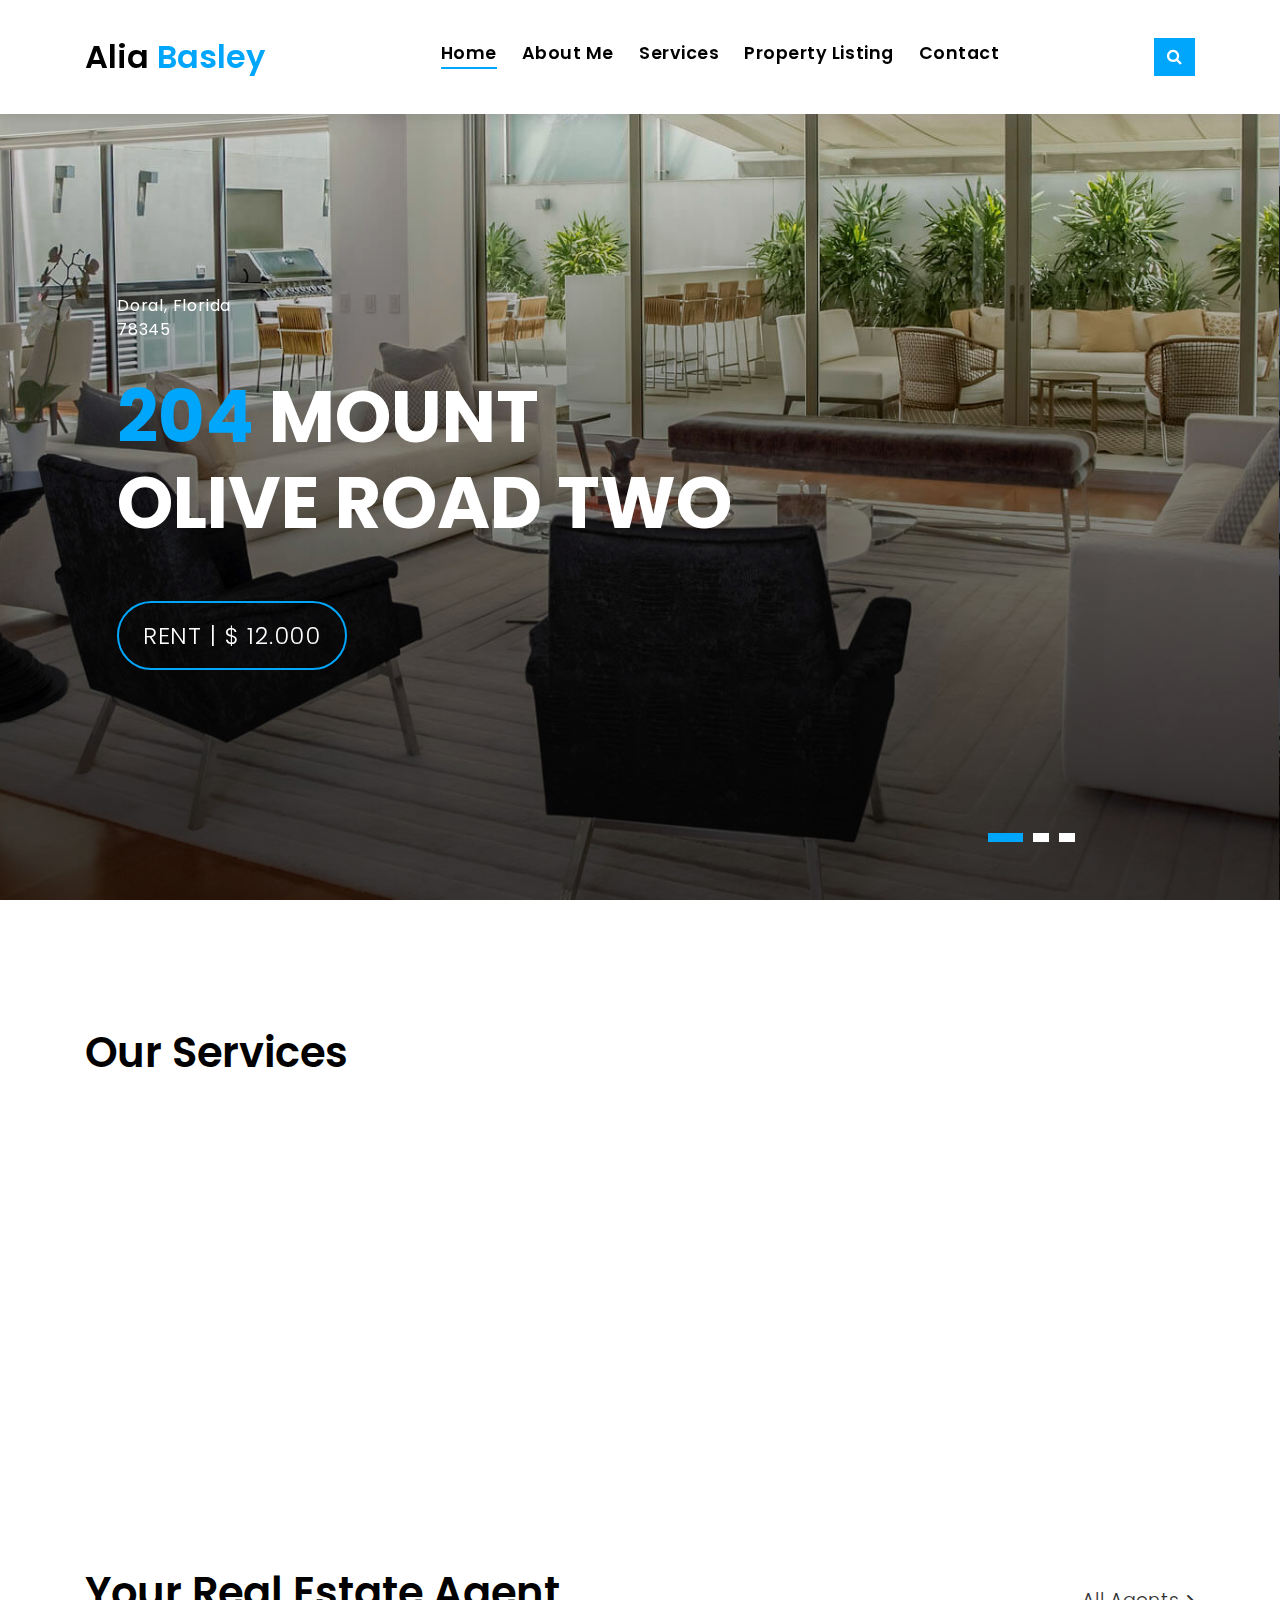
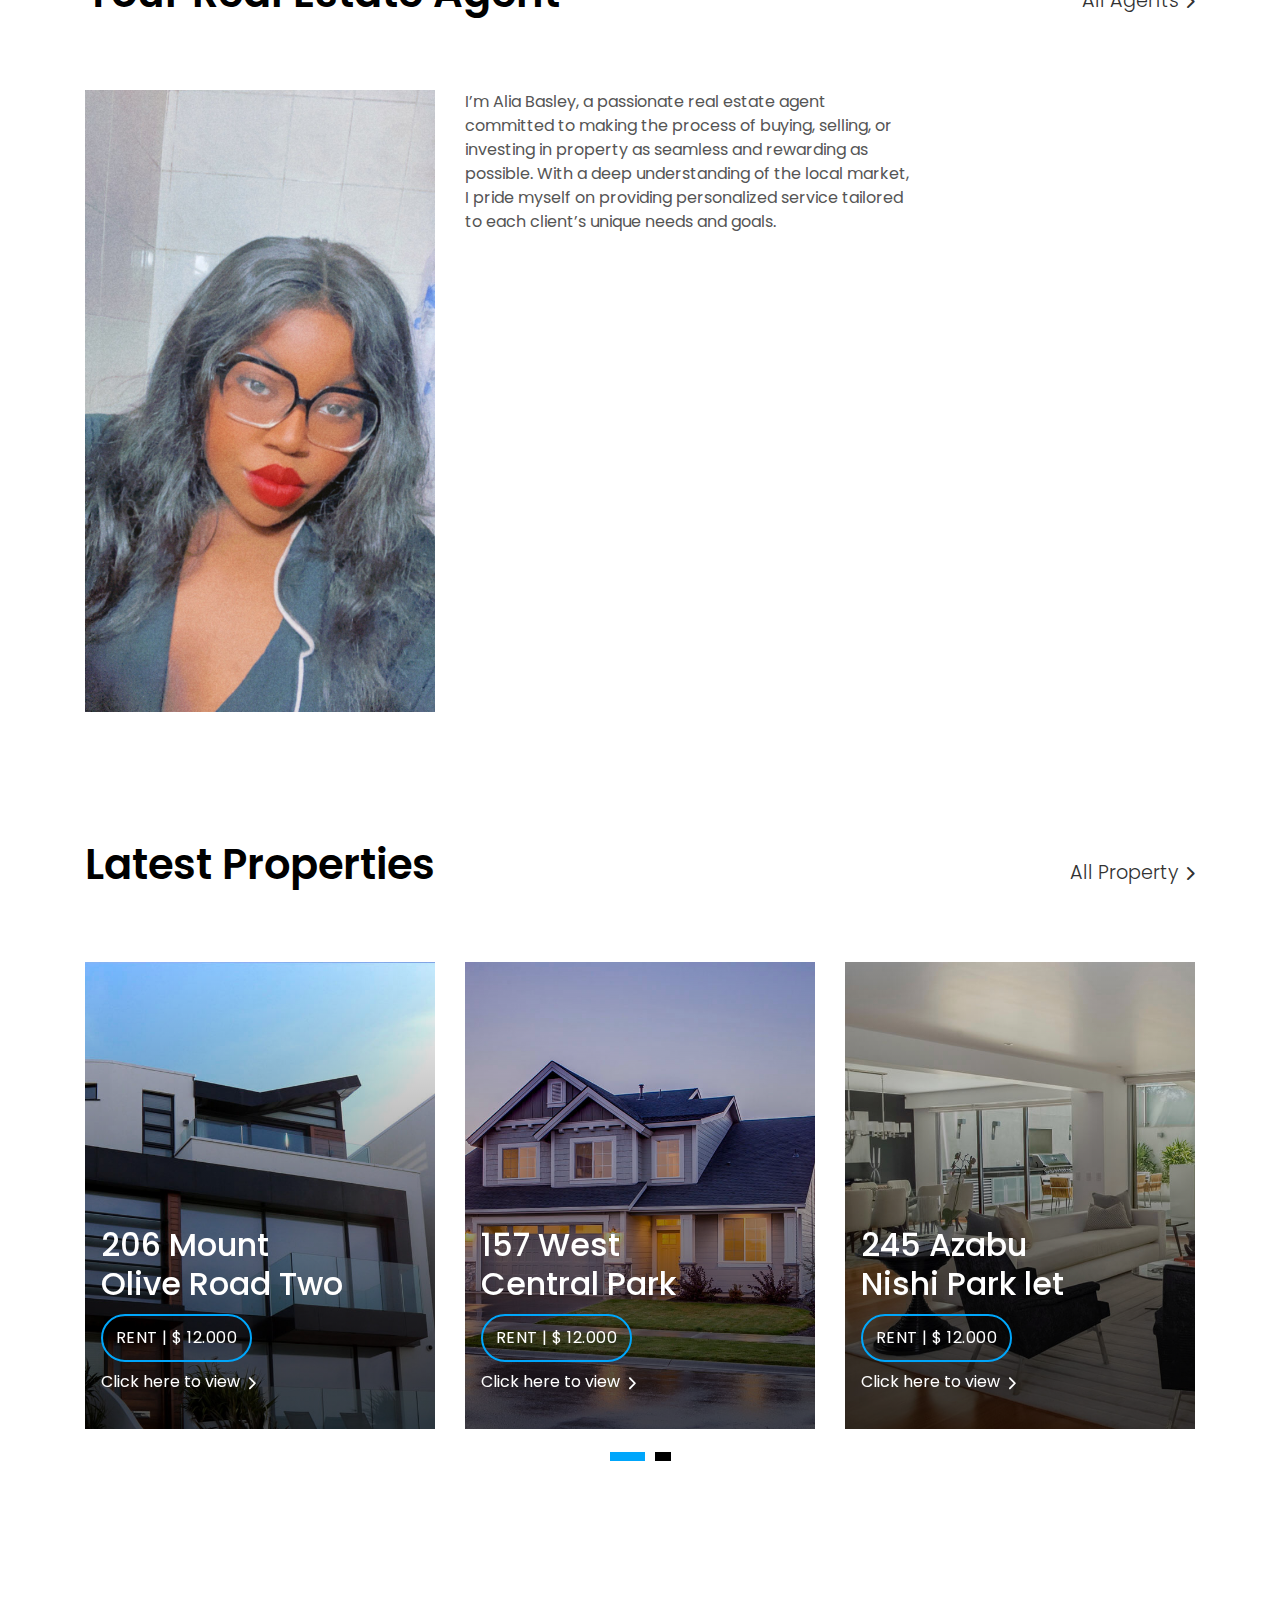
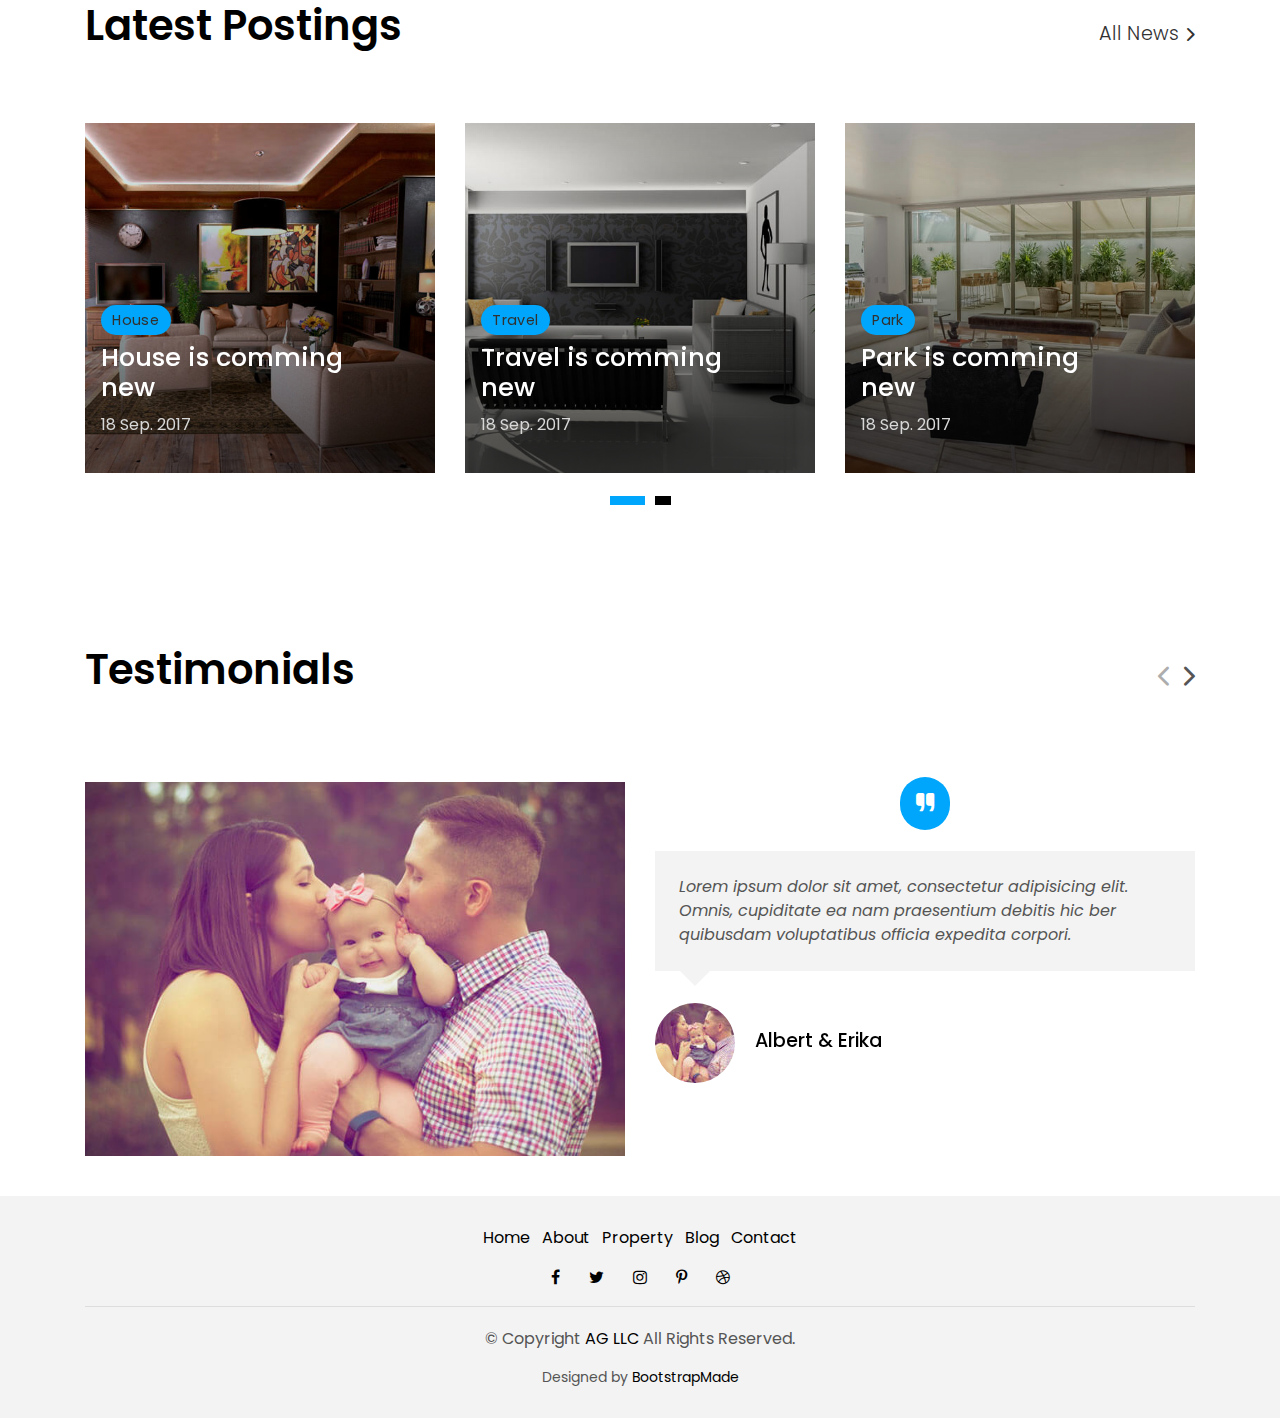
<file: index.html>
<!DOCTYPE html>
<html lang="en">

<head>
    
    <meta charset="utf-8">
    <title>Alia Basley Site</title>
    <meta content="width=device-width, initial-scale=1.0" name="viewport">
    <meta content="" name="keywords">
    <meta content="" name="description">

    <!-- Google Fonts -->
    <link href="https://fonts.googleapis.com/css?family=Poppins:300,400,500,600,700" rel="stylesheet">

    <!-- Bootstrap CSS File -->
    <link href="lib/bootstrap/css/bootstrap.min.css" rel="stylesheet">

    <!-- Libraries CSS Files -->
    <link href="lib/font-awesome/css/font-awesome.min.css" rel="stylesheet">
    <link href="lib/animate/animate.min.css" rel="stylesheet">
    <link href="lib/ionicons/css/ionicons.min.css" rel="stylesheet">
    <link href="lib/owlcarousel/assets/owl.carousel.min.css" rel="stylesheet">

    <!-- Main Stylesheet File -->
    <link href="css/style.css" rel="stylesheet">

    <!-- Hedaer and Footer -->
    <script>
        fetch('header.html')
          .then(response => response.text())
          .then(data => {
            document.getElementById('MainNavBar').innerHTML = data;
          })
          fetch('footer.html')
          .then(response => response.text())
          .then(data => {
            document.getElementById('bottom').innerHTML = data;
          })
      </script>

    <!-- =======================================================
    Theme Name: EstateAgency
    Theme URL: https://bootstrapmade.com/real-estate-agency-bootstrap-template/
    Author: BootstrapMade.com
    License: https://bootstrapmade.com/license/
  ======================================================= -->
</head>

<body>
    <!-- Main Nav Bar-->
    <div id="MainNavBar">
    </div>
    <!--/ Nav End /-->

    <!--/ Carousel Star /-->
    <div class="intro intro-carousel">
        <div id="carousel" class="owl-carousel owl-theme">
            <div class="carousel-item-a intro-item bg-image" style="background-image: url(img/slide-1.jpg)">
                <div class="overlay overlay-a"></div>
                <div class="intro-content display-table">
                    <div class="table-cell">
                        <div class="container">
                            <div class="row">
                                <div class="col-lg-8">
                                    <div class="intro-body">
                                        <p class="intro-title-top">Doral, Florida
                                            <br> 78345</p>
                                        <h1 class="intro-title mb-4">
                                            <span class="color-b">204 </span> Mount
                                            <br> Olive Road Two</h1>
                                        <p class="intro-subtitle intro-price">
                                            <a href="#"><span class="price-a">rent | $ 12.000</span></a>
                                        </p>
                                    </div>
                                </div>
                            </div>
                        </div>
                    </div>
                </div>
            </div>
            <div class="carousel-item-a intro-item bg-image" style="background-image: url(img/slide-2.jpg)">
                <div class="overlay overlay-a"></div>
                <div class="intro-content display-table">
                    <div class="table-cell">
                        <div class="container">
                            <div class="row">
                                <div class="col-lg-8">
                                    <div class="intro-body">
                                        <p class="intro-title-top">Doral, Florida
                                            <br> 78345</p>
                                        <h1 class="intro-title mb-4">
                                            <span class="color-b">204 </span> Rino
                                            <br> Venda Road Five</h1>
                                        <p class="intro-subtitle intro-price">
                                            <a href="#"><span class="price-a">rent | $ 12.000</span></a>
                                        </p>
                                    </div>
                                </div>
                            </div>
                        </div>
                    </div>
                </div>
            </div>
            <div class="carousel-item-a intro-item bg-image" style="background-image: url(img/slide-3.jpg)">
                <div class="overlay overlay-a"></div>
                <div class="intro-content display-table">
                    <div class="table-cell">
                        <div class="container">
                            <div class="row">
                                <div class="col-lg-8">
                                    <div class="intro-body">
                                        <p class="intro-title-top">Doral, Florida
                                            <br> 78345</p>
                                        <h1 class="intro-title mb-4">
                                            <span class="color-b">204 </span> Alira
                                            <br> Roan Road One</h1>
                                        <p class="intro-subtitle intro-price">
                                            <a href="#"><span class="price-a">rent | $ 12.000</span></a>
                                        </p>
                                    </div>
                                </div>
                            </div>
                        </div>
                    </div>
                </div>
            </div>
        </div>
    </div>
    <!--/ Carousel end /-->

    <!--/ Services Star /-->
    <section class="section-services section-t8">
        <div class="container">
            <div class="row">
                <div class="col-md-12">
                    <div class="title-wrap d-flex justify-content-between">
                        <div class="title-box">
                            <h2 class="title-a">Our Services</h2>
                        </div>
                    </div>
                </div>
            </div>
            <div class="row">
                <div class="col-md-4">
                    <div class="card-box-c foo">
                        <div class="card-header-c d-flex">
                            <div class="card-box-ico">`
                                <span class="fa fa-black-tie"></span>
                            </div>
                            <div class="card-title-c align-self-center">
                                <h2 class="title-c">Buyer Agent</h2>
                            </div>
                        </div>
                        <div class="card-body-c">
                            <p class="content-c">
                                Provide personalized support for homebuyers, guiding you through the purchasing process, from property searches to negotiations and closing.
                            </p>
                        </div>
                        <div class="card-footer-c">
                            <a href="services.html" class="link-c link-icon">Read more
                <span class="ion-ios-arrow-forward"></span>
              </a>
                        </div>
                    </div>
                </div>
                <div class="col-md-4">
                    <div class="card-box-c foo">
                        <div class="card-header-c d-flex">
                            <div class="card-box-ico">
                                <span class="fa fa-usd"></span>
                            </div>
                            <div class="card-title-c align-self-center">
                                <h2 class="title-c">Leasing</h2>
                            </div>
                        </div>
                        <div class="card-body-c">
                            <p class="content-c">
                                Whether you're looking to lease a residential property or find tenants for your investment, I can assist with all aspects of leasing to ensure a seamless experience.
                            </p>
                        </div>
                        <div class="card-footer-c">
                            <a href="#" class="link-c link-icon">Read more
                <span class="ion-ios-arrow-forward"></span>
              </a>
                        </div>
                    </div>
                </div>
                <div class="col-md-4">
                    <div class="card-box-c foo">
                        <div class="card-header-c d-flex">
                            <div class="card-box-ico">
                                <span class="fa fa-home"></span>
                            </div>
                            <div class="card-title-c align-self-center">
                                <h2 class="title-c">Listing Agent</h2>
                            </div>
                        </div>
                        <div class="card-body-c">
                            <p class="content-c">
                                Help you sell your property quickly and at the best price, utilizing effective marketing strategies and in-depth market analysis.
                            </p>
                        </div>
                        <div class="card-footer-c">
                            <a href="#" class="link-c link-icon">Read more
                <span class="ion-ios-arrow-forward"></span>
              </a>
                        </div>
                    </div>
                </div>
            </div>
        </div>
    </section>
    <!--/ Services End /-->

    <!--/ Agents Star /-->
    <section class="section-agents section-t8">
        <div class="container">
            <div class="row">
                <div class="col-md-12">
                    <div class="title-wrap d-flex justify-content-between">
                        <div class="title-box">
                            <h2 class="title-a">Your Real Estate Agent</h2>
                        </div>
                        <div class="title-link">
                            <a href="agents-grid.html">All Agents
                <span class="ion-ios-arrow-forward"></span>
              </a>
                        </div>
                    </div>
                </div>
            </div>

            <!---->
            <div class="row">
                <div class="col-md-4">
                    <div class="card-box-d">
                        <div class="card-img-d">
                            <img src="img/agent-1.jpg" alt="" class="img-d img-fluid">
                        </div>
                        <div class="card-overlay card-overlay-hover">
                            <div class="card-header-d">
                                <div class="card-title-d align-self-center">
                                    <h3 class="title-d">
                                        <a href="about.html" class="link-two">Alia Basley</a>
                                    </h3>
                                </div>
                            </div>
                            <div class="card-body-d">
                                <p class="content-d color-text-a">
                                    Sed porttitor lectus nibh, Cras ultricies ligula sed magna dictum porta two.
                                </p>
                                <div class="info-agents color-a">
                                    <p>
                                        <strong>Phone: </strong> +54 356 945234</p>
                                    <p>
                                        <strong>Email: </strong> agents@example.com</p>
                                </div>
                            </div>
                            <div class="card-footer-d">
                                <div class="socials-footer d-flex justify-content-center">
                                    <ul class="list-inline">
                                        <li class="list-inline-item">
                                            <a href="#" class="link-one">
                                                <i class="fa fa-facebook" aria-hidden="true"></i>
                                            </a>
                                        </li>
                                        <li class="list-inline-item">
                                            <a href="#" class="link-one">
                                                <i class="fa fa-twitter" aria-hidden="true"></i>
                                            </a>
                                        </li>
                                        <li class="list-inline-item">
                                            <a target="_blank" href="http://www.instagram.com/aliabnyc" class="link-one">
                                                <i class="fa fa-instagram" aria-hidden="true"></i>
                                            </a>
                                        </li>
                                        <li class="list-inline-item">
                                            <a href="#" class="link-one">
                                                <i class="fa fa-pinterest-p" aria-hidden="true"></i>
                                            </a>
                                        </li>
                                        <li class="list-inline-item">
                                            <a href="#" class="link-one">
                                                <i class="fa fa-dribbble" aria-hidden="true"></i>
                                            </a>
                                        </li>
                                    </ul>
                                </div>
                            </div>
                        </div>
                    </div>
                </div>
                <div class="col-md-6 col-lg-5 section-md-t3">
                    <p>I’m Alia Basley, a passionate real estate agent committed to making the process of buying, selling, or investing in property as seamless and rewarding as possible. With a deep understanding of the local market, I pride myself on providing
                        personalized service tailored to each client’s unique needs and goals.</p>
                </div>
            </div>
        </div>
    </section>
    <!--/ Agents End /-->

    <!--/ Property Star /-->
    <section class="section-property section-t8">
        <div class="container">
            <div class="row">
                <div class="col-md-12">
                    <div class="title-wrap d-flex justify-content-between">
                        <div class="title-box">
                            <h2 class="title-a">Latest Properties</h2>
                        </div>
                        <div class="title-link">
                            <a href="property-grid.html">All Property
                <span class="ion-ios-arrow-forward"></span>
              </a>
                        </div>
                    </div>
                </div>
            </div>
            <div id="property-carousel" class="owl-carousel owl-theme">
                <div class="carousel-item-b">
                    <div class="card-box-a card-shadow">
                        <div class="img-box-a">
                            <img src="img/property-6.jpg" alt="" class="img-a img-fluid">
                        </div>
                        <div class="card-overlay">
                            <div class="card-overlay-a-content">
                                <div class="card-header-a">
                                    <h2 class="card-title-a">
                                        <a href="property-single.html">206 Mount
                      <br /> Olive Road Two</a>
                                    </h2>
                                </div>
                                <div class="card-body-a">
                                    <div class="price-box d-flex">
                                        <span class="price-a">rent | $ 12.000</span>
                                    </div>
                                    <a href="#" class="link-a">Click here to view
                    <span class="ion-ios-arrow-forward"></span>
                  </a>
                                </div>
                                <div class="card-footer-a">
                                    <ul class="card-info d-flex justify-content-around">
                                        <li>
                                            <h4 class="card-info-title">Area</h4>
                                            <span>340m
                        <sup>2</sup>
                      </span>
                                        </li>
                                        <li>
                                            <h4 class="card-info-title">Beds</h4>
                                            <span>2</span>
                                        </li>
                                        <li>
                                            <h4 class="card-info-title">Baths</h4>
                                            <span>4</span>
                                        </li>
                                        <li>
                                            <h4 class="card-info-title">Garages</h4>
                                            <span>1</span>
                                        </li>
                                    </ul>
                                </div>
                            </div>
                        </div>
                    </div>
                </div>
                <div class="carousel-item-b">
                    <div class="card-box-a card-shadow">
                        <div class="img-box-a">
                            <img src="img/property-3.jpg" alt="" class="img-a img-fluid">
                        </div>
                        <div class="card-overlay">
                            <div class="card-overlay-a-content">
                                <div class="card-header-a">
                                    <h2 class="card-title-a">
                                        <a href="property-single.html">157 West
                      <br /> Central Park</a>
                                    </h2>
                                </div>
                                <div class="card-body-a">
                                    <div class="price-box d-flex">
                                        <span class="price-a">rent | $ 12.000</span>
                                    </div>
                                    <a href="property-single.html" class="link-a">Click here to view
                    <span class="ion-ios-arrow-forward"></span>
                  </a>
                                </div>
                                <div class="card-footer-a">
                                    <ul class="card-info d-flex justify-content-around">
                                        <li>
                                            <h4 class="card-info-title">Area</h4>
                                            <span>340m
                        <sup>2</sup>
                      </span>
                                        </li>
                                        <li>
                                            <h4 class="card-info-title">Beds</h4>
                                            <span>2</span>
                                        </li>
                                        <li>
                                            <h4 class="card-info-title">Baths</h4>
                                            <span>4</span>
                                        </li>
                                        <li>
                                            <h4 class="card-info-title">Garages</h4>
                                            <span>1</span>
                                        </li>
                                    </ul>
                                </div>
                            </div>
                        </div>
                    </div>
                </div>
                <div class="carousel-item-b">
                    <div class="card-box-a card-shadow">
                        <div class="img-box-a">
                            <img src="img/property-7.jpg" alt="" class="img-a img-fluid">
                        </div>
                        <div class="card-overlay">
                            <div class="card-overlay-a-content">
                                <div class="card-header-a">
                                    <h2 class="card-title-a">
                                        <a href="property-single.html">245 Azabu
                      <br /> Nishi Park let</a>
                                    </h2>
                                </div>
                                <div class="card-body-a">
                                    <div class="price-box d-flex">
                                        <span class="price-a">rent | $ 12.000</span>
                                    </div>
                                    <a href="property-single.html" class="link-a">Click here to view
                    <span class="ion-ios-arrow-forward"></span>
                  </a>
                                </div>
                                <div class="card-footer-a">
                                    <ul class="card-info d-flex justify-content-around">
                                        <li>
                                            <h4 class="card-info-title">Area</h4>
                                            <span>340m
                        <sup>2</sup>
                      </span>
                                        </li>
                                        <li>
                                            <h4 class="card-info-title">Beds</h4>
                                            <span>2</span>
                                        </li>
                                        <li>
                                            <h4 class="card-info-title">Baths</h4>
                                            <span>4</span>
                                        </li>
                                        <li>
                                            <h4 class="card-info-title">Garages</h4>
                                            <span>1</span>
                                        </li>
                                    </ul>
                                </div>
                            </div>
                        </div>
                    </div>
                </div>
                <div class="carousel-item-b">
                    <div class="card-box-a card-shadow">
                        <div class="img-box-a">
                            <img src="img/property-10.jpg" alt="" class="img-a img-fluid">
                        </div>
                        <div class="card-overlay">
                            <div class="card-overlay-a-content">
                                <div class="card-header-a">
                                    <h2 class="card-title-a">
                                        <a href="property-single.html">204 Montal
                      <br /> South Bela Two</a>
                                    </h2>
                                </div>
                                <div class="card-body-a">
                                    <div class="price-box d-flex">
                                        <span class="price-a">rent | $ 12.000</span>
                                    </div>
                                    <a href="property-single.html" class="link-a">Click here to view
                    <span class="ion-ios-arrow-forward"></span>
                  </a>
                                </div>
                                <div class="card-footer-a">
                                    <ul class="card-info d-flex justify-content-around">
                                        <li>
                                            <h4 class="card-info-title">Area</h4>
                                            <span>340m
                        <sup>2</sup>
                      </span>
                                        </li>
                                        <li>
                                            <h4 class="card-info-title">Beds</h4>
                                            <span>2</span>
                                        </li>
                                        <li>
                                            <h4 class="card-info-title">Baths</h4>
                                            <span>4</span>
                                        </li>
                                        <li>
                                            <h4 class="card-info-title">Garages</h4>
                                            <span>1</span>
                                        </li>
                                    </ul>
                                </div>
                            </div>
                        </div>
                    </div>
                </div>
            </div>
        </div>
    </section>
    <!--/ Property End /-->

    <!--/ News Star /-->
    <section class="section-news section-t8">
        <div class="container">
            <div class="row">
                <div class="col-md-12">
                    <div class="title-wrap d-flex justify-content-between">
                        <div class="title-box">
                            <h2 class="title-a">Latest Postings</h2>
                        </div>
                        <div class="title-link">
                            <a href="blog-grid.html">All News
                <span class="ion-ios-arrow-forward"></span>
              </a>
                        </div>
                    </div>
                </div>
            </div>
            <div id="new-carousel" class="owl-carousel owl-theme">
                <div class="carousel-item-c">
                    <div class="card-box-b card-shadow news-box">
                        <div class="img-box-b">
                            <img src="img/post-2.jpg" alt="" class="img-b img-fluid">
                        </div>
                        <div class="card-overlay">
                            <div class="card-header-b">
                                <div class="card-category-b">
                                    <a href="#" class="category-b">House</a>
                                </div>
                                <div class="card-title-b">
                                    <h2 class="title-2">
                                        <a href="blog-single.html">House is comming
                      <br> new</a>
                                    </h2>
                                </div>
                                <div class="card-date">
                                    <span class="date-b">18 Sep. 2017</span>
                                </div>
                            </div>
                        </div>
                    </div>
                </div>
                <div class="carousel-item-c">
                    <div class="card-box-b card-shadow news-box">
                        <div class="img-box-b">
                            <img src="img/post-5.jpg" alt="" class="img-b img-fluid">
                        </div>
                        <div class="card-overlay">
                            <div class="card-header-b">
                                <div class="card-category-b">
                                    <a href="#" class="category-b">Travel</a>
                                </div>
                                <div class="card-title-b">
                                    <h2 class="title-2">
                                        <a href="blog-single.html">Travel is comming
                      <br> new</a>
                                    </h2>
                                </div>
                                <div class="card-date">
                                    <span class="date-b">18 Sep. 2017</span>
                                </div>
                            </div>
                        </div>
                    </div>
                </div>
                <div class="carousel-item-c">
                    <div class="card-box-b card-shadow news-box">
                        <div class="img-box-b">
                            <img src="img/post-7.jpg" alt="" class="img-b img-fluid">
                        </div>
                        <div class="card-overlay">
                            <div class="card-header-b">
                                <div class="card-category-b">
                                    <a href="#" class="category-b">Park</a>
                                </div>
                                <div class="card-title-b">
                                    <h2 class="title-2">
                                        <a href="blog-single.html">Park is comming
                      <br> new</a>
                                    </h2>
                                </div>
                                <div class="card-date">
                                    <span class="date-b">18 Sep. 2017</span>
                                </div>
                            </div>
                        </div>
                    </div>
                </div>
                <div class="carousel-item-c">
                    <div class="card-box-b card-shadow news-box">
                        <div class="img-box-b">
                            <img src="img/post-3.jpg" alt="" class="img-b img-fluid">
                        </div>
                        <div class="card-overlay">
                            <div class="card-header-b">
                                <div class="card-category-b">
                                    <a href="#" class="category-b">Travel</a>
                                </div>
                                <div class="card-title-b">
                                    <h2 class="title-2">
                                        <a href="#">Travel is comming
                      <br> new</a>
                                    </h2>
                                </div>
                                <div class="card-date">
                                    <span class="date-b">18 Sep. 2017</span>
                                </div>
                            </div>
                        </div>
                    </div>
                </div>
            </div>
        </div>
    </section>
    <!--/ News End /-->

    <!--/ Testimonials Star /-->
    <section class="section-testimonials section-t8 nav-arrow-a">
        <div class="container">
            <div class="row">
                <div class="col-md-12">
                    <div class="title-wrap d-flex justify-content-between">
                        <div class="title-box">
                            <h2 class="title-a">Testimonials</h2>
                        </div>
                    </div>
                </div>
            </div>
            <div id="testimonial-carousel" class="owl-carousel owl-arrow">
                <div class="carousel-item-a">
                    <div class="testimonials-box">
                        <div class="row">
                            <div class="col-sm-12 col-md-6">
                                <div class="testimonial-img">
                                    <img src="img/testimonial-1.jpg" alt="" class="img-fluid">
                                </div>
                            </div>
                            <div class="col-sm-12 col-md-6">
                                <div class="testimonial-ico">
                                    <span class="ion-ios-quote"></span>
                                </div>
                                <div class="testimonials-content">
                                    <p class="testimonial-text">
                                        Lorem ipsum dolor sit amet, consectetur adipisicing elit. Omnis, cupiditate ea nam praesentium debitis hic ber quibusdam voluptatibus officia expedita corpori.
                                    </p>
                                </div>
                                <div class="testimonial-author-box">
                                    <img src="img/mini-testimonial-1.jpg" alt="" class="testimonial-avatar">
                                    <h5 class="testimonial-author">Albert & Erika</h5>
                                </div>
                            </div>
                        </div>
                    </div>
                </div>
                <div class="carousel-item-a">
                    <div class="testimonials-box">
                        <div class="row">
                            <div class="col-sm-12 col-md-6">
                                <div class="testimonial-img">
                                    <img src="img/testimonial-2.jpg" alt="" class="img-fluid">
                                </div>
                            </div>
                            <div class="col-sm-12 col-md-6">
                                <div class="testimonial-ico">
                                    <span class="ion-ios-quote"></span>
                                </div>
                                <div class="testimonials-content">
                                    <p class="testimonial-text">
                                        Lorem ipsum dolor sit amet, consectetur adipisicing elit. Omnis, cupiditate ea nam praesentium debitis hic ber quibusdam voluptatibus officia expedita corpori.
                                    </p>
                                </div>
                                <div class="testimonial-author-box">
                                    <img src="img/mini-testimonial-2.jpg" alt="" class="testimonial-avatar">
                                    <h5 class="testimonial-author">Pablo & Emma</h5>
                                </div>
                            </div>
                        </div>
                    </div>
                </div>
            </div>
        </div>
    </section>
    <!--/ Testimonials End /-->

    <!--/ footer Star /-->
    <div id="bottom"></div>
    <!--/ Footer End /-->

    <a href="#" class="back-to-top"><i class="fa fa-chevron-up"></i></a>
    <div id="preloader"></div>

    <!-- JavaScript Libraries -->
    <script src="lib/jquery/jquery.min.js"></script>
    <script src="lib/jquery/jquery-migrate.min.js"></script>
    <script src="lib/popper/popper.min.js"></script>
    <script src="lib/bootstrap/js/bootstrap.min.js"></script>
    <script src="lib/easing/easing.min.js"></script>
    <script src="lib/owlcarousel/owl.carousel.min.js"></script>
    <script src="lib/scrollreveal/scrollreveal.min.js"></script>
    <!-- Contact Form JavaScript File -->
    <script src="contactform/contactform.js"></script>

    <!-- Template Main Javascript File -->
    <script src="js/main.js"></script>

</body>

</html>
</file>
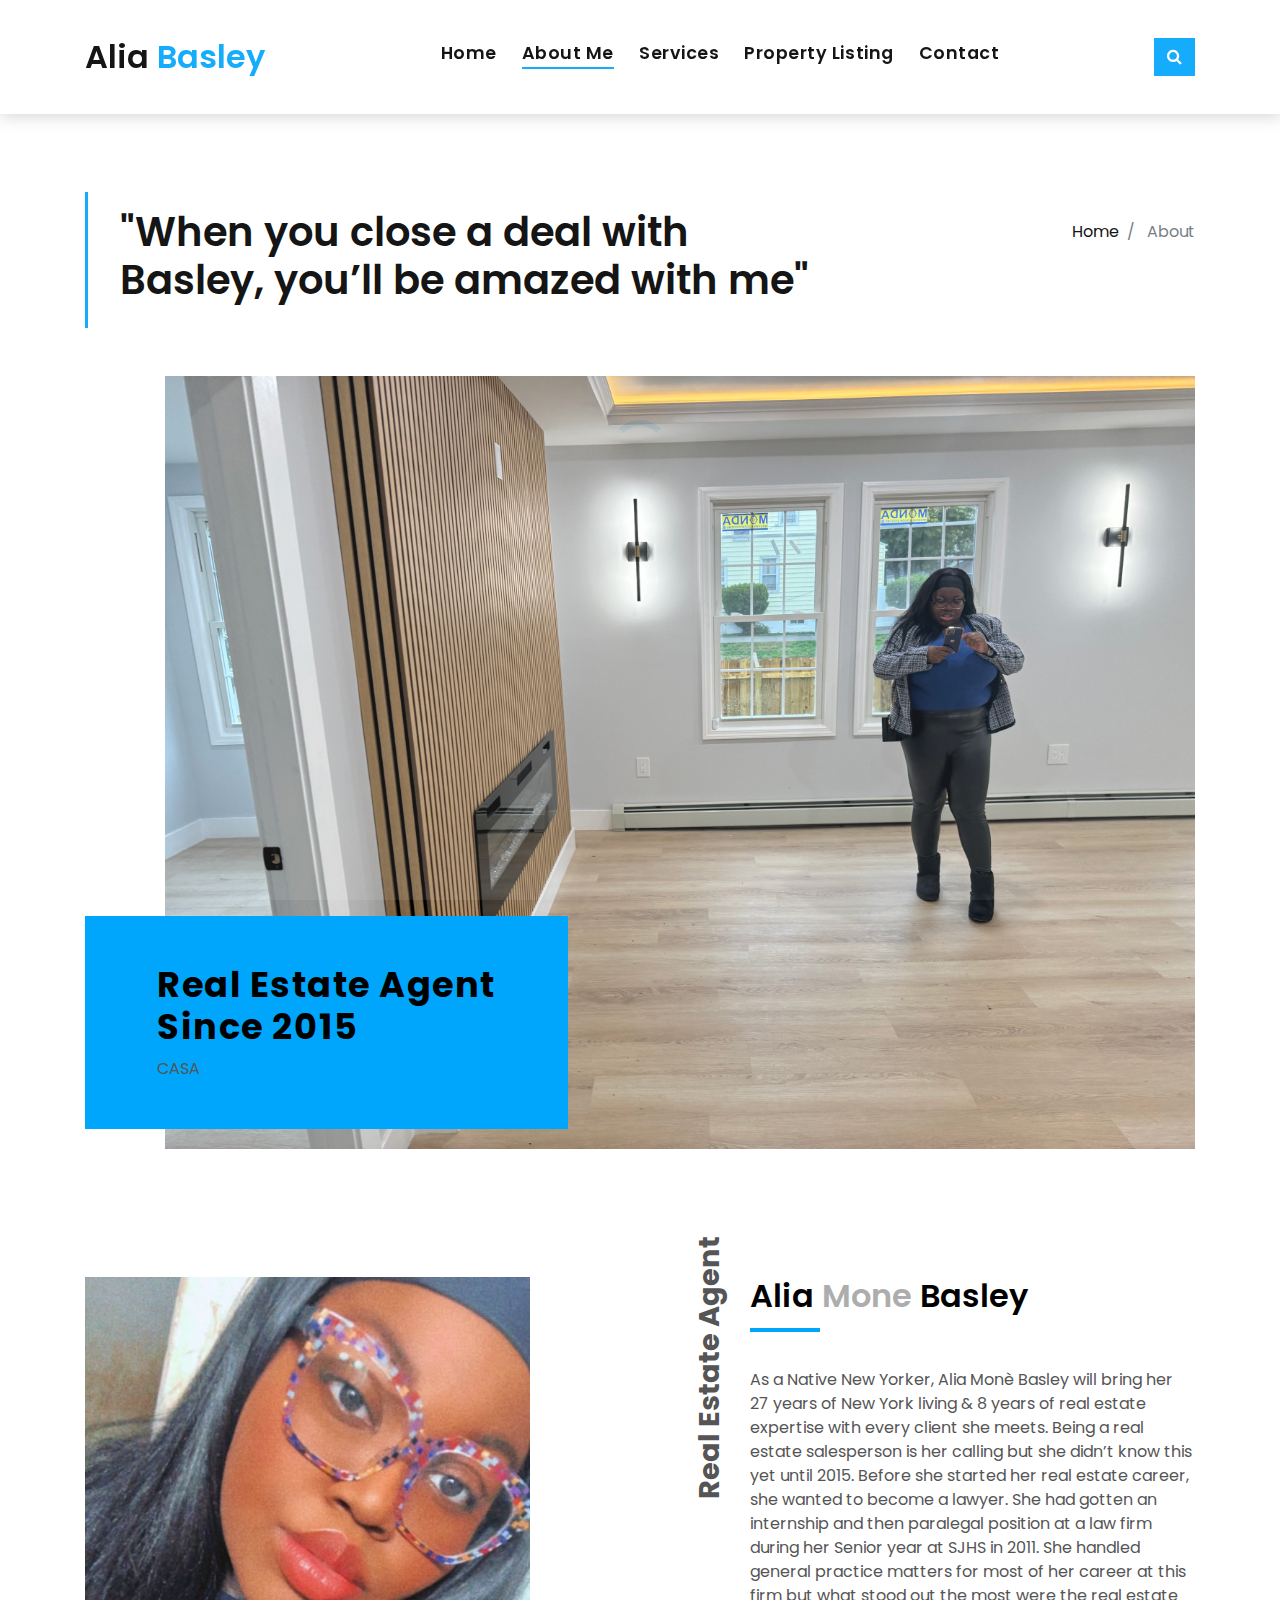
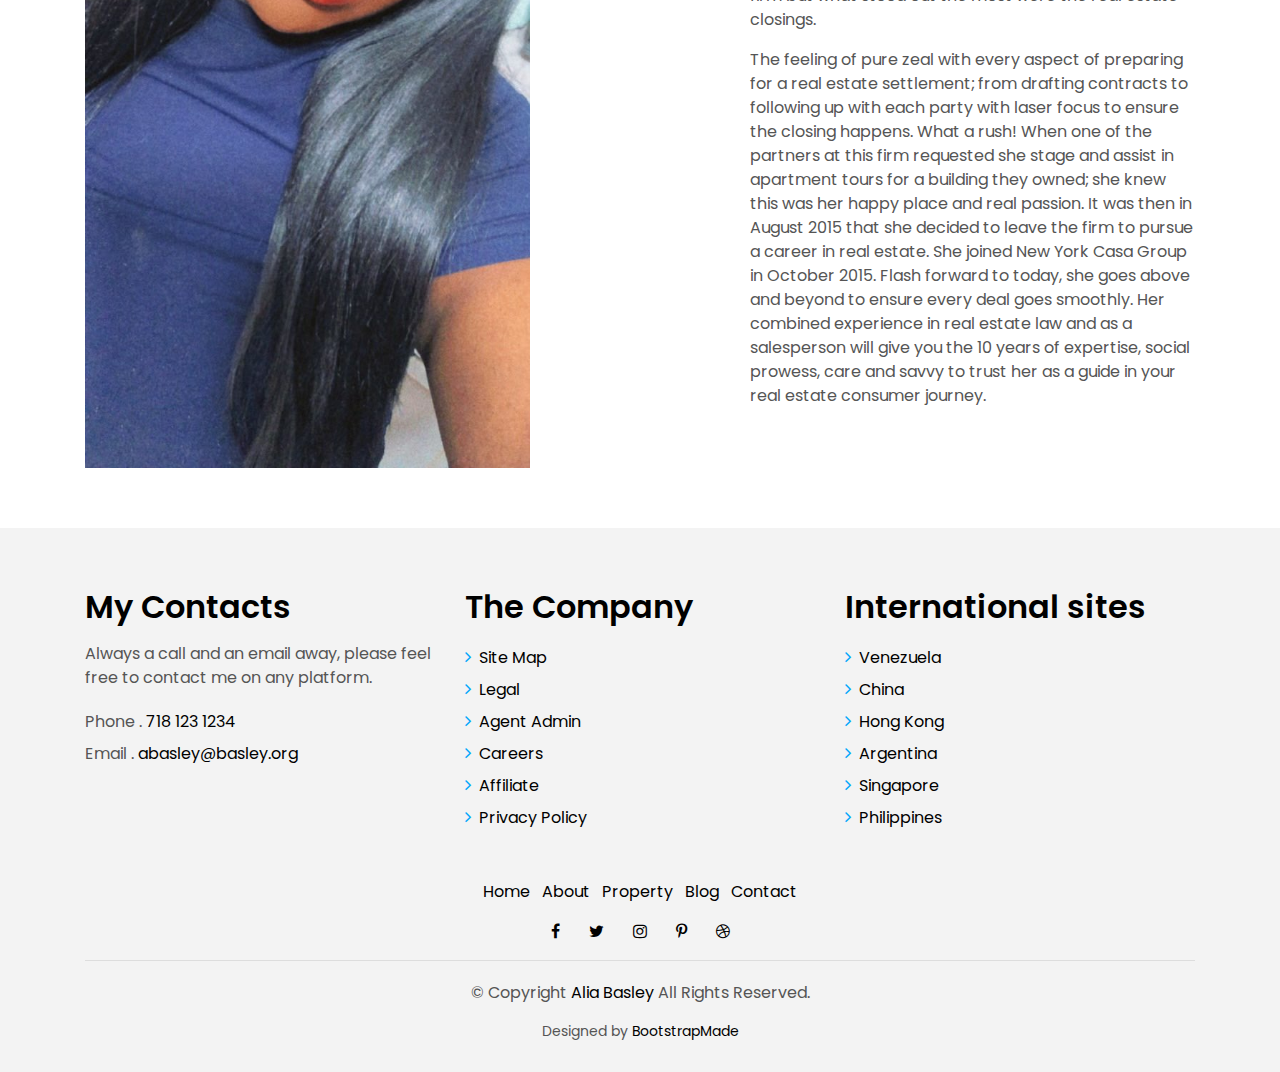
<file: about.html>
<!DOCTYPE html>
<html lang="en">

<head>
    <meta charset="utf-8">
    <title>About Me</title>
    <meta content="width=device-width, initial-scale=1.0" name="viewport">
    <meta content="" name="keywords">
    <meta content="" name="description">

    <!-- Favicons -->
    <link href="img/favicon.png" rel="icon">
    <link href="img/apple-touch-icon.png" rel="apple-touch-icon">

    <!-- Google Fonts -->
    <link href="https://fonts.googleapis.com/css?family=Poppins:300,400,500,600,700" rel="stylesheet">

    <!-- Bootstrap CSS File -->
    <link href="lib/bootstrap/css/bootstrap.min.css" rel="stylesheet">

    <!-- Libraries CSS Files -->
    <link href="lib/font-awesome/css/font-awesome.min.css" rel="stylesheet">
    <link href="lib/animate/animate.min.css" rel="stylesheet">
    <link href="lib/ionicons/css/ionicons.min.css" rel="stylesheet">
    <link href="lib/owlcarousel/assets/owl.carousel.min.css" rel="stylesheet">

    <!-- Main Stylesheet File -->
    <link href="css/style.css" rel="stylesheet">

        <!-- Hedaer and Footer -->
        <script>
          fetch('header.html')
            .then(response => response.text())
            .then(data => {
              document.getElementById('MainNavBar').innerHTML = data;
            })
            fetch('footer.html')
            .then(response => response.text())
            .then(data => {
              document.getElementById('bottom').innerHTML = data;
            })
        </script>

    <!-- =======================================================
    Theme Name: EstateAgency
    Theme URL: https://bootstrapmade.com/real-estate-agency-bootstrap-template/
    Author: BootstrapMade.com
    License: https://bootstrapmade.com/license/
  ======================================================= -->
</head>

<body>
    <!--/ Form Search End /-->

    <!--/ Nav Star /-->
    <nav class="navbar navbar-default navbar-trans navbar-expand-lg fixed-top">
        <div class="container">
            <button class="navbar-toggler collapsed" type="button" data-toggle="collapse" data-target="#navbarDefault" aria-controls="navbarDefault" aria-expanded="false" aria-label="Toggle navigation">
      <span></span>
      <span></span>
      <span></span>
    </button>
            <a class="navbar-brand text-brand" href="index.html">Alia <span class="color-b">Basley</span></a>
            <button type="button" class="btn btn-link nav-search navbar-toggle-box-collapse d-md-none" data-toggle="collapse" data-target="#navbarTogglerDemo01" aria-expanded="false">
      <span class="fa fa-search" aria-hidden="true"></span>
    </button>

            <!--Main Nav-->
            <div class="navbar-collapse collapse justify-content-center" id="navbarDefault">
                <ul class="navbar-nav">
                    <li class="nav-item">
                        <a class="nav-link" href="index.html">Home</a>
                    </li>
                    <li class="nav-item">
                        <a class="nav-link active" href="about.html">About Me</a>
                    </li>
                    <li class="nav-item">
                        <a class="nav-link" href="services.html">Services</a>
                    </li>
                    <li class="nav-item">
                        <a class="nav-link" href="TBD.html">Property Listing</a>
                    </li>
                    <li class="nav-item">
                        <a class="nav-link" href="TBD.html">Contact</a>
                    </li>
                </ul>
            </div>
            <button type="button" class="btn btn-b-n navbar-toggle-box-collapse d-none d-md-block" data-toggle="collapse" data-target="#navbarTogglerDemo01" aria-expanded="false">
      <span class="fa fa-search" aria-hidden="true"></span>
    </button>
        </div>
    </nav>
    <!--/ Nav End /-->

    <!--/ Intro Single star /-->
    <section class="intro-single">
        <div class="container">
            <div class="row">
                <div class="col-md-12 col-lg-8">
                    <div class="title-single-box">
                        <h1 class="title-single">"When you close a deal with Basley, you’ll be amazed with me"

                        </h1>
                    </div>
                </div>
                <div class="col-md-12 col-lg-4">
                    <nav aria-label="breadcrumb" class="breadcrumb-box d-flex justify-content-lg-end">
                        <ol class="breadcrumb">
                            <li class="breadcrumb-item">
                                <a href="#">Home</a>
                            </li>
                            <li class="breadcrumb-item active" aria-current="page">
                                About
                            </li>
                        </ol>
                    </nav>
                </div>
            </div>
        </div>
    </section>
    <!--/ Intro Single End /-->

    <!--/ About Star /-->
    <section class="section-about">
        <div class="container">
            <div class="row">
                <div class="col-sm-12">
                    <div class="about-img-box">
                        <img src="img/AboutHeader.jpg" alt="" class="img-fluid">
                    </div>
                    <div class="sinse-box">
                        <h3 class="sinse-title">Real Estate Agent
                            <br> Since 2015</h3>
                        <p>CASA</p>
                    </div>
                </div>
                <div class="col-md-12 section-t8">
                    <div class="row">
                        <div class="col-md-6 col-lg-5">
                            <img src="img/agent-2.jpg" alt="" class="img-fluid">
                        </div>
                        <div class="col-lg-2  d-none d-lg-block">
                            <div class="title-vertical d-flex justify-content-start">
                                <span>Real Estate Agent</span>
                            </div>
                        </div>
                        <div class="col-md-6 col-lg-5 section-md-t3">
                            <div class="title-box-d">
                                <h3 class="title-d">Alia
                                    <span class="color-d">Mone</span> Basley
                                </h3>
                            </div>
                            <p class="color-text-a">
                                As a Native New Yorker, Alia Monè Basley will bring her 27 years of New York living & 8 years of real estate expertise with every client she meets. Being a real estate salesperson is her calling but she didn’t know this yet until 2015. Before she started
                                her real estate career, she wanted to become a lawyer. She had gotten an internship and then paralegal position at a law firm during her Senior year at SJHS in 2011. She handled general practice matters for most of her
                                career at this firm but what stood out the most were the real estate closings.
                            </p>
                            <p class="color-text-a">The feeling of pure zeal with every aspect of preparing for a real estate settlement; from drafting contracts to following up with each party with laser focus to ensure the closing happens. What a rush! When one of the partners
                                at this firm requested she stage and assist in apartment tours for a building they owned; she knew this was her happy place and real passion. It was then in August 2015 that she decided to leave the firm to pursue a career
                                in real estate. She joined New York Casa Group in October 2015. Flash forward to today, she goes above and beyond to ensure every deal goes smoothly. Her combined experience in real estate law and as a salesperson will
                                give you the 10 years of expertise, social prowess, care and savvy to trust her as a guide in your real estate consumer journey.
                            </p>
                        </div>
                    </div>
                </div>
            </div>
        </div>
    </section>
    <!--/ About End /-->

    <!--/ Team Star /
  <section class="section-agents section-t8">
    <div class="container">
      <div class="row">
        <div class="col-md-12">
          <div class="title-wrap d-flex justify-content-between">
            <div class="title-box">
              <h2 class="title-a">Meet Our Team</h2>
            </div>
          </div>
        </div>
      </div>
      <div class="row">
        <div class="col-md-4">
          <div class="card-box-d">
            <div class="card-img-d">
              <img src="img/agent-7.jpg" alt="" class="img-d img-fluid">
            </div>
            <div class="card-overlay card-overlay-hover">
              <div class="card-header-d">
                <div class="card-title-d align-self-center">
                  <h3 class="title-d">
                    <a href="agent-single.html" class="link-two">Margaret Sotillo
                      <br> Escala</a>
                  </h3>
                </div>
              </div>
              <div class="card-body-d">
                <p class="content-d color-text-a">
                  Sed porttitor lectus nibh, Cras ultricies ligula sed magna dictum porta two.
                </p>
                <div class="info-agents color-a">
                  <p>
                    <strong>Phone: </strong> +54 356 945234</p>
                  <p>
                    <strong>Email: </strong> agents@example.com</p>
                </div>
              </div>
              <div class="card-footer-d">
                <div class="socials-footer d-flex justify-content-center">
                  <ul class="list-inline">
                    <li class="list-inline-item">
                      <a href="#" class="link-one">
                        <i class="fa fa-facebook" aria-hidden="true"></i>
                      </a>
                    </li>
                    <li class="list-inline-item">
                      <a href="#" class="link-one">
                        <i class="fa fa-twitter" aria-hidden="true"></i>
                      </a>
                    </li>
                    <li class="list-inline-item">
                      <a href="#" class="link-one">
                        <i class="fa fa-instagram" aria-hidden="true"></i>
                      </a>
                    </li>
                    <li class="list-inline-item">
                      <a href="#" class="link-one">
                        <i class="fa fa-pinterest-p" aria-hidden="true"></i>
                      </a>
                    </li>
                    <li class="list-inline-item">
                      <a href="#" class="link-one">
                        <i class="fa fa-dribbble" aria-hidden="true"></i>
                      </a>
                    </li>
                  </ul>
                </div>
              </div>
            </div>
          </div>
        </div>
        <div class="col-md-4">
          <div class="card-box-d">
            <div class="card-img-d">
              <img src="img/agent-6.jpg" alt="" class="img-d img-fluid">
            </div>
            <div class="card-overlay card-overlay-hover">
              <div class="card-header-d">
                <div class="card-title-d align-self-center">
                  <h3 class="title-d">
                    <a href="agent-single.html" class="link-two">Stiven Spilver
                      <br> Darw</a>
                  </h3>
                </div>
              </div>
              <div class="card-body-d">
                <p class="content-d color-text-a">
                  Sed porttitor lectus nibh, Cras ultricies ligula sed magna dictum porta two.
                </p>
                <div class="info-agents color-a">
                  <p>
                    <strong>Phone: </strong> +54 356 945234</p>
                  <p>
                    <strong>Email: </strong> agents@example.com</p>
                </div>
              </div>
              <div class="card-footer-d">
                <div class="socials-footer d-flex justify-content-center">
                  <ul class="list-inline">
                    <li class="list-inline-item">
                      <a href="#" class="link-one">
                        <i class="fa fa-facebook" aria-hidden="true"></i>
                      </a>
                    </li>
                    <li class="list-inline-item">
                      <a href="#" class="link-one">
                        <i class="fa fa-twitter" aria-hidden="true"></i>
                      </a>
                    </li>
                    <li class="list-inline-item">
                      <a href="#" class="link-one">
                        <i class="fa fa-instagram" aria-hidden="true"></i>
                      </a>
                    </li>
                    <li class="list-inline-item">
                      <a href="#" class="link-one">
                        <i class="fa fa-pinterest-p" aria-hidden="true"></i>
                      </a>
                    </li>
                    <li class="list-inline-item">
                      <a href="#" class="link-one">
                        <i class="fa fa-dribbble" aria-hidden="true"></i>
                      </a>
                    </li>
                  </ul>
                </div>
              </div>
            </div>
          </div>
        </div>
        <div class="col-md-4">
          <div class="card-box-d">
            <div class="card-img-d">
              <img src="img/agent-5.jpg" alt="" class="img-d img-fluid">
            </div>
            <div class="card-overlay card-overlay-hover">
              <div class="card-header-d">
                <div class="card-title-d align-self-center">
                  <h3 class="title-d">
                    <a href="agent-single.html" class="link-two">Emma Toledo
                      <br> Cascada</a>
                  </h3>
                </div>
              </div>
              <div class="card-body-d">
                <p class="content-d color-text-a">
                  Sed porttitor lectus nibh, Cras ultricies ligula sed magna dictum porta two.
                </p>
                <div class="info-agents color-a">
                  <p>
                    <strong>Phone: </strong> +54 356 945234</p>
                  <p>
                    <strong>Email: </strong> agents@example.com</p>
                </div>
              </div>
              <div class="card-footer-d">
                <div class="socials-footer d-flex justify-content-center">
                  <ul class="list-inline">
                    <li class="list-inline-item">
                      <a href="#" class="link-one">
                        <i class="fa fa-facebook" aria-hidden="true"></i>
                      </a>
                    </li>
                    <li class="list-inline-item">
                      <a href="#" class="link-one">
                        <i class="fa fa-twitter" aria-hidden="true"></i>
                      </a>
                    </li>
                    <li class="list-inline-item">
                      <a href="#" class="link-one">
                        <i class="fa fa-instagram" aria-hidden="true"></i>
                      </a>
                    </li>
                    <li class="list-inline-item">
                      <a href="#" class="link-one">
                        <i class="fa fa-pinterest-p" aria-hidden="true"></i>
                      </a>
                    </li>
                    <li class="list-inline-item">
                      <a href="#" class="link-one">
                        <i class="fa fa-dribbble" aria-hidden="true"></i>
                      </a>
                    </li>
                  </ul>
                </div>
              </div>
            </div>
          </div>
        </div>
      </div>
    </div>
  </section>
  Team Star End
  -->

    <!--/ footer Star /-->
    <section class="section-footer">
        <div class="container">
            <div class="row">
                <div class="col-sm-12 col-md-4">
                    <div class="widget-a">
                        <div class="w-header-a">
                            <h3 class="w-title-a text-brand">My Contacts</h3>
                        </div>
                        <div class="w-body-a">
                            <p class="w-text-a color-text-a">
                                Always a call and an email away, please feel free to contact me on any platform.
                            </p>
                        </div>
                        <div class="w-footer-a">
                            <ul class="list-unstyled">
                                <li class="color-a">
                                    <span class="color-text-a">Phone .</span> 718 123 1234</li>
                                <li class="color-a">
                                    <span class="color-text-a">Email .</span> abasley@basley.org</li>
                            </ul>
                        </div>
                    </div>
                </div>
                <div class="col-sm-12 col-md-4 section-md-t3">
                    <div class="widget-a">
                        <div class="w-header-a">
                            <h3 class="w-title-a text-brand">The Company</h3>
                        </div>
                        <div class="w-body-a">
                            <div class="w-body-a">
                                <ul class="list-unstyled">
                                    <li class="item-list-a">
                                        <i class="fa fa-angle-right"></i> <a href="#">Site Map</a>
                                    </li>
                                    <li class="item-list-a">
                                        <i class="fa fa-angle-right"></i> <a href="#">Legal</a>
                                    </li>
                                    <li class="item-list-a">
                                        <i class="fa fa-angle-right"></i> <a href="#">Agent Admin</a>
                                    </li>
                                    <li class="item-list-a">
                                        <i class="fa fa-angle-right"></i> <a href="#">Careers</a>
                                    </li>
                                    <li class="item-list-a">
                                        <i class="fa fa-angle-right"></i> <a href="#">Affiliate</a>
                                    </li>
                                    <li class="item-list-a">
                                        <i class="fa fa-angle-right"></i> <a href="#">Privacy Policy</a>
                                    </li>
                                </ul>
                            </div>
                        </div>
                    </div>
                </div>
                <div class="col-sm-12 col-md-4 section-md-t3">
                    <div class="widget-a">
                        <div class="w-header-a">
                            <h3 class="w-title-a text-brand">International sites</h3>
                        </div>
                        <div class="w-body-a">
                            <ul class="list-unstyled">
                                <li class="item-list-a">
                                    <i class="fa fa-angle-right"></i> <a href="#">Venezuela</a>
                                </li>
                                <li class="item-list-a">
                                    <i class="fa fa-angle-right"></i> <a href="#">China</a>
                                </li>
                                <li class="item-list-a">
                                    <i class="fa fa-angle-right"></i> <a href="#">Hong Kong</a>
                                </li>
                                <li class="item-list-a">
                                    <i class="fa fa-angle-right"></i> <a href="#">Argentina</a>
                                </li>
                                <li class="item-list-a">
                                    <i class="fa fa-angle-right"></i> <a href="#">Singapore</a>
                                </li>
                                <li class="item-list-a">
                                    <i class="fa fa-angle-right"></i> <a href="#">Philippines</a>
                                </li>
                            </ul>
                        </div>
                    </div>
                </div>
            </div>
        </div>
    </section>
    <footer>
        <div class="container">
            <div class="row">
                <div class="col-md-12">
                    <nav class="nav-footer">
                        <ul class="list-inline">
                            <li class="list-inline-item">
                                <a href="index.html">Home</a>
                            </li>
                            <li class="list-inline-item">
                                <a href="about.html">About</a>
                            </li>
                            <li class="list-inline-item">
                                <a href="#">Property</a>
                            </li>
                            <li class="list-inline-item">
                                <a href="#">Blog</a>
                            </li>
                            <li class="list-inline-item">
                                <a href="contact.html">Contact</a>
                            </li>
                        </ul>
                    </nav>
                    <div class="socials-a">
                        <ul class="list-inline">
                            <li class="list-inline-item">
                                <a href="#">
                                    <i class="fa fa-facebook" aria-hidden="true"></i>
                                </a>
                            </li>
                            <li class="list-inline-item">
                                <a href="#">
                                    <i class="fa fa-twitter" aria-hidden="true"></i>
                                </a>
                            </li>
                            <li class="list-inline-item">
                                <a href="#">
                                    <i class="fa fa-instagram" aria-hidden="true"></i>
                                </a>
                            </li>
                            <li class="list-inline-item">
                                <a href="#">
                                    <i class="fa fa-pinterest-p" aria-hidden="true"></i>
                                </a>
                            </li>
                            <li class="list-inline-item">
                                <a href="#">
                                    <i class="fa fa-dribbble" aria-hidden="true"></i>
                                </a>
                            </li>
                        </ul>
                    </div>
                    <div class="copyright-footer">
                        <p class="copyright color-text-a">
                            &copy; Copyright
                            <span class="color-a">Alia Basley</span> All Rights Reserved.
                        </p>
                    </div>
                    <div class="credits">
                        <!--
              All the links in the footer should remain intact.
              You can delete the links only if you purchased the pro version.
              Licensing information: https://bootstrapmade.com/license/
              Purchase the pro version with working PHP/AJAX contact form: https://bootstrapmade.com/buy/?theme=EstateAgency
            -->
                        Designed by <a href="https://bootstrapmade.com/">BootstrapMade</a>
                    </div>
                </div>
            </div>
        </div>
    </footer>
    <!--/ Footer End /-->

    <a href="#" class="back-to-top"><i class="fa fa-chevron-up"></i></a>
    <div id="preloader"></div>

    <!-- JavaScript Libraries -->
    <script src="lib/jquery/jquery.min.js"></script>
    <script src="lib/jquery/jquery-migrate.min.js"></script>
    <script src="lib/popper/popper.min.js"></script>
    <script src="lib/bootstrap/js/bootstrap.min.js"></script>
    <script src="lib/easing/easing.min.js"></script>
    <script src="lib/owlcarousel/owl.carousel.min.js"></script>
    <script src="lib/scrollreveal/scrollreveal.min.js"></script>
    <!-- Contact Form JavaScript File -->
    <script src="contactform/contactform.js"></script>

    <!-- Template Main Javascript File -->
    <script src="js/main.js"></script>

</body>

</html>
</file>
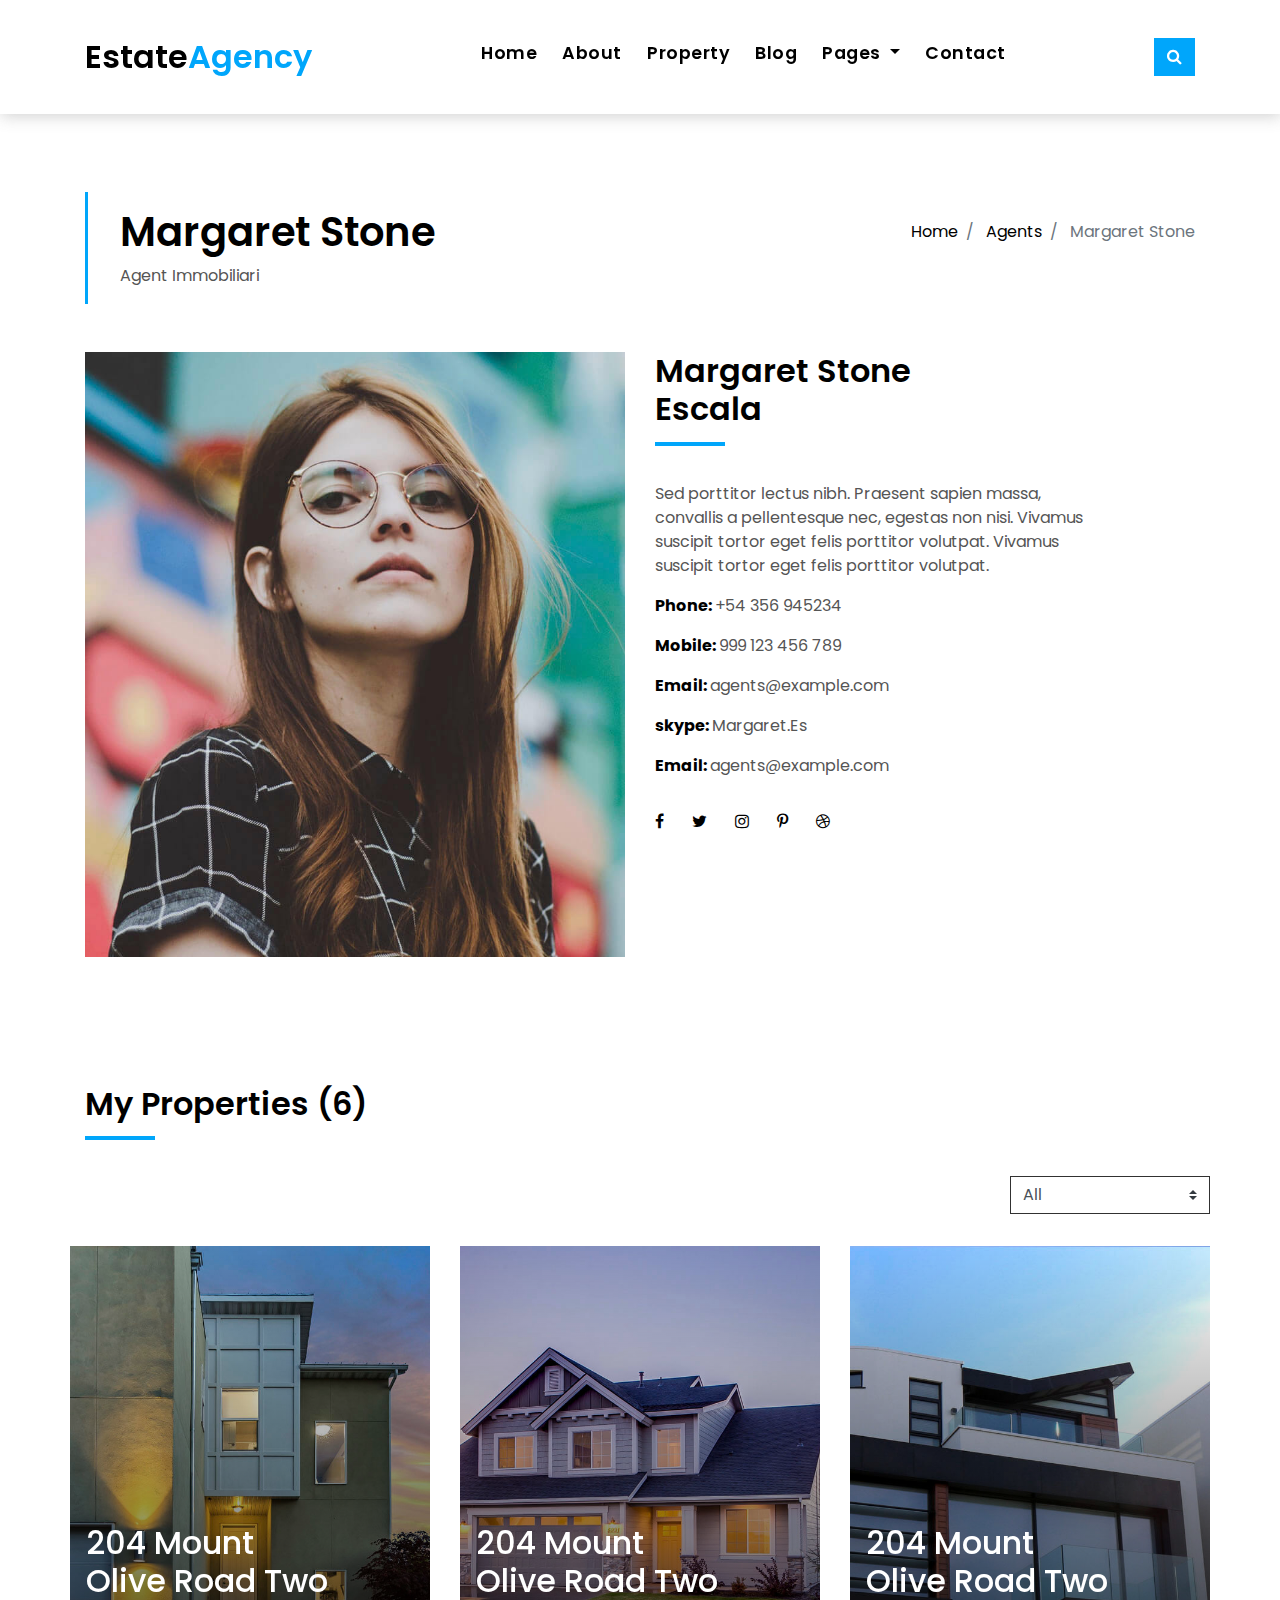
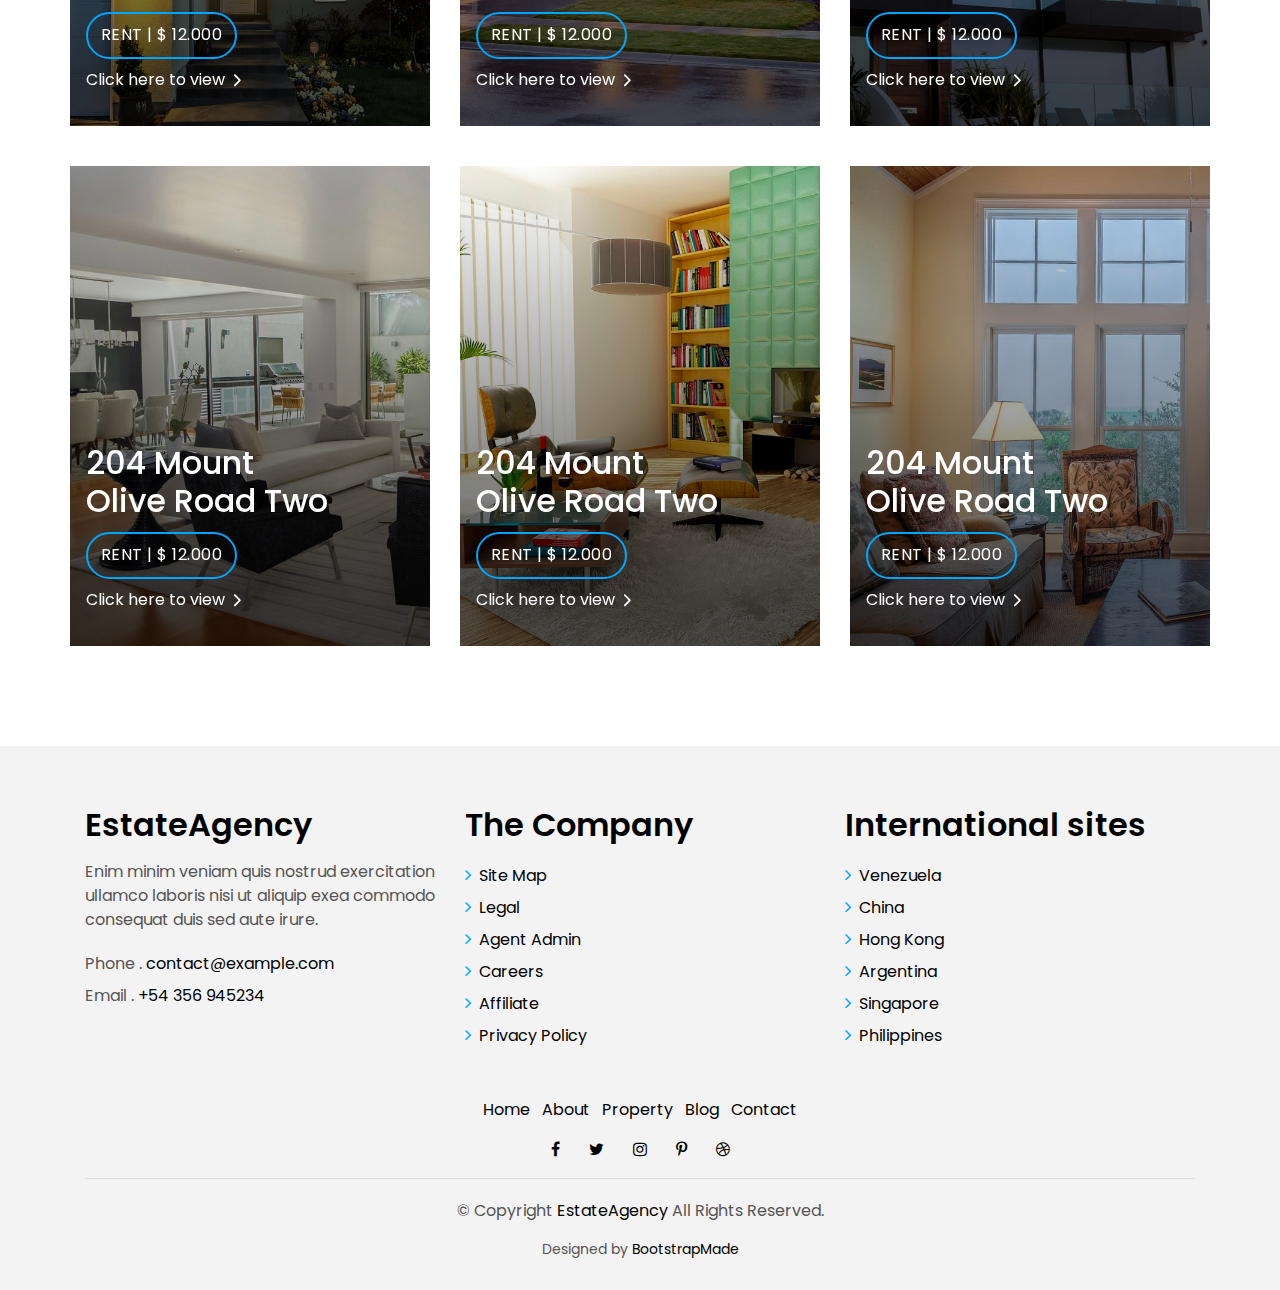
<file: agent-single.html>
<!DOCTYPE html>
<html lang="en">
<head>
  <meta charset="utf-8">
  <title>EstateAgency Bootstrap Template</title>
  <meta content="width=device-width, initial-scale=1.0" name="viewport">
  <meta content="" name="keywords">
  <meta content="" name="description">

  <!-- Favicons -->
  <link href="img/favicon.png" rel="icon">
  <link href="img/apple-touch-icon.png" rel="apple-touch-icon">

  <!-- Google Fonts -->
  <link href="https://fonts.googleapis.com/css?family=Poppins:300,400,500,600,700" rel="stylesheet">

  <!-- Bootstrap CSS File -->
  <link href="lib/bootstrap/css/bootstrap.min.css" rel="stylesheet">

  <!-- Libraries CSS Files -->
  <link href="lib/font-awesome/css/font-awesome.min.css" rel="stylesheet">
  <link href="lib/animate/animate.min.css" rel="stylesheet">
  <link href="lib/ionicons/css/ionicons.min.css" rel="stylesheet">
  <link href="lib/owlcarousel/assets/owl.carousel.min.css" rel="stylesheet">

  <!-- Main Stylesheet File -->
  <link href="css/style.css" rel="stylesheet">

  <!-- =======================================================
    Theme Name: EstateAgency
    Theme URL: https://bootstrapmade.com/real-estate-agency-bootstrap-template/
    Author: BootstrapMade.com
    License: https://bootstrapmade.com/license/
  ======================================================= -->
</head>

<body>

  <div class="click-closed"></div>
  <!--/ Form Search Star /-->
  <div class="box-collapse">
    <div class="title-box-d">
      <h3 class="title-d">Search Property</h3>
    </div>
    <span class="close-box-collapse right-boxed ion-ios-close"></span>
    <div class="box-collapse-wrap form">
      <form class="form-a">
        <div class="row">
          <div class="col-md-12 mb-2">
            <div class="form-group">
              <label for="Type">Keyword</label>
              <input type="text" class="form-control form-control-lg form-control-a" placeholder="Keyword">
            </div>
          </div>
          <div class="col-md-6 mb-2">
            <div class="form-group">
              <label for="Type">Type</label>
              <select class="form-control form-control-lg form-control-a" id="Type">
                <option>All Type</option>
                <option>For Rent</option>
                <option>For Sale</option>
                <option>Open House</option>
              </select>
            </div>
          </div>
          <div class="col-md-6 mb-2">
            <div class="form-group">
              <label for="city">City</label>
              <select class="form-control form-control-lg form-control-a" id="city">
                <option>All City</option>
                <option>Alabama</option>
                <option>Arizona</option>
                <option>California</option>
                <option>Colorado</option>
              </select>
            </div>
          </div>
          <div class="col-md-6 mb-2">
            <div class="form-group">
              <label for="bedrooms">Bedrooms</label>
              <select class="form-control form-control-lg form-control-a" id="bedrooms">
                <option>Any</option>
                <option>01</option>
                <option>02</option>
                <option>03</option>
              </select>
            </div>
          </div>
          <div class="col-md-6 mb-2">
            <div class="form-group">
              <label for="garages">Garages</label>
              <select class="form-control form-control-lg form-control-a" id="garages">
                <option>Any</option>
                <option>01</option>
                <option>02</option>
                <option>03</option>
                <option>04</option>
              </select>
            </div>
          </div>
          <div class="col-md-6 mb-2">
            <div class="form-group">
              <label for="bathrooms">Bathrooms</label>
              <select class="form-control form-control-lg form-control-a" id="bathrooms">
                <option>Any</option>
                <option>01</option>
                <option>02</option>
                <option>03</option>
              </select>
            </div>
          </div>
          <div class="col-md-6 mb-2">
            <div class="form-group">
              <label for="price">Min Price</label>
              <select class="form-control form-control-lg form-control-a" id="price">
                <option>Unlimite</option>
                <option>$50,000</option>
                <option>$100,000</option>
                <option>$150,000</option>
                <option>$200,000</option>
              </select>
            </div>
          </div>
          <div class="col-md-12">
            <button type="submit" class="btn btn-b">Search Property</button>
          </div>
        </div>
      </form>
    </div>
  </div>
  <!--/ Form Search End /-->

  <!--/ Nav Star /-->
  <nav class="navbar navbar-default navbar-trans navbar-expand-lg fixed-top">
    <div class="container">
      <button class="navbar-toggler collapsed" type="button" data-toggle="collapse" data-target="#navbarDefault"
        aria-controls="navbarDefault" aria-expanded="false" aria-label="Toggle navigation">
        <span></span>
        <span></span>
        <span></span>
      </button>
      <a class="navbar-brand text-brand" href="index.html">Estate<span class="color-b">Agency</span></a>
      <button type="button" class="btn btn-link nav-search navbar-toggle-box-collapse d-md-none" data-toggle="collapse"
        data-target="#navbarTogglerDemo01" aria-expanded="false">
        <span class="fa fa-search" aria-hidden="true"></span>
      </button>
      <div class="navbar-collapse collapse justify-content-center" id="navbarDefault">
        <ul class="navbar-nav">
          <li class="nav-item">
            <a class="nav-link" href="index.html">Home</a>
          </li>
          <li class="nav-item">
            <a class="nav-link" href="about.html">About</a>
          </li>
          <li class="nav-item">
            <a class="nav-link" href="property-grid.html">Property</a>
          </li>
          <li class="nav-item">
            <a class="nav-link" href="blog-grid.html">Blog</a>
          </li>
          <li class="nav-item dropdown">
            <a class="nav-link dropdown-toggle" href="#" id="navbarDropdown" role="button" data-toggle="dropdown"
              aria-haspopup="true" aria-expanded="false">
              Pages
            </a>
            <div class="dropdown-menu" aria-labelledby="navbarDropdown">
              <a class="dropdown-item" href="property-single.html">Property Single</a>
              <a class="dropdown-item" href="blog-single.html">Blog Single</a>
              <a class="dropdown-item" href="agents-grid.html">Agents Grid</a>
              <a class="dropdown-item active" href="agent-single.html">Agent Single</a>
            </div>
          </li>
          <li class="nav-item">
            <a class="nav-link" href="contact.html">Contact</a>
          </li>
        </ul>
      </div>
      <button type="button" class="btn btn-b-n navbar-toggle-box-collapse d-none d-md-block" data-toggle="collapse"
        data-target="#navbarTogglerDemo01" aria-expanded="false">
        <span class="fa fa-search" aria-hidden="true"></span>
      </button>
    </div>
  </nav>
  <!--/ Nav End /-->

  <!--/ Intro Single star /-->
  <section class="intro-single">
    <div class="container">
      <div class="row">
        <div class="col-md-12 col-lg-8">
          <div class="title-single-box">
            <h1 class="title-single">Margaret Stone</h1>
            <span class="color-text-a">Agent Immobiliari</span>
          </div>
        </div>
        <div class="col-md-12 col-lg-4">
          <nav aria-label="breadcrumb" class="breadcrumb-box d-flex justify-content-lg-end">
            <ol class="breadcrumb">
              <li class="breadcrumb-item">
                <a href="#">Home</a>
              </li>
              <li class="breadcrumb-item">
                <a href="#">Agents</a>
              </li>
              <li class="breadcrumb-item active" aria-current="page">
                Margaret Stone
              </li>
            </ol>
          </nav>
        </div>
      </div>
    </div>
  </section>
  <!--/ Intro Single End /-->

  <!--/ Agent Single Star /-->
  <section class="agent-single">
    <div class="container">
      <div class="row">
        <div class="col-sm-12">
          <div class="row">
            <div class="col-md-6">
              <div class="agent-avatar-box">
                <img src="img/agent-7.jpg" alt="" class="agent-avatar img-fluid">
              </div>
            </div>
            <div class="col-md-5 section-md-t3">
              <div class="agent-info-box">
                <div class="agent-title">
                  <div class="title-box-d">
                    <h3 class="title-d">Margaret Stone
                      <br> Escala</h3>
                  </div>
                </div>
                <div class="agent-content mb-3">
                  <p class="content-d color-text-a">
                    Sed porttitor lectus nibh. Praesent sapien massa, convallis a pellentesque nec, egestas non nisi.
                    Vivamus suscipit tortor
                    eget felis porttitor volutpat. Vivamus suscipit tortor eget felis porttitor volutpat.
                  </p>
                  <div class="info-agents color-a">
                    <p>
                      <strong>Phone: </strong>
                      <span class="color-text-a"> +54 356 945234 </span>
                    </p>
                    <p>
                      <strong>Mobile: </strong>
                      <span class="color-text-a"> 999 123 456 789</span>
                    </p>
                    <p>
                      <strong>Email: </strong>
                      <span class="color-text-a"> agents@example.com</span>
                    </p>
                    <p>
                      <strong>skype: </strong>
                      <span class="color-text-a"> Margaret.Es</span>
                    </p>
                    <p>
                      <strong>Email: </strong>
                      <span class="color-text-a"> agents@example.com</span>
                    </p>
                  </div>
                </div>
                <div class="socials-footer">
                  <ul class="list-inline">
                    <li class="list-inline-item">
                      <a href="#" class="link-one">
                        <i class="fa fa-facebook" aria-hidden="true"></i>
                      </a>
                    </li>
                    <li class="list-inline-item">
                      <a href="#" class="link-one">
                        <i class="fa fa-twitter" aria-hidden="true"></i>
                      </a>
                    </li>
                    <li class="list-inline-item">
                      <a href="#" class="link-one">
                        <i class="fa fa-instagram" aria-hidden="true"></i>
                      </a>
                    </li>
                    <li class="list-inline-item">
                      <a href="#" class="link-one">
                        <i class="fa fa-pinterest-p" aria-hidden="true"></i>
                      </a>
                    </li>
                    <li class="list-inline-item">
                      <a href="#" class="link-one">
                        <i class="fa fa-dribbble" aria-hidden="true"></i>
                      </a>
                    </li>
                  </ul>
                </div>
              </div>
            </div>
          </div>
        </div>
        <div class="col-md-12 section-t8">
          <div class="title-box-d">
            <h3 class="title-d">My Properties (6)</h3>
          </div>
        </div>
        <div class="row property-grid grid">
          <div class="col-sm-12">
            <div class="grid-option">
              <form>
                <select class="custom-select">
                  <option selected>All</option>
                  <option value="1">New to Old</option>
                  <option value="2">For Rent</option>
                  <option value="3">For Sale</option>
                </select>
              </form>
            </div>
          </div>
          <div class="col-md-4">
            <div class="card-box-a card-shadow">
              <div class="img-box-a">
                <img src="img/property-1.jpg" alt="" class="img-a img-fluid">
              </div>
              <div class="card-overlay">
                <div class="card-overlay-a-content">
                  <div class="card-header-a">
                    <h2 class="card-title-a">
                      <a href="#">204 Mount
                        <br /> Olive Road Two</a>
                    </h2>
                  </div>
                  <div class="card-body-a">
                    <div class="price-box d-flex">
                      <span class="price-a">rent | $ 12.000</span>
                    </div>
                    <a href="#" class="link-a">Click here to view
                      <span class="ion-ios-arrow-forward"></span>
                    </a>
                  </div>
                  <div class="card-footer-a">
                    <ul class="card-info d-flex justify-content-around">
                      <li>
                        <h4 class="card-info-title">Area</h4>
                        <span>340m
                          <sup>2</sup>
                        </span>
                      </li>
                      <li>
                        <h4 class="card-info-title">Beds</h4>
                        <span>2</span>
                      </li>
                      <li>
                        <h4 class="card-info-title">Baths</h4>
                        <span>4</span>
                      </li>
                      <li>
                        <h4 class="card-info-title">Garages</h4>
                        <span>1</span>
                      </li>
                    </ul>
                  </div>
                </div>
              </div>
            </div>
          </div>
          <div class="col-md-4">
            <div class="card-box-a card-shadow">
              <div class="img-box-a">
                <img src="img/property-3.jpg" alt="" class="img-a img-fluid">
              </div>
              <div class="card-overlay">
                <div class="card-overlay-a-content">
                  <div class="card-header-a">
                    <h2 class="card-title-a">
                      <a href="#">204 Mount
                        <br /> Olive Road Two</a>
                    </h2>
                  </div>
                  <div class="card-body-a">
                    <div class="price-box d-flex">
                      <span class="price-a">rent | $ 12.000</span>
                    </div>
                    <a href="#" class="link-a">Click here to view
                      <span class="ion-ios-arrow-forward"></span>
                    </a>
                  </div>
                  <div class="card-footer-a">
                    <ul class="card-info d-flex justify-content-around">
                      <li>
                        <h4 class="card-info-title">Area</h4>
                        <span>340m
                          <sup>2</sup>
                        </span>
                      </li>
                      <li>
                        <h4 class="card-info-title">Beds</h4>
                        <span>2</span>
                      </li>
                      <li>
                        <h4 class="card-info-title">Baths</h4>
                        <span>4</span>
                      </li>
                      <li>
                        <h4 class="card-info-title">Garages</h4>
                        <span>1</span>
                      </li>
                    </ul>
                  </div>
                </div>
              </div>
            </div>
          </div>
          <div class="col-md-4">
            <div class="card-box-a card-shadow">
              <div class="img-box-a">
                <img src="img/property-6.jpg" alt="" class="img-a img-fluid">
              </div>
              <div class="card-overlay">
                <div class="card-overlay-a-content">
                  <div class="card-header-a">
                    <h2 class="card-title-a">
                      <a href="#">204 Mount
                        <br /> Olive Road Two</a>
                    </h2>
                  </div>
                  <div class="card-body-a">
                    <div class="price-box d-flex">
                      <span class="price-a">rent | $ 12.000</span>
                    </div>
                    <a href="#" class="link-a">Click here to view
                      <span class="ion-ios-arrow-forward"></span>
                    </a>
                  </div>
                  <div class="card-footer-a">
                    <ul class="card-info d-flex justify-content-around">
                      <li>
                        <h4 class="card-info-title">Area</h4>
                        <span>340m
                          <sup>2</sup>
                        </span>
                      </li>
                      <li>
                        <h4 class="card-info-title">Beds</h4>
                        <span>2</span>
                      </li>
                      <li>
                        <h4 class="card-info-title">Baths</h4>
                        <span>4</span>
                      </li>
                      <li>
                        <h4 class="card-info-title">Garages</h4>
                        <span>1</span>
                      </li>
                    </ul>
                  </div>
                </div>
              </div>
            </div>
          </div>
          <div class="col-md-4">
            <div class="card-box-a card-shadow">
              <div class="img-box-a">
                <img src="img/property-7.jpg" alt="" class="img-a img-fluid">
              </div>
              <div class="card-overlay">
                <div class="card-overlay-a-content">
                  <div class="card-header-a">
                    <h2 class="card-title-a">
                      <a href="#">204 Mount
                        <br /> Olive Road Two</a>
                    </h2>
                  </div>
                  <div class="card-body-a">
                    <div class="price-box d-flex">
                      <span class="price-a">rent | $ 12.000</span>
                    </div>
                    <a href="#" class="link-a">Click here to view
                      <span class="ion-ios-arrow-forward"></span>
                    </a>
                  </div>
                  <div class="card-footer-a">
                    <ul class="card-info d-flex justify-content-around">
                      <li>
                        <h4 class="card-info-title">Area</h4>
                        <span>340m
                          <sup>2</sup>
                        </span>
                      </li>
                      <li>
                        <h4 class="card-info-title">Beds</h4>
                        <span>2</span>
                      </li>
                      <li>
                        <h4 class="card-info-title">Baths</h4>
                        <span>4</span>
                      </li>
                      <li>
                        <h4 class="card-info-title">Garages</h4>
                        <span>1</span>
                      </li>
                    </ul>
                  </div>
                </div>
              </div>
            </div>
          </div>
          <div class="col-md-4">
            <div class="card-box-a card-shadow">
              <div class="img-box-a">
                <img src="img/property-8.jpg" alt="" class="img-a img-fluid">
              </div>
              <div class="card-overlay">
                <div class="card-overlay-a-content">
                  <div class="card-header-a">
                    <h2 class="card-title-a">
                      <a href="#">204 Mount
                        <br /> Olive Road Two</a>
                    </h2>
                  </div>
                  <div class="card-body-a">
                    <div class="price-box d-flex">
                      <span class="price-a">rent | $ 12.000</span>
                    </div>
                    <a href="#" class="link-a">Click here to view
                      <span class="ion-ios-arrow-forward"></span>
                    </a>
                  </div>
                  <div class="card-footer-a">
                    <ul class="card-info d-flex justify-content-around">
                      <li>
                        <h4 class="card-info-title">Area</h4>
                        <span>340m
                          <sup>2</sup>
                        </span>
                      </li>
                      <li>
                        <h4 class="card-info-title">Beds</h4>
                        <span>2</span>
                      </li>
                      <li>
                        <h4 class="card-info-title">Baths</h4>
                        <span>4</span>
                      </li>
                      <li>
                        <h4 class="card-info-title">Garages</h4>
                        <span>1</span>
                      </li>
                    </ul>
                  </div>
                </div>
              </div>
            </div>
          </div>
          <div class="col-md-4">
            <div class="card-box-a card-shadow">
              <div class="img-box-a">
                <img src="img/property-10.jpg" alt="" class="img-a img-fluid">
              </div>
              <div class="card-overlay">
                <div class="card-overlay-a-content">
                  <div class="card-header-a">
                    <h2 class="card-title-a">
                      <a href="#">204 Mount
                        <br /> Olive Road Two</a>
                    </h2>
                  </div>
                  <div class="card-body-a">
                    <div class="price-box d-flex">
                      <span class="price-a">rent | $ 12.000</span>
                    </div>
                    <a href="#" class="link-a">Click here to view
                      <span class="ion-ios-arrow-forward"></span>
                    </a>
                  </div>
                  <div class="card-footer-a">
                    <ul class="card-info d-flex justify-content-around">
                      <li>
                        <h4 class="card-info-title">Area</h4>
                        <span>340m
                          <sup>2</sup>
                        </span>
                      </li>
                      <li>
                        <h4 class="card-info-title">Beds</h4>
                        <span>2</span>
                      </li>
                      <li>
                        <h4 class="card-info-title">Baths</h4>
                        <span>4</span>
                      </li>
                      <li>
                        <h4 class="card-info-title">Garages</h4>
                        <span>1</span>
                      </li>
                    </ul>
                  </div>
                </div>
              </div>
            </div>
          </div>
        </div>
      </div>
    </div>
  </section>
  <!--/ Agent Single End /-->

  <!--/ footer Star /-->
  <section class="section-footer">
    <div class="container">
      <div class="row">
        <div class="col-sm-12 col-md-4">
          <div class="widget-a">
            <div class="w-header-a">
              <h3 class="w-title-a text-brand">EstateAgency</h3>
            </div>
            <div class="w-body-a">
              <p class="w-text-a color-text-a">
                Enim minim veniam quis nostrud exercitation ullamco laboris nisi ut aliquip exea commodo consequat duis
                sed aute irure.
              </p>
            </div>
            <div class="w-footer-a">
              <ul class="list-unstyled">
                <li class="color-a">
                  <span class="color-text-a">Phone .</span> contact@example.com</li>
                <li class="color-a">
                  <span class="color-text-a">Email .</span> +54 356 945234</li>
              </ul>
            </div>
          </div>
        </div>
        <div class="col-sm-12 col-md-4 section-md-t3">
          <div class="widget-a">
            <div class="w-header-a">
              <h3 class="w-title-a text-brand">The Company</h3>
            </div>
            <div class="w-body-a">
              <div class="w-body-a">
                <ul class="list-unstyled">
                  <li class="item-list-a">
                    <i class="fa fa-angle-right"></i> <a href="#">Site Map</a>
                  </li>
                  <li class="item-list-a">
                    <i class="fa fa-angle-right"></i> <a href="#">Legal</a>
                  </li>
                  <li class="item-list-a">
                    <i class="fa fa-angle-right"></i> <a href="#">Agent Admin</a>
                  </li>
                  <li class="item-list-a">
                    <i class="fa fa-angle-right"></i> <a href="#">Careers</a>
                  </li>
                  <li class="item-list-a">
                    <i class="fa fa-angle-right"></i> <a href="#">Affiliate</a>
                  </li>
                  <li class="item-list-a">
                    <i class="fa fa-angle-right"></i> <a href="#">Privacy Policy</a>
                  </li>
                </ul>
              </div>
            </div>
          </div>
        </div>
        <div class="col-sm-12 col-md-4 section-md-t3">
          <div class="widget-a">
            <div class="w-header-a">
              <h3 class="w-title-a text-brand">International sites</h3>
            </div>
            <div class="w-body-a">
              <ul class="list-unstyled">
                <li class="item-list-a">
                  <i class="fa fa-angle-right"></i> <a href="#">Venezuela</a>
                </li>
                <li class="item-list-a">
                  <i class="fa fa-angle-right"></i> <a href="#">China</a>
                </li>
                <li class="item-list-a">
                  <i class="fa fa-angle-right"></i> <a href="#">Hong Kong</a>
                </li>
                <li class="item-list-a">
                  <i class="fa fa-angle-right"></i> <a href="#">Argentina</a>
                </li>
                <li class="item-list-a">
                  <i class="fa fa-angle-right"></i> <a href="#">Singapore</a>
                </li>
                <li class="item-list-a">
                  <i class="fa fa-angle-right"></i> <a href="#">Philippines</a>
                </li>
              </ul>
            </div>
          </div>
        </div>
      </div>
    </div>
  </section>
  <footer>
    <div class="container">
      <div class="row">
        <div class="col-md-12">
          <nav class="nav-footer">
            <ul class="list-inline">
              <li class="list-inline-item">
                <a href="#">Home</a>
              </li>
              <li class="list-inline-item">
                <a href="#">About</a>
              </li>
              <li class="list-inline-item">
                <a href="#">Property</a>
              </li>
              <li class="list-inline-item">
                <a href="#">Blog</a>
              </li>
              <li class="list-inline-item">
                <a href="#">Contact</a>
              </li>
            </ul>
          </nav>
          <div class="socials-a">
            <ul class="list-inline">
              <li class="list-inline-item">
                <a href="#">
                  <i class="fa fa-facebook" aria-hidden="true"></i>
                </a>
              </li>
              <li class="list-inline-item">
                <a href="#">
                  <i class="fa fa-twitter" aria-hidden="true"></i>
                </a>
              </li>
              <li class="list-inline-item">
                <a href="#">
                  <i class="fa fa-instagram" aria-hidden="true"></i>
                </a>
              </li>
              <li class="list-inline-item">
                <a href="#">
                  <i class="fa fa-pinterest-p" aria-hidden="true"></i>
                </a>
              </li>
              <li class="list-inline-item">
                <a href="#">
                  <i class="fa fa-dribbble" aria-hidden="true"></i>
                </a>
              </li>
            </ul>
          </div>
          <div class="copyright-footer">
            <p class="copyright color-text-a">
              &copy; Copyright
              <span class="color-a">EstateAgency</span> All Rights Reserved.
            </p>
          </div>
          <div class="credits">
            <!--
              All the links in the footer should remain intact.
              You can delete the links only if you purchased the pro version.
              Licensing information: https://bootstrapmade.com/license/
              Purchase the pro version with working PHP/AJAX contact form: https://bootstrapmade.com/buy/?theme=EstateAgency
            -->
            Designed by <a href="https://bootstrapmade.com/">BootstrapMade</a>
          </div>
        </div>
      </div>
    </div>
  </footer>
  <!--/ Footer End /-->

  <a href="#" class="back-to-top"><i class="fa fa-chevron-up"></i></a>
  <div id="preloader"></div>

  <!-- JavaScript Libraries -->
  <script src="lib/jquery/jquery.min.js"></script>
  <script src="lib/jquery/jquery-migrate.min.js"></script>
  <script src="lib/popper/popper.min.js"></script>
  <script src="lib/bootstrap/js/bootstrap.min.js"></script>
  <script src="lib/easing/easing.min.js"></script>
  <script src="lib/owlcarousel/owl.carousel.min.js"></script>
  <script src="lib/scrollreveal/scrollreveal.min.js"></script>
  <!-- Contact Form JavaScript File -->
  <script src="contactform/contactform.js"></script>

  <!-- Template Main Javascript File -->
  <script src="js/main.js"></script>

</body>
</html>
</file>
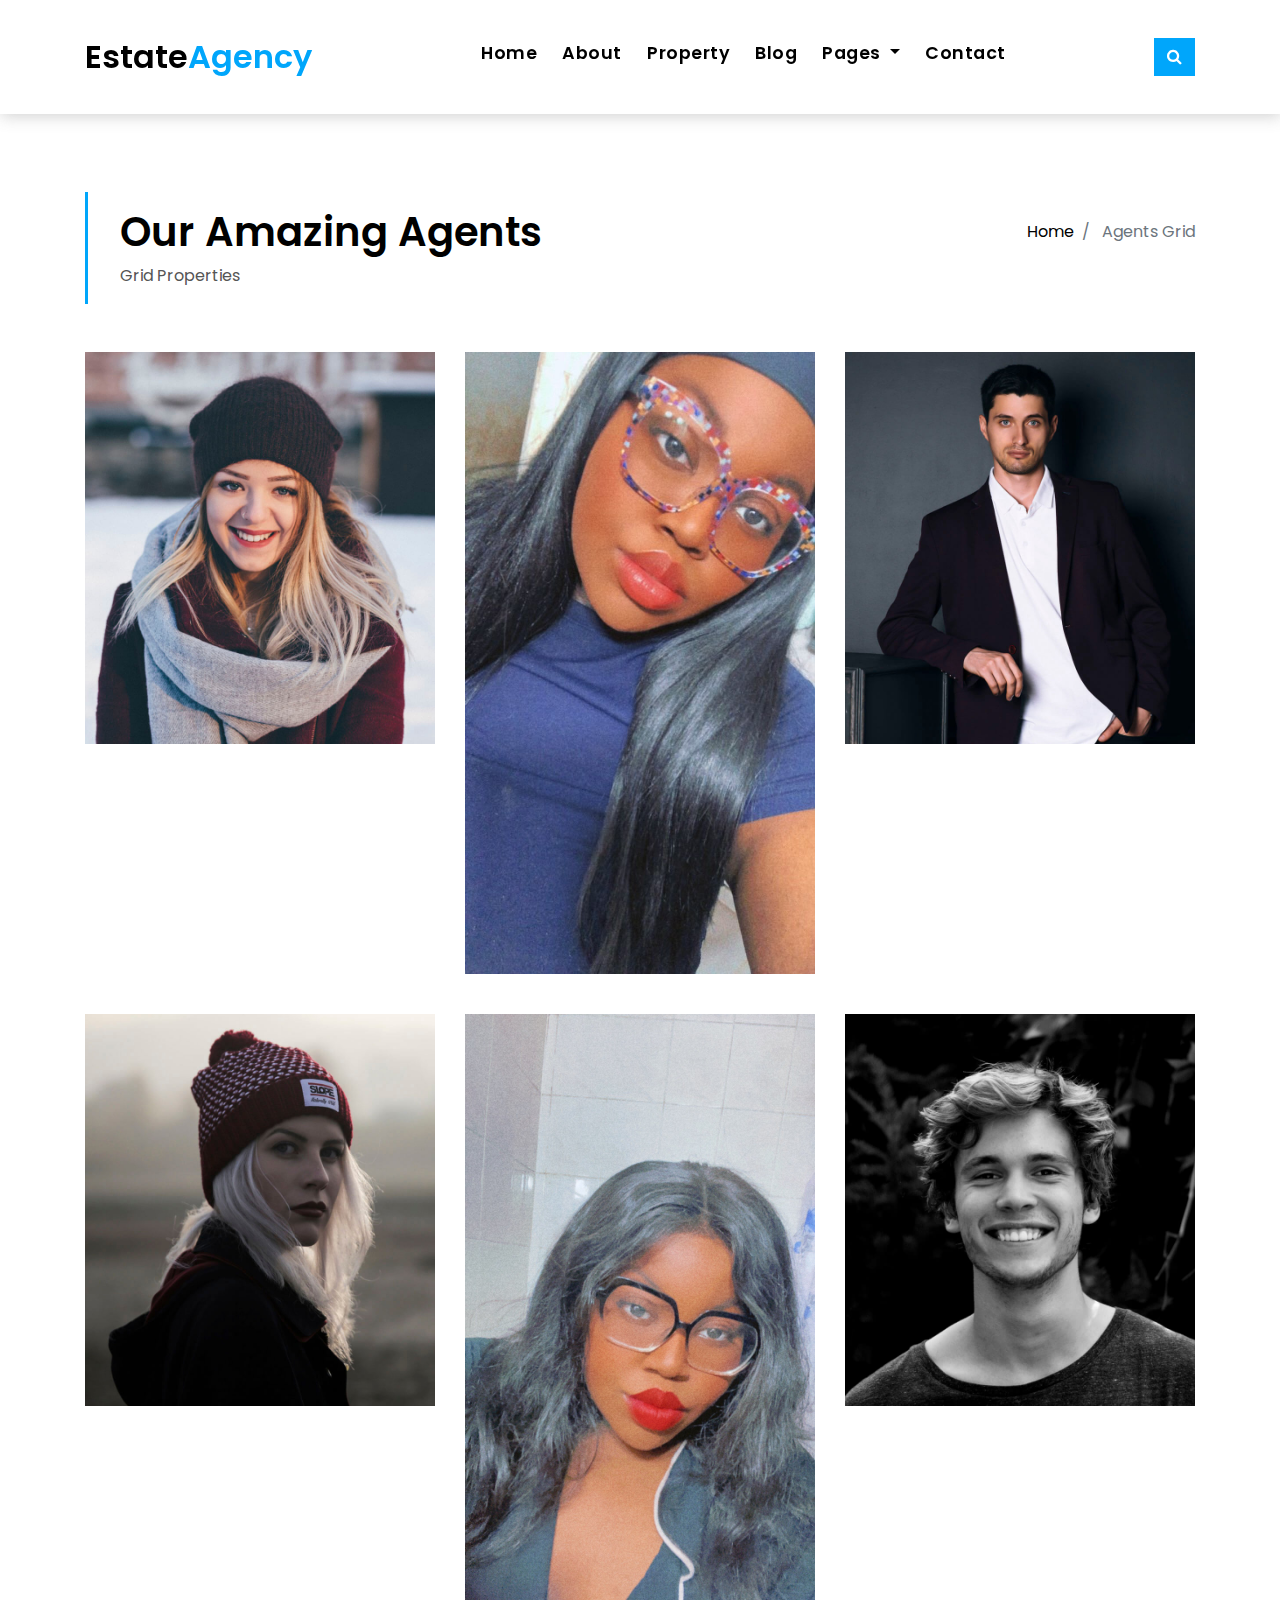
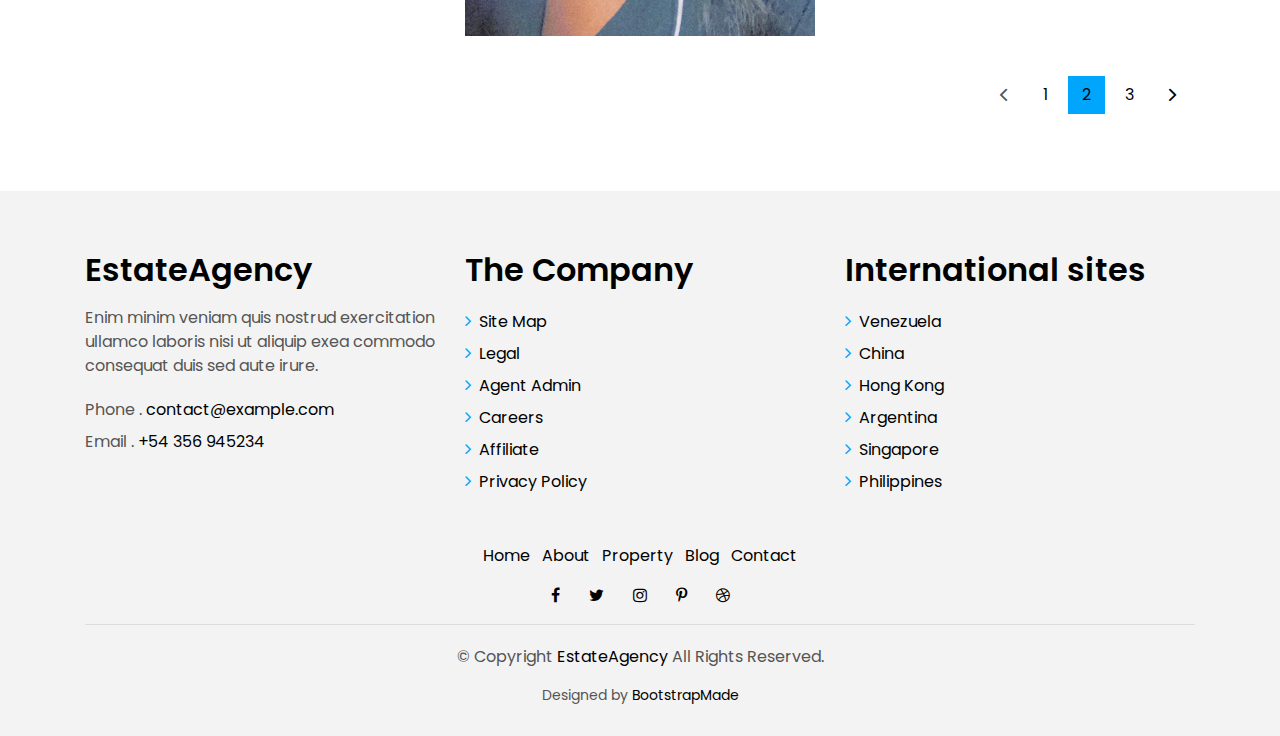
<file: agents-grid.html>
<!DOCTYPE html>
<html lang="en">
<head>
  <meta charset="utf-8">
  <title>EstateAgency Bootstrap Template</title>
  <meta content="width=device-width, initial-scale=1.0" name="viewport">
  <meta content="" name="keywords">
  <meta content="" name="description">

  <!-- Favicons -->
  <link href="img/favicon.png" rel="icon">
  <link href="img/apple-touch-icon.png" rel="apple-touch-icon">

  <!-- Google Fonts -->
  <link href="https://fonts.googleapis.com/css?family=Poppins:300,400,500,600,700" rel="stylesheet">

  <!-- Bootstrap CSS File -->
  <link href="lib/bootstrap/css/bootstrap.min.css" rel="stylesheet">

  <!-- Libraries CSS Files -->
  <link href="lib/font-awesome/css/font-awesome.min.css" rel="stylesheet">
  <link href="lib/animate/animate.min.css" rel="stylesheet">
  <link href="lib/ionicons/css/ionicons.min.css" rel="stylesheet">
  <link href="lib/owlcarousel/assets/owl.carousel.min.css" rel="stylesheet">

  <!-- Main Stylesheet File -->
  <link href="css/style.css" rel="stylesheet">

  <!-- =======================================================
    Theme Name: EstateAgency
    Theme URL: https://bootstrapmade.com/real-estate-agency-bootstrap-template/
    Author: BootstrapMade.com
    License: https://bootstrapmade.com/license/
  ======================================================= -->
</head>

<body>

  <div class="click-closed"></div>
  <!--/ Form Search Star /-->
  <div class="box-collapse">
    <div class="title-box-d">
      <h3 class="title-d">Search Property</h3>
    </div>
    <span class="close-box-collapse right-boxed ion-ios-close"></span>
    <div class="box-collapse-wrap form">
      <form class="form-a">
        <div class="row">
          <div class="col-md-12 mb-2">
            <div class="form-group">
              <label for="Type">Keyword</label>
              <input type="text" class="form-control form-control-lg form-control-a" placeholder="Keyword">
            </div>
          </div>
          <div class="col-md-6 mb-2">
            <div class="form-group">
              <label for="Type">Type</label>
              <select class="form-control form-control-lg form-control-a" id="Type">
                <option>All Type</option>
                <option>For Rent</option>
                <option>For Sale</option>
                <option>Open House</option>
              </select>
            </div>
          </div>
          <div class="col-md-6 mb-2">
            <div class="form-group">
              <label for="city">City</label>
              <select class="form-control form-control-lg form-control-a" id="city">
                <option>All City</option>
                <option>Alabama</option>
                <option>Arizona</option>
                <option>California</option>
                <option>Colorado</option>
              </select>
            </div>
          </div>
          <div class="col-md-6 mb-2">
            <div class="form-group">
              <label for="bedrooms">Bedrooms</label>
              <select class="form-control form-control-lg form-control-a" id="bedrooms">
                <option>Any</option>
                <option>01</option>
                <option>02</option>
                <option>03</option>
              </select>
            </div>
          </div>
          <div class="col-md-6 mb-2">
            <div class="form-group">
              <label for="garages">Garages</label>
              <select class="form-control form-control-lg form-control-a" id="garages">
                <option>Any</option>
                <option>01</option>
                <option>02</option>
                <option>03</option>
                <option>04</option>
              </select>
            </div>
          </div>
          <div class="col-md-6 mb-2">
            <div class="form-group">
              <label for="bathrooms">Bathrooms</label>
              <select class="form-control form-control-lg form-control-a" id="bathrooms">
                <option>Any</option>
                <option>01</option>
                <option>02</option>
                <option>03</option>
              </select>
            </div>
          </div>
          <div class="col-md-6 mb-2">
            <div class="form-group">
              <label for="price">Min Price</label>
              <select class="form-control form-control-lg form-control-a" id="price">
                <option>Unlimite</option>
                <option>$50,000</option>
                <option>$100,000</option>
                <option>$150,000</option>
                <option>$200,000</option>
              </select>
            </div>
          </div>
          <div class="col-md-12">
            <button type="submit" class="btn btn-b">Search Property</button>
          </div>
        </div>
      </form>
    </div>
  </div>
  <!--/ Form Search End /-->

  <!--/ Nav Star /-->
  <nav class="navbar navbar-default navbar-trans navbar-expand-lg fixed-top">
    <div class="container">
      <button class="navbar-toggler collapsed" type="button" data-toggle="collapse" data-target="#navbarDefault"
        aria-controls="navbarDefault" aria-expanded="false" aria-label="Toggle navigation">
        <span></span>
        <span></span>
        <span></span>
      </button>
      <a class="navbar-brand text-brand" href="index.html">Estate<span class="color-b">Agency</span></a>
      <button type="button" class="btn btn-link nav-search navbar-toggle-box-collapse d-md-none" data-toggle="collapse"
        data-target="#navbarTogglerDemo01" aria-expanded="false">
        <span class="fa fa-search" aria-hidden="true"></span>
      </button>
      <div class="navbar-collapse collapse justify-content-center" id="navbarDefault">
        <ul class="navbar-nav">
          <li class="nav-item">
            <a class="nav-link" href="index.html">Home</a>
          </li>
          <li class="nav-item">
            <a class="nav-link" href="about.html">About</a>
          </li>
          <li class="nav-item">
            <a class="nav-link" href="property-grid.html">Property</a>
          </li>
          <li class="nav-item">
            <a class="nav-link" href="blog-grid.html">Blog</a>
          </li>
          <li class="nav-item dropdown">
            <a class="nav-link dropdown-toggle" href="#" id="navbarDropdown" role="button" data-toggle="dropdown"
              aria-haspopup="true" aria-expanded="false">
              Pages
            </a>
            <div class="dropdown-menu" aria-labelledby="navbarDropdown">
              <a class="dropdown-item" href="property-single.html">Property Single</a>
              <a class="dropdown-item" href="blog-single.html">Blog Single</a>
              <a class="dropdown-item active" href="agents-grid.html">Agents Grid</a>
              <a class="dropdown-item" href="agent-single.html">Agent Single</a>
            </div>
          </li>
          <li class="nav-item">
            <a class="nav-link" href="contact.html">Contact</a>
          </li>
        </ul>
      </div>
      <button type="button" class="btn btn-b-n navbar-toggle-box-collapse d-none d-md-block" data-toggle="collapse"
        data-target="#navbarTogglerDemo01" aria-expanded="false">
        <span class="fa fa-search" aria-hidden="true"></span>
      </button>
    </div>
  </nav>
  <!--/ Nav End /-->

  <!--/ Intro Single star /-->
  <section class="intro-single">
    <div class="container">
      <div class="row">
        <div class="col-md-12 col-lg-8">
          <div class="title-single-box">
            <h1 class="title-single">Our Amazing Agents</h1>
            <span class="color-text-a">Grid Properties</span>
          </div>
        </div>
        <div class="col-md-12 col-lg-4">
          <nav aria-label="breadcrumb" class="breadcrumb-box d-flex justify-content-lg-end">
            <ol class="breadcrumb">
              <li class="breadcrumb-item">
                <a href="#">Home</a>
              </li>
              <li class="breadcrumb-item active" aria-current="page">
                Agents Grid
              </li>
            </ol>
          </nav>
        </div>
      </div>
    </div>
  </section>
  <!--/ Intro Single End /-->

  <!--/ Agents Grid Star /-->
  <section class="agents-grid grid">
    <div class="container">
      <div class="row">
        <div class="col-md-4">
          <div class="card-box-d">
            <div class="card-img-d">
              <img src="img/agent-4.jpg" alt="" class="img-d img-fluid">
            </div>
            <div class="card-overlay card-overlay-hover">
              <div class="card-header-d">
                <div class="card-title-d align-self-center">
                  <h3 class="title-d">
                    <a href="#" class="link-two">Margaret Sotillo
                      <br> Escala</a>
                  </h3>
                </div>
              </div>
              <div class="card-body-d">
                <p class="content-d color-text-a">
                  Sed porttitor lectus nibh, Cras ultricies ligula sed magna dictum porta two.
                </p>
                <div class="info-agents color-a">
                  <p>
                    <strong>Phone: </strong> +54 356 945234</p>
                  <p>
                    <strong>Email: </strong> agents@example.com</p>
                </div>
              </div>
              <div class="card-footer-d">
                <div class="socials-footer d-flex justify-content-center">
                  <ul class="list-inline">
                    <li class="list-inline-item">
                      <a href="#" class="link-one">
                        <i class="fa fa-facebook" aria-hidden="true"></i>
                      </a>
                    </li>
                    <li class="list-inline-item">
                      <a href="#" class="link-one">
                        <i class="fa fa-twitter" aria-hidden="true"></i>
                      </a>
                    </li>
                    <li class="list-inline-item">
                      <a href="#" class="link-one">
                        <i class="fa fa-instagram" aria-hidden="true"></i>
                      </a>
                    </li>
                    <li class="list-inline-item">
                      <a href="#" class="link-one">
                        <i class="fa fa-pinterest-p" aria-hidden="true"></i>
                      </a>
                    </li>
                    <li class="list-inline-item">
                      <a href="#" class="link-one">
                        <i class="fa fa-dribbble" aria-hidden="true"></i>
                      </a>
                    </li>
                  </ul>
                </div>
              </div>
            </div>
          </div>
        </div>
        <div class="col-md-4">
          <div class="card-box-d">
            <div class="card-img-d">
              <img src="img/agent-2.jpg" alt="" class="img-d img-fluid">
            </div>
            <div class="card-overlay card-overlay-hover">
              <div class="card-header-d">
                <div class="card-title-d align-self-center">
                  <h3 class="title-d">
                    <a href="#" class="link-two">Margaret Sotillo
                      <br> Escala</a>
                  </h3>
                </div>
              </div>
              <div class="card-body-d">
                <p class="content-d color-text-a">
                  Sed porttitor lectus nibh, Cras ultricies ligula sed magna dictum porta two.
                </p>
                <div class="info-agents color-a">
                  <p>
                    <strong>Phone: </strong> +54 356 945234</p>
                  <p>
                    <strong>Email: </strong> agents@example.com</p>
                </div>
              </div>
              <div class="card-footer-d">
                <div class="socials-footer d-flex justify-content-center">
                  <ul class="list-inline">
                    <li class="list-inline-item">
                      <a href="#" class="link-one">
                        <i class="fa fa-facebook" aria-hidden="true"></i>
                      </a>
                    </li>
                    <li class="list-inline-item">
                      <a href="#" class="link-one">
                        <i class="fa fa-twitter" aria-hidden="true"></i>
                      </a>
                    </li>
                    <li class="list-inline-item">
                      <a href="#" class="link-one">
                        <i class="fa fa-instagram" aria-hidden="true"></i>
                      </a>
                    </li>
                    <li class="list-inline-item">
                      <a href="#" class="link-one">
                        <i class="fa fa-pinterest-p" aria-hidden="true"></i>
                      </a>
                    </li>
                    <li class="list-inline-item">
                      <a href="#" class="link-one">
                        <i class="fa fa-dribbble" aria-hidden="true"></i>
                      </a>
                    </li>
                  </ul>
                </div>
              </div>
            </div>
          </div>
        </div>
        <div class="col-md-4">
          <div class="card-box-d">
            <div class="card-img-d">
              <img src="img/agent-3.jpg" alt="" class="img-d img-fluid">
            </div>
            <div class="card-overlay card-overlay-hover">
              <div class="card-header-d">
                <div class="card-title-d align-self-center">
                  <h3 class="title-d">
                    <a href="#" class="link-two">Margaret Sotillo
                      <br> Escala</a>
                  </h3>
                </div>
              </div>
              <div class="card-body-d">
                <p class="content-d color-text-a">
                  Sed porttitor lectus nibh, Cras ultricies ligula sed magna dictum porta two.
                </p>
                <div class="info-agents color-a">
                  <p>
                    <strong>Phone: </strong> +54 356 945234</p>
                  <p>
                    <strong>Email: </strong> agents@example.com</p>
                </div>
              </div>
              <div class="card-footer-d">
                <div class="socials-footer d-flex justify-content-center">
                  <ul class="list-inline">
                    <li class="list-inline-item">
                      <a href="#" class="link-one">
                        <i class="fa fa-facebook" aria-hidden="true"></i>
                      </a>
                    </li>
                    <li class="list-inline-item">
                      <a href="#" class="link-one">
                        <i class="fa fa-twitter" aria-hidden="true"></i>
                      </a>
                    </li>
                    <li class="list-inline-item">
                      <a href="#" class="link-one">
                        <i class="fa fa-instagram" aria-hidden="true"></i>
                      </a>
                    </li>
                    <li class="list-inline-item">
                      <a href="#" class="link-one">
                        <i class="fa fa-pinterest-p" aria-hidden="true"></i>
                      </a>
                    </li>
                    <li class="list-inline-item">
                      <a href="#" class="link-one">
                        <i class="fa fa-dribbble" aria-hidden="true"></i>
                      </a>
                    </li>
                  </ul>
                </div>
              </div>
            </div>
          </div>
        </div>
        <div class="col-md-4">
          <div class="card-box-d">
            <div class="card-img-d">
              <img src="img/agent-5.jpg" alt="" class="img-d img-fluid">
            </div>
            <div class="card-overlay card-overlay-hover">
              <div class="card-header-d">
                <div class="card-title-d align-self-center">
                  <h3 class="title-d">
                    <a href="#" class="link-two">Margaret Sotillo
                      <br> Escala</a>
                  </h3>
                </div>
              </div>
              <div class="card-body-d">
                <p class="content-d color-text-a">
                  Sed porttitor lectus nibh, Cras ultricies ligula sed magna dictum porta two.
                </p>
                <div class="info-agents color-a">
                  <p>
                    <strong>Phone: </strong> +54 356 945234</p>
                  <p>
                    <strong>Email: </strong> agents@example.com</p>
                </div>
              </div>
              <div class="card-footer-d">
                <div class="socials-footer d-flex justify-content-center">
                  <ul class="list-inline">
                    <li class="list-inline-item">
                      <a href="#" class="link-one">
                        <i class="fa fa-facebook" aria-hidden="true"></i>
                      </a>
                    </li>
                    <li class="list-inline-item">
                      <a href="#" class="link-one">
                        <i class="fa fa-twitter" aria-hidden="true"></i>
                      </a>
                    </li>
                    <li class="list-inline-item">
                      <a href="#" class="link-one">
                        <i class="fa fa-instagram" aria-hidden="true"></i>
                      </a>
                    </li>
                    <li class="list-inline-item">
                      <a href="#" class="link-one">
                        <i class="fa fa-pinterest-p" aria-hidden="true"></i>
                      </a>
                    </li>
                    <li class="list-inline-item">
                      <a href="#" class="link-one">
                        <i class="fa fa-dribbble" aria-hidden="true"></i>
                      </a>
                    </li>
                  </ul>
                </div>
              </div>
            </div>
          </div>
        </div>
        <div class="col-md-4">
          <div class="card-box-d">
            <div class="card-img-d">
              <img src="img/agent-1.jpg" alt="" class="img-d img-fluid">
            </div>
            <div class="card-overlay card-overlay-hover">
              <div class="card-header-d">
                <div class="card-title-d align-self-center">
                  <h3 class="title-d">
                    <a href="#" class="link-two">Margaret Sotillo
                      <br> Escala</a>
                  </h3>
                </div>
              </div>
              <div class="card-body-d">
                <p class="content-d color-text-a">
                  Sed porttitor lectus nibh, Cras ultricies ligula sed magna dictum porta two.
                </p>
                <div class="info-agents color-a">
                  <p>
                    <strong>Phone: </strong> +54 356 945234</p>
                  <p>
                    <strong>Email: </strong> agents@example.com</p>
                </div>
              </div>
              <div class="card-footer-d">
                <div class="socials-footer d-flex justify-content-center">
                  <ul class="list-inline">
                    <li class="list-inline-item">
                      <a href="#" class="link-one">
                        <i class="fa fa-facebook" aria-hidden="true"></i>
                      </a>
                    </li>
                    <li class="list-inline-item">
                      <a href="#" class="link-one">
                        <i class="fa fa-twitter" aria-hidden="true"></i>
                      </a>
                    </li>
                    <li class="list-inline-item">
                      <a href="#" class="link-one">
                        <i class="fa fa-instagram" aria-hidden="true"></i>
                      </a>
                    </li>
                    <li class="list-inline-item">
                      <a href="#" class="link-one">
                        <i class="fa fa-pinterest-p" aria-hidden="true"></i>
                      </a>
                    </li>
                    <li class="list-inline-item">
                      <a href="#" class="link-one">
                        <i class="fa fa-dribbble" aria-hidden="true"></i>
                      </a>
                    </li>
                  </ul>
                </div>
              </div>
            </div>
          </div>
        </div>
        <div class="col-md-4">
          <div class="card-box-d">
            <div class="card-img-d">
              <img src="img/agent-6.jpg" alt="" class="img-d img-fluid">
            </div>
            <div class="card-overlay card-overlay-hover">
              <div class="card-header-d">
                <div class="card-title-d align-self-center">
                  <h3 class="title-d">
                    <a href="#" class="link-two">Margaret Sotillo
                      <br> Escala</a>
                  </h3>
                </div>
              </div>
              <div class="card-body-d">
                <p class="content-d color-text-a">
                  Sed porttitor lectus nibh, Cras ultricies ligula sed magna dictum porta two.
                </p>
                <div class="info-agents color-a">
                  <p>
                    <strong>Phone: </strong> +54 356 945234</p>
                  <p>
                    <strong>Email: </strong> agents@example.com</p>
                </div>
              </div>
              <div class="card-footer-d">
                <div class="socials-footer d-flex justify-content-center">
                  <ul class="list-inline">
                    <li class="list-inline-item">
                      <a href="#" class="link-one">
                        <i class="fa fa-facebook" aria-hidden="true"></i>
                      </a>
                    </li>
                    <li class="list-inline-item">
                      <a href="#" class="link-one">
                        <i class="fa fa-twitter" aria-hidden="true"></i>
                      </a>
                    </li>
                    <li class="list-inline-item">
                      <a href="#" class="link-one">
                        <i class="fa fa-instagram" aria-hidden="true"></i>
                      </a>
                    </li>
                    <li class="list-inline-item">
                      <a href="#" class="link-one">
                        <i class="fa fa-pinterest-p" aria-hidden="true"></i>
                      </a>
                    </li>
                    <li class="list-inline-item">
                      <a href="#" class="link-one">
                        <i class="fa fa-dribbble" aria-hidden="true"></i>
                      </a>
                    </li>
                  </ul>
                </div>
              </div>
            </div>
          </div>
        </div>
      </div>
      <div class="row">
        <div class="col-sm-12">
          <nav class="pagination-a">
            <ul class="pagination justify-content-end">
              <li class="page-item disabled">
                <a class="page-link" href="#" tabindex="-1">
                  <span class="ion-ios-arrow-back"></span>
                </a>
              </li>
              <li class="page-item">
                <a class="page-link" href="#">1</a>
              </li>
              <li class="page-item active">
                <a class="page-link" href="#">2</a>
              </li>
              <li class="page-item">
                <a class="page-link" href="#">3</a>
              </li>
              <li class="page-item next">
                <a class="page-link" href="#">
                  <span class="ion-ios-arrow-forward"></span>
                </a>
              </li>
            </ul>
          </nav>
        </div>
      </div>
    </div>
  </section>
  <!--/ Agents Grid End /-->

  <!--/ footer Star /-->
  <section class="section-footer">
    <div class="container">
      <div class="row">
        <div class="col-sm-12 col-md-4">
          <div class="widget-a">
            <div class="w-header-a">
              <h3 class="w-title-a text-brand">EstateAgency</h3>
            </div>
            <div class="w-body-a">
              <p class="w-text-a color-text-a">
                Enim minim veniam quis nostrud exercitation ullamco laboris nisi ut aliquip exea commodo consequat duis
                sed aute irure.
              </p>
            </div>
            <div class="w-footer-a">
              <ul class="list-unstyled">
                <li class="color-a">
                  <span class="color-text-a">Phone .</span> contact@example.com</li>
                <li class="color-a">
                  <span class="color-text-a">Email .</span> +54 356 945234</li>
              </ul>
            </div>
          </div>
        </div>
        <div class="col-sm-12 col-md-4 section-md-t3">
          <div class="widget-a">
            <div class="w-header-a">
              <h3 class="w-title-a text-brand">The Company</h3>
            </div>
            <div class="w-body-a">
              <div class="w-body-a">
                <ul class="list-unstyled">
                  <li class="item-list-a">
                    <i class="fa fa-angle-right"></i> <a href="#">Site Map</a>
                  </li>
                  <li class="item-list-a">
                    <i class="fa fa-angle-right"></i> <a href="#">Legal</a>
                  </li>
                  <li class="item-list-a">
                    <i class="fa fa-angle-right"></i> <a href="#">Agent Admin</a>
                  </li>
                  <li class="item-list-a">
                    <i class="fa fa-angle-right"></i> <a href="#">Careers</a>
                  </li>
                  <li class="item-list-a">
                    <i class="fa fa-angle-right"></i> <a href="#">Affiliate</a>
                  </li>
                  <li class="item-list-a">
                    <i class="fa fa-angle-right"></i> <a href="#">Privacy Policy</a>
                  </li>
                </ul>
              </div>
            </div>
          </div>
        </div>
        <div class="col-sm-12 col-md-4 section-md-t3">
          <div class="widget-a">
            <div class="w-header-a">
              <h3 class="w-title-a text-brand">International sites</h3>
            </div>
            <div class="w-body-a">
              <ul class="list-unstyled">
                <li class="item-list-a">
                  <i class="fa fa-angle-right"></i> <a href="#">Venezuela</a>
                </li>
                <li class="item-list-a">
                  <i class="fa fa-angle-right"></i> <a href="#">China</a>
                </li>
                <li class="item-list-a">
                  <i class="fa fa-angle-right"></i> <a href="#">Hong Kong</a>
                </li>
                <li class="item-list-a">
                  <i class="fa fa-angle-right"></i> <a href="#">Argentina</a>
                </li>
                <li class="item-list-a">
                  <i class="fa fa-angle-right"></i> <a href="#">Singapore</a>
                </li>
                <li class="item-list-a">
                  <i class="fa fa-angle-right"></i> <a href="#">Philippines</a>
                </li>
              </ul>
            </div>
          </div>
        </div>
      </div>
    </div>
  </section>
  <footer>
    <div class="container">
      <div class="row">
        <div class="col-md-12">
          <nav class="nav-footer">
            <ul class="list-inline">
              <li class="list-inline-item">
                <a href="#">Home</a>
              </li>
              <li class="list-inline-item">
                <a href="#">About</a>
              </li>
              <li class="list-inline-item">
                <a href="#">Property</a>
              </li>
              <li class="list-inline-item">
                <a href="#">Blog</a>
              </li>
              <li class="list-inline-item">
                <a href="#">Contact</a>
              </li>
            </ul>
          </nav>
          <div class="socials-a">
            <ul class="list-inline">
              <li class="list-inline-item">
                <a href="#">
                  <i class="fa fa-facebook" aria-hidden="true"></i>
                </a>
              </li>
              <li class="list-inline-item">
                <a href="#">
                  <i class="fa fa-twitter" aria-hidden="true"></i>
                </a>
              </li>
              <li class="list-inline-item">
                <a href="#">
                  <i class="fa fa-instagram" aria-hidden="true"></i>
                </a>
              </li>
              <li class="list-inline-item">
                <a href="#">
                  <i class="fa fa-pinterest-p" aria-hidden="true"></i>
                </a>
              </li>
              <li class="list-inline-item">
                <a href="#">
                  <i class="fa fa-dribbble" aria-hidden="true"></i>
                </a>
              </li>
            </ul>
          </div>
          <div class="copyright-footer">
            <p class="copyright color-text-a">
              &copy; Copyright
              <span class="color-a">EstateAgency</span> All Rights Reserved.
            </p>
          </div>
          <div class="credits">
            <!--
              All the links in the footer should remain intact.
              You can delete the links only if you purchased the pro version.
              Licensing information: https://bootstrapmade.com/license/
              Purchase the pro version with working PHP/AJAX contact form: https://bootstrapmade.com/buy/?theme=EstateAgency
            -->
            Designed by <a href="https://bootstrapmade.com/">BootstrapMade</a>
          </div>
        </div>
      </div>
    </div>
  </footer>
  <!--/ Footer End /-->

  <a href="#" class="back-to-top"><i class="fa fa-chevron-up"></i></a>
  <div id="preloader"></div>

  <!-- JavaScript Libraries -->
  <script src="lib/jquery/jquery.min.js"></script>
  <script src="lib/jquery/jquery-migrate.min.js"></script>
  <script src="lib/popper/popper.min.js"></script>
  <script src="lib/bootstrap/js/bootstrap.min.js"></script>
  <script src="lib/easing/easing.min.js"></script>
  <script src="lib/owlcarousel/owl.carousel.min.js"></script>
  <script src="lib/scrollreveal/scrollreveal.min.js"></script>
  <!-- Contact Form JavaScript File -->
  <script src="contactform/contactform.js"></script>

  <!-- Template Main Javascript File -->
  <script src="js/main.js"></script>

</body>
</html>
</file>
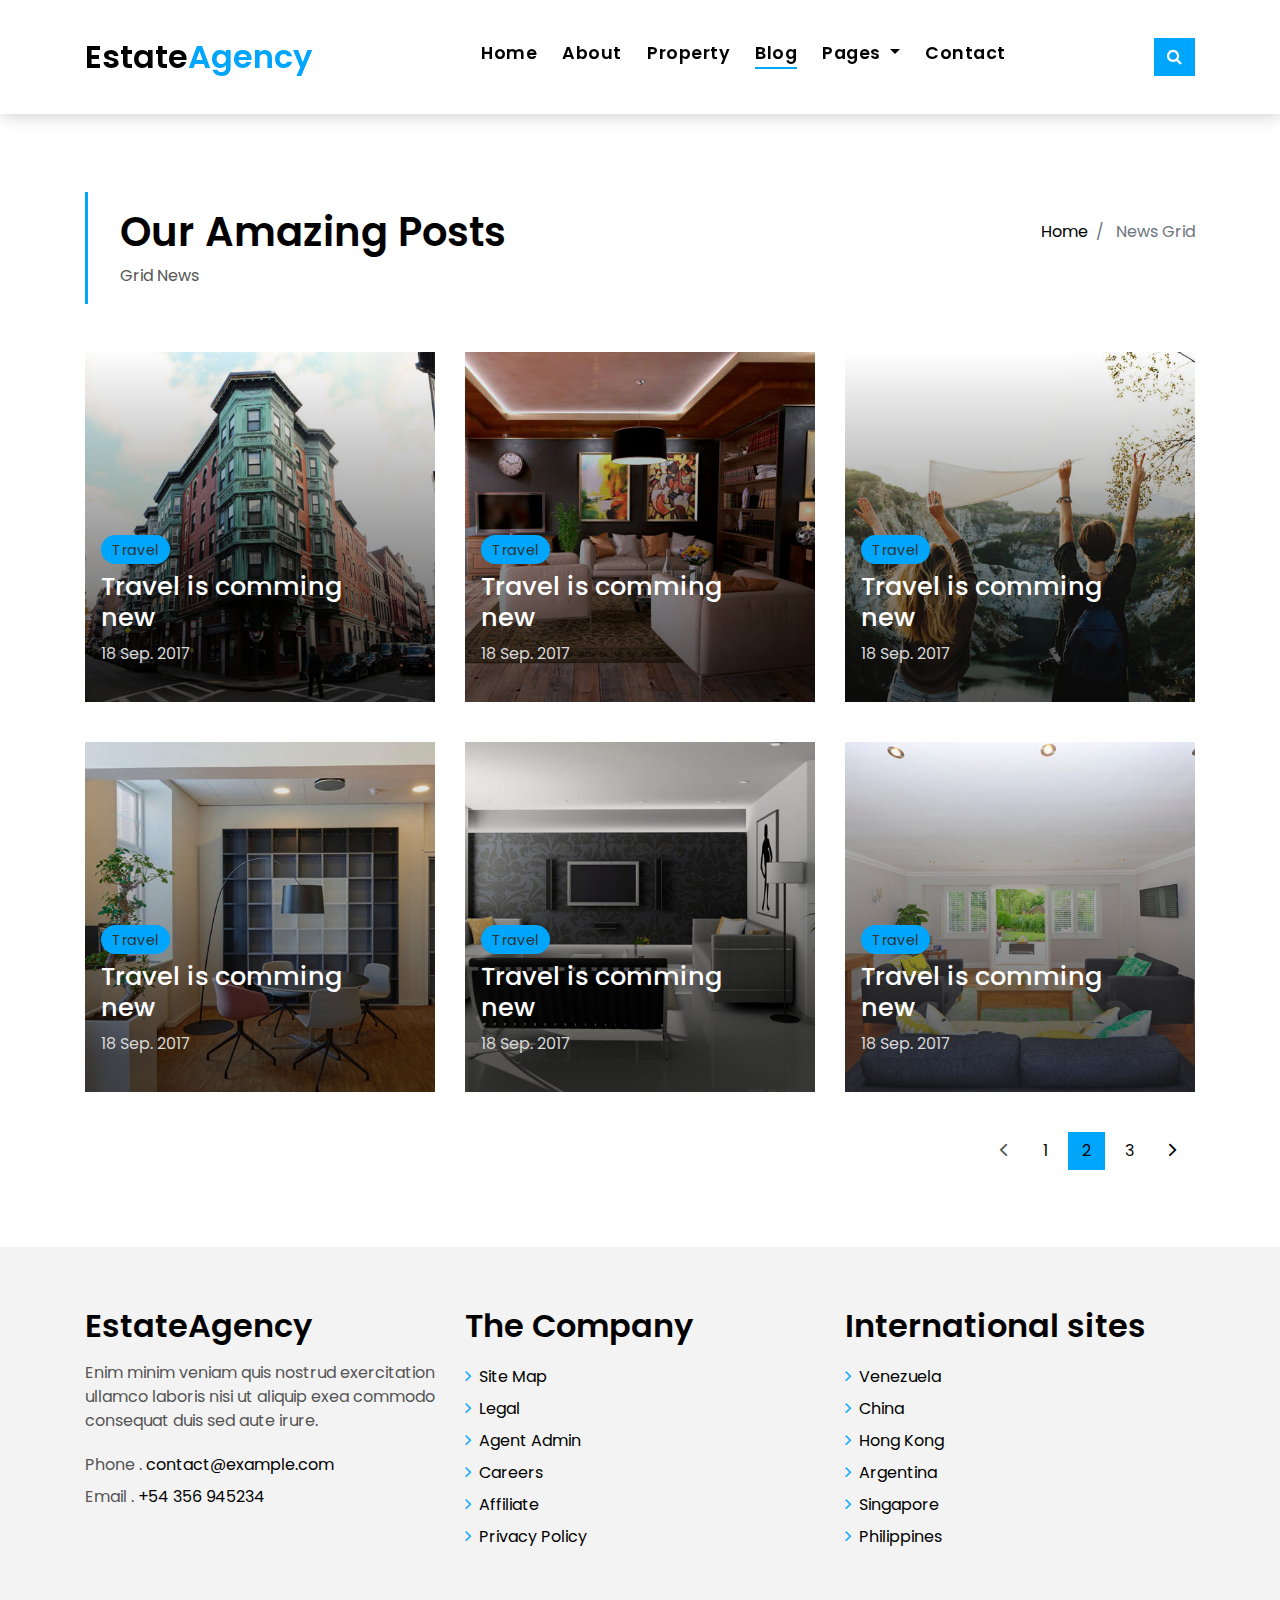
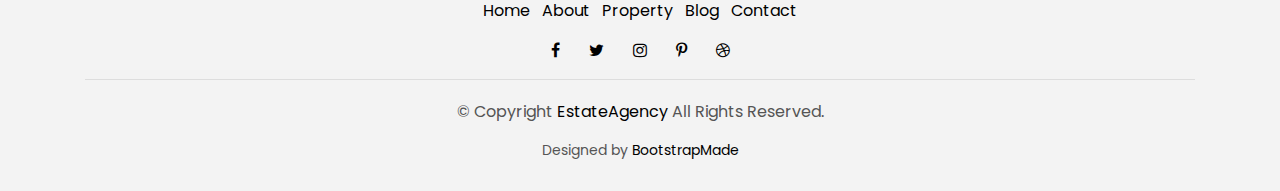
<file: blog-grid.html>
<!DOCTYPE html>
<html lang="en">
<head>
  <meta charset="utf-8">
  <title>EstateAgency Bootstrap Template</title>
  <meta content="width=device-width, initial-scale=1.0" name="viewport">
  <meta content="" name="keywords">
  <meta content="" name="description">

  <!-- Favicons -->
  <link href="img/favicon.png" rel="icon">
  <link href="img/apple-touch-icon.png" rel="apple-touch-icon">

  <!-- Google Fonts -->
  <link href="https://fonts.googleapis.com/css?family=Poppins:300,400,500,600,700" rel="stylesheet">

  <!-- Bootstrap CSS File -->
  <link href="lib/bootstrap/css/bootstrap.min.css" rel="stylesheet">

  <!-- Libraries CSS Files -->
  <link href="lib/font-awesome/css/font-awesome.min.css" rel="stylesheet">
  <link href="lib/animate/animate.min.css" rel="stylesheet">
  <link href="lib/ionicons/css/ionicons.min.css" rel="stylesheet">
  <link href="lib/owlcarousel/assets/owl.carousel.min.css" rel="stylesheet">

  <!-- Main Stylesheet File -->
  <link href="css/style.css" rel="stylesheet">

  <!-- =======================================================
    Theme Name: EstateAgency
    Theme URL: https://bootstrapmade.com/real-estate-agency-bootstrap-template/
    Author: BootstrapMade.com
    License: https://bootstrapmade.com/license/
  ======================================================= -->
</head>

<body>

  <div class="click-closed"></div>
  <!--/ Form Search Star /-->
  <div class="box-collapse">
    <div class="title-box-d">
      <h3 class="title-d">Search Property</h3>
    </div>
    <span class="close-box-collapse right-boxed ion-ios-close"></span>
    <div class="box-collapse-wrap form">
      <form class="form-a">
        <div class="row">
          <div class="col-md-12 mb-2">
            <div class="form-group">
              <label for="Type">Keyword</label>
              <input type="text" class="form-control form-control-lg form-control-a" placeholder="Keyword">
            </div>
          </div>
          <div class="col-md-6 mb-2">
            <div class="form-group">
              <label for="Type">Type</label>
              <select class="form-control form-control-lg form-control-a" id="Type">
                <option>All Type</option>
                <option>For Rent</option>
                <option>For Sale</option>
                <option>Open House</option>
              </select>
            </div>
          </div>
          <div class="col-md-6 mb-2">
            <div class="form-group">
              <label for="city">City</label>
              <select class="form-control form-control-lg form-control-a" id="city">
                <option>All City</option>
                <option>Alabama</option>
                <option>Arizona</option>
                <option>California</option>
                <option>Colorado</option>
              </select>
            </div>
          </div>
          <div class="col-md-6 mb-2">
            <div class="form-group">
              <label for="bedrooms">Bedrooms</label>
              <select class="form-control form-control-lg form-control-a" id="bedrooms">
                <option>Any</option>
                <option>01</option>
                <option>02</option>
                <option>03</option>
              </select>
            </div>
          </div>
          <div class="col-md-6 mb-2">
            <div class="form-group">
              <label for="garages">Garages</label>
              <select class="form-control form-control-lg form-control-a" id="garages">
                <option>Any</option>
                <option>01</option>
                <option>02</option>
                <option>03</option>
                <option>04</option>
              </select>
            </div>
          </div>
          <div class="col-md-6 mb-2">
            <div class="form-group">
              <label for="bathrooms">Bathrooms</label>
              <select class="form-control form-control-lg form-control-a" id="bathrooms">
                <option>Any</option>
                <option>01</option>
                <option>02</option>
                <option>03</option>
              </select>
            </div>
          </div>
          <div class="col-md-6 mb-2">
            <div class="form-group">
              <label for="price">Min Price</label>
              <select class="form-control form-control-lg form-control-a" id="price">
                <option>Unlimite</option>
                <option>$50,000</option>
                <option>$100,000</option>
                <option>$150,000</option>
                <option>$200,000</option>
              </select>
            </div>
          </div>
          <div class="col-md-12">
            <button type="submit" class="btn btn-b">Search Property</button>
          </div>
        </div>
      </form>
    </div>
  </div>
  <!--/ Form Search End /-->

  <!--/ Nav Star /-->
  <nav class="navbar navbar-default navbar-trans navbar-expand-lg fixed-top">
    <div class="container">
      <button class="navbar-toggler collapsed" type="button" data-toggle="collapse" data-target="#navbarDefault"
        aria-controls="navbarDefault" aria-expanded="false" aria-label="Toggle navigation">
        <span></span>
        <span></span>
        <span></span>
      </button>
      <a class="navbar-brand text-brand" href="index.html">Estate<span class="color-b">Agency</span></a>
      <button type="button" class="btn btn-link nav-search navbar-toggle-box-collapse d-md-none" data-toggle="collapse"
        data-target="#navbarTogglerDemo01" aria-expanded="false">
        <span class="fa fa-search" aria-hidden="true"></span>
      </button>
      <div class="navbar-collapse collapse justify-content-center" id="navbarDefault">
        <ul class="navbar-nav">
          <li class="nav-item">
            <a class="nav-link" href="index.html">Home</a>
          </li>
          <li class="nav-item">
            <a class="nav-link" href="about.html">About</a>
          </li>
          <li class="nav-item">
            <a class="nav-link" href="property-grid.html">Property</a>
          </li>
          <li class="nav-item">
            <a class="nav-link active" href="blog-grid.html">Blog</a>
          </li>
          <li class="nav-item dropdown">
            <a class="nav-link dropdown-toggle" href="#" id="navbarDropdown" role="button" data-toggle="dropdown"
              aria-haspopup="true" aria-expanded="false">
              Pages
            </a>
            <div class="dropdown-menu" aria-labelledby="navbarDropdown">
              <a class="dropdown-item" href="property-single.html">Property Single</a>
              <a class="dropdown-item" href="blog-single.html">Blog Single</a>
              <a class="dropdown-item" href="agents-grid.html">Agents Grid</a>
              <a class="dropdown-item" href="agent-single.html">Agent Single</a>
            </div>
          </li>
          <li class="nav-item">
            <a class="nav-link" href="contact.html">Contact</a>
          </li>
        </ul>
      </div>
      <button type="button" class="btn btn-b-n navbar-toggle-box-collapse d-none d-md-block" data-toggle="collapse"
        data-target="#navbarTogglerDemo01" aria-expanded="false">
        <span class="fa fa-search" aria-hidden="true"></span>
      </button>
    </div>
  </nav>
  <!--/ Nav End /-->

  <!--/ Intro Single star /-->
  <section class="intro-single">
    <div class="container">
      <div class="row">
        <div class="col-md-12 col-lg-8">
          <div class="title-single-box">
            <h1 class="title-single">Our Amazing Posts</h1>
            <span class="color-text-a">Grid News</span>
          </div>
        </div>
        <div class="col-md-12 col-lg-4">
          <nav aria-label="breadcrumb" class="breadcrumb-box d-flex justify-content-lg-end">
            <ol class="breadcrumb">
              <li class="breadcrumb-item">
                <a href="index.html">Home</a>
              </li>
              <li class="breadcrumb-item active" aria-current="page">
                News Grid
              </li>
            </ol>
          </nav>
        </div>
      </div>
    </div>
  </section>
  <!--/ Intro Single End /-->

  <!--/ News Grid Star /-->
  <section class="news-grid grid">
    <div class="container">
      <div class="row">
        <div class="col-md-4">
          <div class="card-box-b card-shadow news-box">
            <div class="img-box-b">
              <img src="img/post-1.jpg" alt="" class="img-b img-fluid">
            </div>
            <div class="card-overlay">
              <div class="card-header-b">
                <div class="card-category-b">
                  <a href="#" class="category-b">Travel</a>
                </div>
                <div class="card-title-b">
                  <h2 class="title-2">
                    <a href="blog-single.html">Travel is comming
                      <br> new</a>
                  </h2>
                </div>
                <div class="card-date">
                  <span class="date-b">18 Sep. 2017</span>
                </div>
              </div>
            </div>
          </div>
        </div>
        <div class="col-md-4">
          <div class="card-box-b card-shadow news-box">
            <div class="img-box-b">
              <img src="img/post-2.jpg" alt="" class="img-b img-fluid">
            </div>
            <div class="card-overlay">
              <div class="card-header-b">
                <div class="card-category-b">
                  <a href="blog-single.html" class="category-b">Travel</a>
                </div>
                <div class="card-title-b">
                  <h2 class="title-2">
                    <a href="blog-single.html">Travel is comming
                      <br> new</a>
                  </h2>
                </div>
                <div class="card-date">
                  <span class="date-b">18 Sep. 2017</span>
                </div>
              </div>
            </div>
          </div>
        </div>
        <div class="col-md-4">
          <div class="card-box-b card-shadow news-box">
            <div class="img-box-b">
              <img src="img/post-3.jpg" alt="" class="img-b img-fluid">
            </div>
            <div class="card-overlay">
              <div class="card-header-b">
                <div class="card-category-b">
                  <a href="#" class="category-b">Travel</a>
                </div>
                <div class="card-title-b">
                  <h2 class="title-2">
                    <a href="blog-single.html">Travel is comming
                      <br> new</a>
                  </h2>
                </div>
                <div class="card-date">
                  <span class="date-b">18 Sep. 2017</span>
                </div>
              </div>
            </div>
          </div>
        </div>
        <div class="col-md-4">
          <div class="card-box-b card-shadow news-box">
            <div class="img-box-b">
              <img src="img/post-4.jpg" alt="" class="img-b img-fluid">
            </div>
            <div class="card-overlay">
              <div class="card-header-b">
                <div class="card-category-b">
                  <a href="#" class="category-b">Travel</a>
                </div>
                <div class="card-title-b">
                  <h2 class="title-2">
                    <a href="blog-single.html">Travel is comming
                      <br> new</a>
                  </h2>
                </div>
                <div class="card-date">
                  <span class="date-b">18 Sep. 2017</span>
                </div>
              </div>
            </div>
          </div>
        </div>
        <div class="col-md-4">
          <div class="card-box-b card-shadow news-box">
            <div class="img-box-b">
              <img src="img/post-5.jpg" alt="" class="img-b img-fluid">
            </div>
            <div class="card-overlay">
              <div class="card-header-b">
                <div class="card-category-b">
                  <a href="#" class="category-b">Travel</a>
                </div>
                <div class="card-title-b">
                  <h2 class="title-2">
                    <a href="blog-single.html">Travel is comming
                      <br> new</a>
                  </h2>
                </div>
                <div class="card-date">
                  <span class="date-b">18 Sep. 2017</span>
                </div>
              </div>
            </div>
          </div>
        </div>
        <div class="col-md-4">
          <div class="card-box-b card-shadow news-box">
            <div class="img-box-b">
              <img src="img/post-6.jpg" alt="" class="img-b img-fluid">
            </div>
            <div class="card-overlay">
              <div class="card-header-b">
                <div class="card-category-b">
                  <a href="#" class="category-b">Travel</a>
                </div>
                <div class="card-title-b">
                  <h2 class="title-2">
                    <a href="blog-single.html">Travel is comming
                      <br> new</a>
                  </h2>
                </div>
                <div class="card-date">
                  <span class="date-b">18 Sep. 2017</span>
                </div>
              </div>
            </div>
          </div>
        </div>
      </div>
      <div class="row">
        <div class="col-sm-12">
          <nav class="pagination-a">
            <ul class="pagination justify-content-end">
              <li class="page-item disabled">
                <a class="page-link" href="#" tabindex="-1">
                  <span class="ion-ios-arrow-back"></span>
                </a>
              </li>
              <li class="page-item">
                <a class="page-link" href="#">1</a>
              </li>
              <li class="page-item active">
                <a class="page-link" href="#">2</a>
              </li>
              <li class="page-item">
                <a class="page-link" href="#">3</a>
              </li>
              <li class="page-item next">
                <a class="page-link" href="#">
                  <span class="ion-ios-arrow-forward"></span>
                </a>
              </li>
            </ul>
          </nav>
        </div>
      </div>
    </div>
  </section>
  <!--/ News Grid End /-->

  <!--/ footer Star /-->
  <section class="section-footer">
    <div class="container">
      <div class="row">
        <div class="col-sm-12 col-md-4">
          <div class="widget-a">
            <div class="w-header-a">
              <h3 class="w-title-a text-brand">EstateAgency</h3>
            </div>
            <div class="w-body-a">
              <p class="w-text-a color-text-a">
                Enim minim veniam quis nostrud exercitation ullamco laboris nisi ut aliquip exea commodo consequat duis
                sed aute irure.
              </p>
            </div>
            <div class="w-footer-a">
              <ul class="list-unstyled">
                <li class="color-a">
                  <span class="color-text-a">Phone .</span> contact@example.com</li>
                <li class="color-a">
                  <span class="color-text-a">Email .</span> +54 356 945234</li>
              </ul>
            </div>
          </div>
        </div>
        <div class="col-sm-12 col-md-4 section-md-t3">
          <div class="widget-a">
            <div class="w-header-a">
              <h3 class="w-title-a text-brand">The Company</h3>
            </div>
            <div class="w-body-a">
              <div class="w-body-a">
                <ul class="list-unstyled">
                  <li class="item-list-a">
                    <i class="fa fa-angle-right"></i> <a href="#">Site Map</a>
                  </li>
                  <li class="item-list-a">
                    <i class="fa fa-angle-right"></i> <a href="#">Legal</a>
                  </li>
                  <li class="item-list-a">
                    <i class="fa fa-angle-right"></i> <a href="#">Agent Admin</a>
                  </li>
                  <li class="item-list-a">
                    <i class="fa fa-angle-right"></i> <a href="#">Careers</a>
                  </li>
                  <li class="item-list-a">
                    <i class="fa fa-angle-right"></i> <a href="#">Affiliate</a>
                  </li>
                  <li class="item-list-a">
                    <i class="fa fa-angle-right"></i> <a href="#">Privacy Policy</a>
                  </li>
                </ul>
              </div>
            </div>
          </div>
        </div>
        <div class="col-sm-12 col-md-4 section-md-t3">
          <div class="widget-a">
            <div class="w-header-a">
              <h3 class="w-title-a text-brand">International sites</h3>
            </div>
            <div class="w-body-a">
              <ul class="list-unstyled">
                <li class="item-list-a">
                  <i class="fa fa-angle-right"></i> <a href="#">Venezuela</a>
                </li>
                <li class="item-list-a">
                  <i class="fa fa-angle-right"></i> <a href="#">China</a>
                </li>
                <li class="item-list-a">
                  <i class="fa fa-angle-right"></i> <a href="#">Hong Kong</a>
                </li>
                <li class="item-list-a">
                  <i class="fa fa-angle-right"></i> <a href="#">Argentina</a>
                </li>
                <li class="item-list-a">
                  <i class="fa fa-angle-right"></i> <a href="#">Singapore</a>
                </li>
                <li class="item-list-a">
                  <i class="fa fa-angle-right"></i> <a href="#">Philippines</a>
                </li>
              </ul>
            </div>
          </div>
        </div>
      </div>
    </div>
  </section>
  <footer>
    <div class="container">
      <div class="row">
        <div class="col-md-12">
          <nav class="nav-footer">
            <ul class="list-inline">
              <li class="list-inline-item">
                <a href="#">Home</a>
              </li>
              <li class="list-inline-item">
                <a href="#">About</a>
              </li>
              <li class="list-inline-item">
                <a href="#">Property</a>
              </li>
              <li class="list-inline-item">
                <a href="#">Blog</a>
              </li>
              <li class="list-inline-item">
                <a href="#">Contact</a>
              </li>
            </ul>
          </nav>
          <div class="socials-a">
            <ul class="list-inline">
              <li class="list-inline-item">
                <a href="#">
                  <i class="fa fa-facebook" aria-hidden="true"></i>
                </a>
              </li>
              <li class="list-inline-item">
                <a href="#">
                  <i class="fa fa-twitter" aria-hidden="true"></i>
                </a>
              </li>
              <li class="list-inline-item">
                <a href="#">
                  <i class="fa fa-instagram" aria-hidden="true"></i>
                </a>
              </li>
              <li class="list-inline-item">
                <a href="#">
                  <i class="fa fa-pinterest-p" aria-hidden="true"></i>
                </a>
              </li>
              <li class="list-inline-item">
                <a href="#">
                  <i class="fa fa-dribbble" aria-hidden="true"></i>
                </a>
              </li>
            </ul>
          </div>
          <div class="copyright-footer">
            <p class="copyright color-text-a">
              &copy; Copyright
              <span class="color-a">EstateAgency</span> All Rights Reserved.
            </p>
          </div>
          <div class="credits">
            <!--
              All the links in the footer should remain intact.
              You can delete the links only if you purchased the pro version.
              Licensing information: https://bootstrapmade.com/license/
              Purchase the pro version with working PHP/AJAX contact form: https://bootstrapmade.com/buy/?theme=EstateAgency
            -->
            Designed by <a href="https://bootstrapmade.com/">BootstrapMade</a>
          </div>
        </div>
      </div>
    </div>
  </footer>
  <!--/ Footer End /-->

  <a href="#" class="back-to-top"><i class="fa fa-chevron-up"></i></a>
  <div id="preloader"></div>

  <!-- JavaScript Libraries -->
  <script src="lib/jquery/jquery.min.js"></script>
  <script src="lib/jquery/jquery-migrate.min.js"></script>
  <script src="lib/popper/popper.min.js"></script>
  <script src="lib/bootstrap/js/bootstrap.min.js"></script>
  <script src="lib/easing/easing.min.js"></script>
  <script src="lib/owlcarousel/owl.carousel.min.js"></script>
  <script src="lib/scrollreveal/scrollreveal.min.js"></script>
  <!-- Contact Form JavaScript File -->
  <script src="contactform/contactform.js"></script>

  <!-- Template Main Javascript File -->
  <script src="js/main.js"></script>

</body>
</html>
</file>
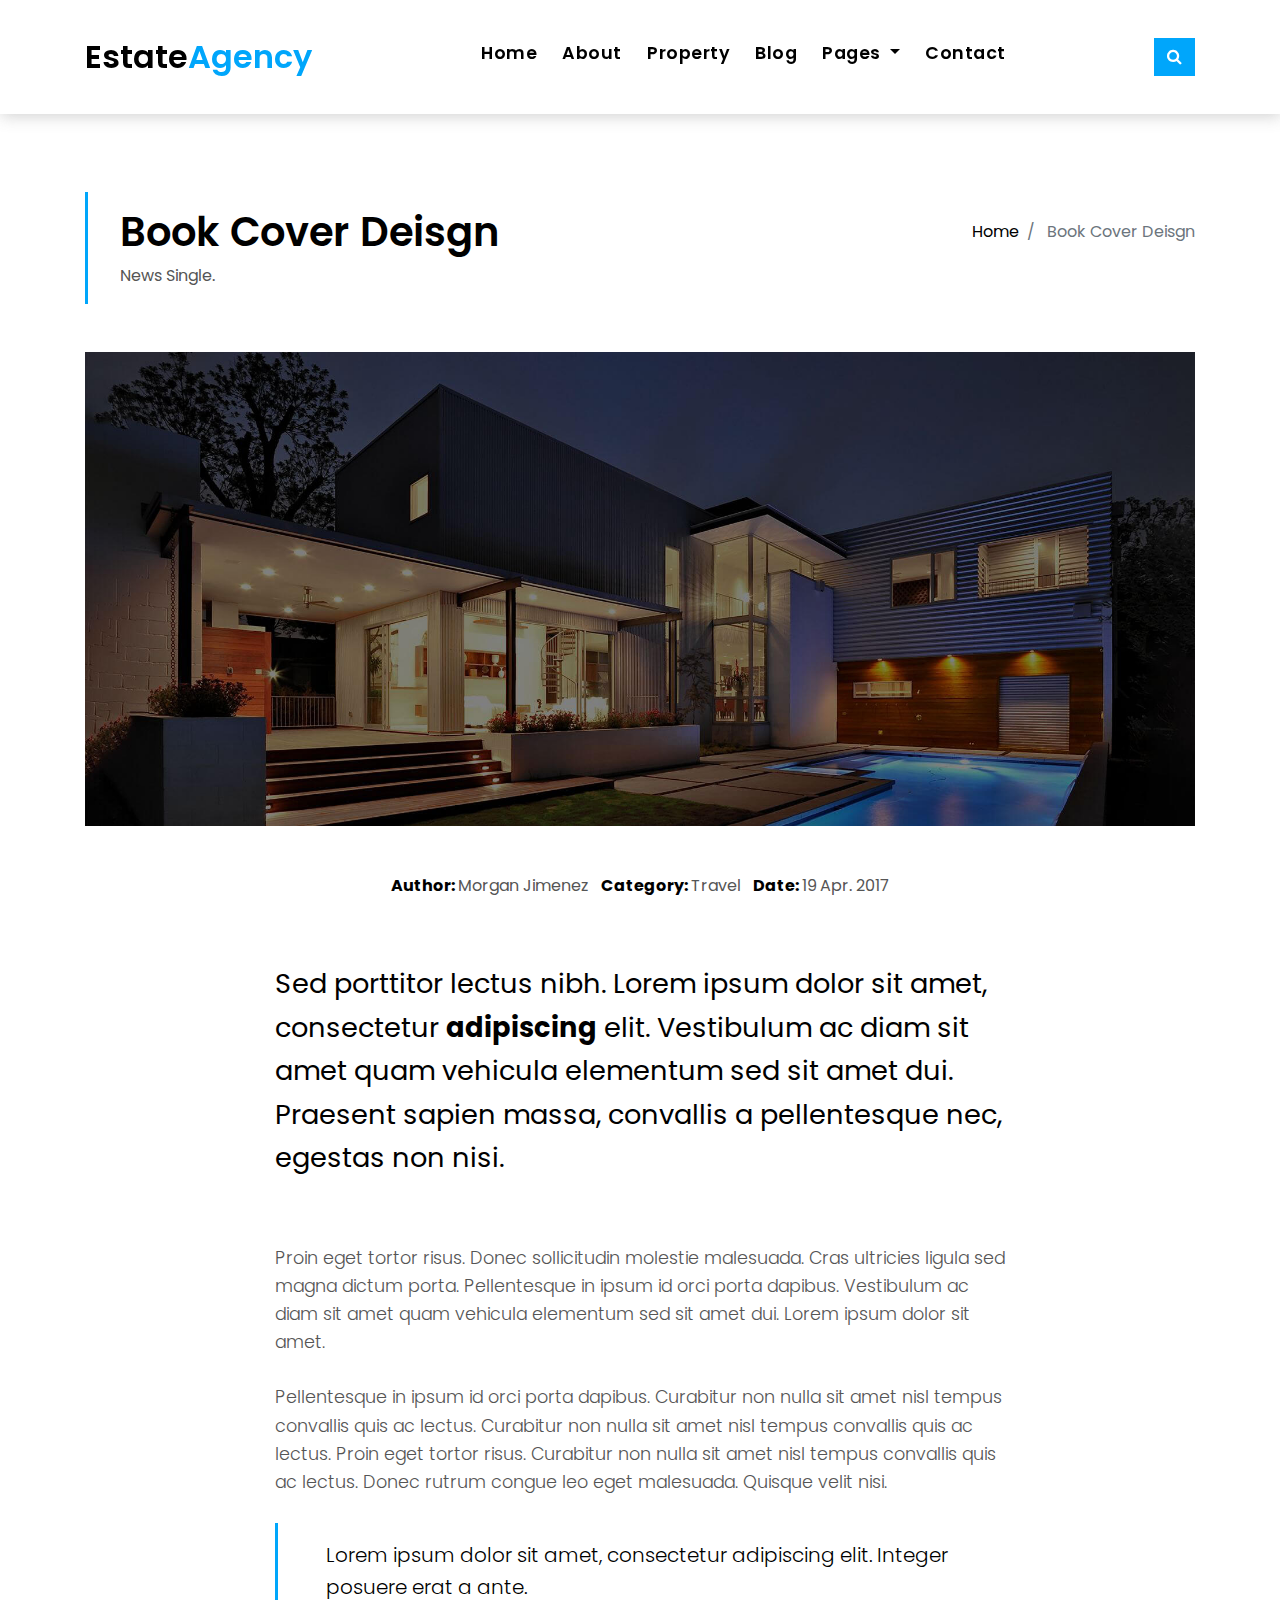
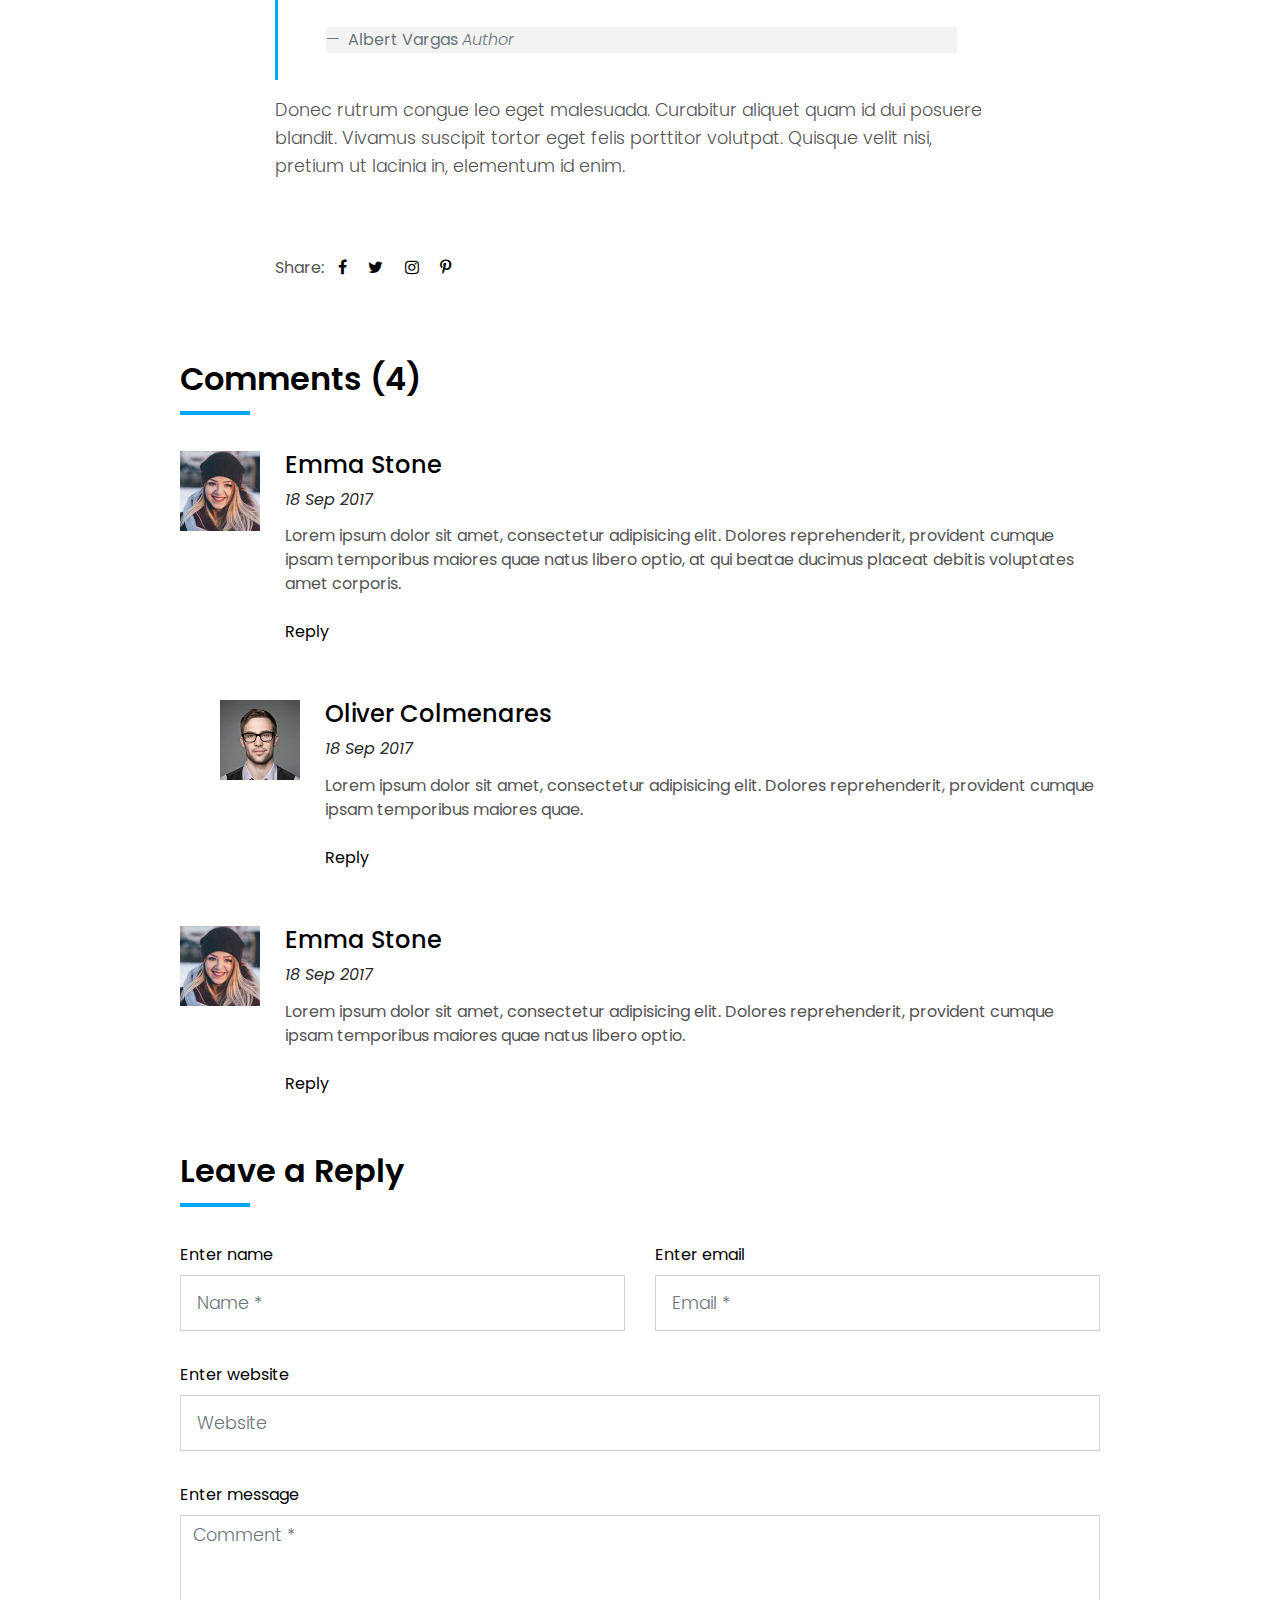
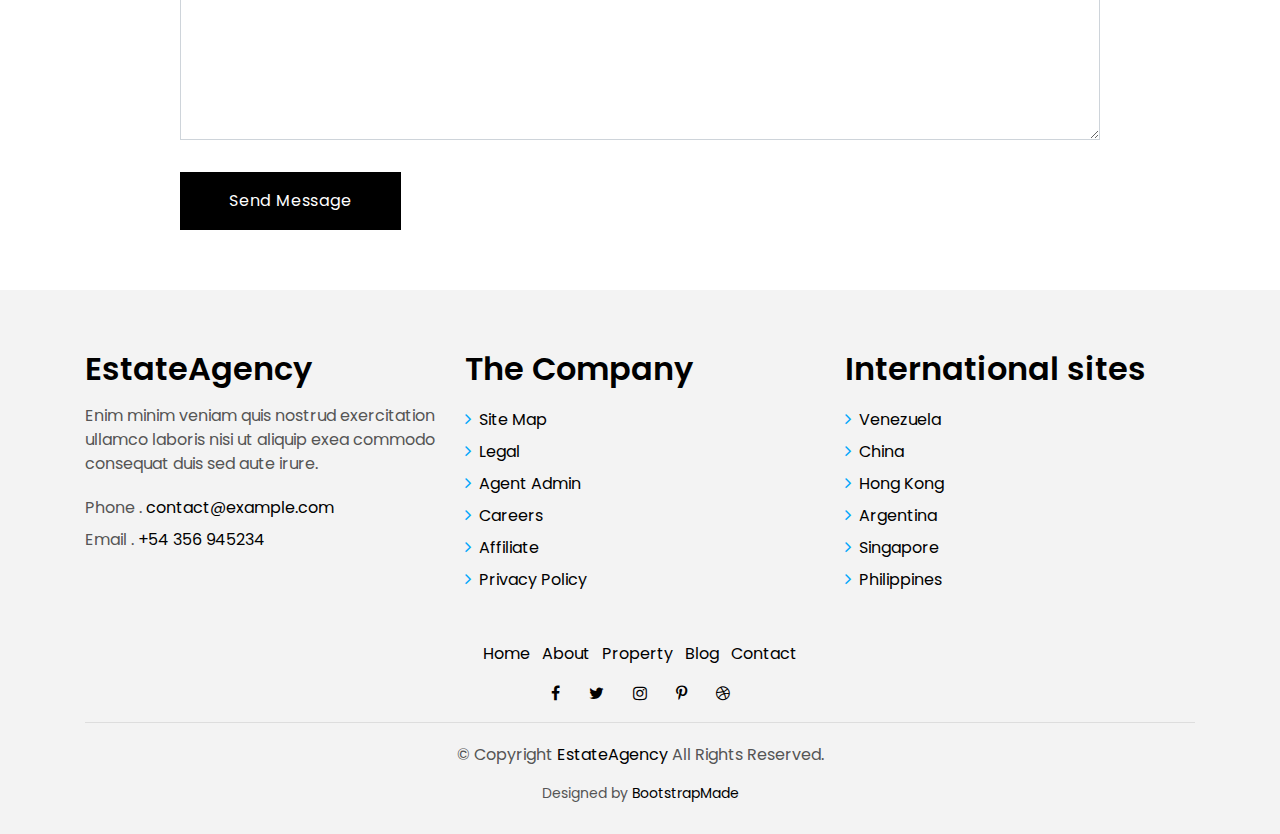
<file: blog-single.html>
<!DOCTYPE html>
<html lang="en">
<head>
  <meta charset="utf-8">
  <title>EstateAgency Bootstrap Template</title>
  <meta content="width=device-width, initial-scale=1.0" name="viewport">
  <meta content="" name="keywords">
  <meta content="" name="description">

  <!-- Favicons -->
  <link href="img/favicon.png" rel="icon">
  <link href="img/apple-touch-icon.png" rel="apple-touch-icon">

  <!-- Google Fonts -->
  <link href="https://fonts.googleapis.com/css?family=Poppins:300,400,500,600,700" rel="stylesheet">

  <!-- Bootstrap CSS File -->
  <link href="lib/bootstrap/css/bootstrap.min.css" rel="stylesheet">

  <!-- Libraries CSS Files -->
  <link href="lib/font-awesome/css/font-awesome.min.css" rel="stylesheet">
  <link href="lib/animate/animate.min.css" rel="stylesheet">
  <link href="lib/ionicons/css/ionicons.min.css" rel="stylesheet">
  <link href="lib/owlcarousel/assets/owl.carousel.min.css" rel="stylesheet">

  <!-- Main Stylesheet File -->
  <link href="css/style.css" rel="stylesheet">

  <!-- =======================================================
    Theme Name: EstateAgency
    Theme URL: https://bootstrapmade.com/real-estate-agency-bootstrap-template/
    Author: BootstrapMade.com
    License: https://bootstrapmade.com/license/
  ======================================================= -->
</head>

<body>

  <div class="click-closed"></div>
  <!--/ Form Search Star /-->
  <div class="box-collapse">
    <div class="title-box-d">
      <h3 class="title-d">Search Property</h3>
    </div>
    <span class="close-box-collapse right-boxed ion-ios-close"></span>
    <div class="box-collapse-wrap form">
      <form class="form-a">
        <div class="row">
          <div class="col-md-12 mb-2">
            <div class="form-group">
              <label for="Type">Keyword</label>
              <input type="text" class="form-control form-control-lg form-control-a" placeholder="Keyword">
            </div>
          </div>
          <div class="col-md-6 mb-2">
            <div class="form-group">
              <label for="Type">Type</label>
              <select class="form-control form-control-lg form-control-a" id="Type">
                <option>All Type</option>
                <option>For Rent</option>
                <option>For Sale</option>
                <option>Open House</option>
              </select>
            </div>
          </div>
          <div class="col-md-6 mb-2">
            <div class="form-group">
              <label for="city">City</label>
              <select class="form-control form-control-lg form-control-a" id="city">
                <option>All City</option>
                <option>Alabama</option>
                <option>Arizona</option>
                <option>California</option>
                <option>Colorado</option>
              </select>
            </div>
          </div>
          <div class="col-md-6 mb-2">
            <div class="form-group">
              <label for="bedrooms">Bedrooms</label>
              <select class="form-control form-control-lg form-control-a" id="bedrooms">
                <option>Any</option>
                <option>01</option>
                <option>02</option>
                <option>03</option>
              </select>
            </div>
          </div>
          <div class="col-md-6 mb-2">
            <div class="form-group">
              <label for="garages">Garages</label>
              <select class="form-control form-control-lg form-control-a" id="garages">
                <option>Any</option>
                <option>01</option>
                <option>02</option>
                <option>03</option>
                <option>04</option>
              </select>
            </div>
          </div>
          <div class="col-md-6 mb-2">
            <div class="form-group">
              <label for="bathrooms">Bathrooms</label>
              <select class="form-control form-control-lg form-control-a" id="bathrooms">
                <option>Any</option>
                <option>01</option>
                <option>02</option>
                <option>03</option>
              </select>
            </div>
          </div>
          <div class="col-md-6 mb-2">
            <div class="form-group">
              <label for="price">Min Price</label>
              <select class="form-control form-control-lg form-control-a" id="price">
                <option>Unlimite</option>
                <option>$50,000</option>
                <option>$100,000</option>
                <option>$150,000</option>
                <option>$200,000</option>
              </select>
            </div>
          </div>
          <div class="col-md-12">
            <button type="submit" class="btn btn-b">Search Property</button>
          </div>
        </div>
      </form>
    </div>
  </div>
  <!--/ Form Search End /-->

  <!--/ Nav Star /-->
  <nav class="navbar navbar-default navbar-trans navbar-expand-lg fixed-top">
    <div class="container">
      <button class="navbar-toggler collapsed" type="button" data-toggle="collapse" data-target="#navbarDefault"
        aria-controls="navbarDefault" aria-expanded="false" aria-label="Toggle navigation">
        <span></span>
        <span></span>
        <span></span>
      </button>
      <a class="navbar-brand text-brand" href="index.html">Estate<span class="color-b">Agency</span></a>
      <button type="button" class="btn btn-link nav-search navbar-toggle-box-collapse d-md-none" data-toggle="collapse"
        data-target="#navbarTogglerDemo01" aria-expanded="false">
        <span class="fa fa-search" aria-hidden="true"></span>
      </button>
      <div class="navbar-collapse collapse justify-content-center" id="navbarDefault">
        <ul class="navbar-nav">
          <li class="nav-item">
            <a class="nav-link" href="index.html">Home</a>
          </li>
          <li class="nav-item">
            <a class="nav-link" href="about.html">About</a>
          </li>
          <li class="nav-item">
            <a class="nav-link" href="property-grid.html">Property</a>
          </li>
          <li class="nav-item">
            <a class="nav-link" href="blog-grid.html">Blog</a>
          </li>
          <li class="nav-item dropdown">
            <a class="nav-link dropdown-toggle" href="#" id="navbarDropdown" role="button" data-toggle="dropdown"
              aria-haspopup="true" aria-expanded="false">
              Pages
            </a>
            <div class="dropdown-menu" aria-labelledby="navbarDropdown">
              <a class="dropdown-item" href="property-single.html">Property Single</a>
              <a class="dropdown-item active" href="blog-single.html">Blog Single</a>
              <a class="dropdown-item" href="agents-grid.html">Agents Grid</a>
              <a class="dropdown-item" href="agent-single.html">Agent Single</a>
            </div>
          </li>
          <li class="nav-item">
            <a class="nav-link" href="contact.html">Contact</a>
          </li>
        </ul>
      </div>
      <button type="button" class="btn btn-b-n navbar-toggle-box-collapse d-none d-md-block" data-toggle="collapse"
        data-target="#navbarTogglerDemo01" aria-expanded="false">
        <span class="fa fa-search" aria-hidden="true"></span>
      </button>
    </div>
  </nav>
  <!--/ Nav End /-->

  <!--/ Intro Single star /-->
  <section class="intro-single">
    <div class="container">
      <div class="row">
        <div class="col-md-12 col-lg-8">
          <div class="title-single-box">
            <h1 class="title-single">Book Cover Deisgn</h1>
            <span class="color-text-a">News Single.</span>
          </div>
        </div>
        <div class="col-md-12 col-lg-4">
          <nav aria-label="breadcrumb" class="breadcrumb-box d-flex justify-content-lg-end">
            <ol class="breadcrumb">
              <li class="breadcrumb-item">
                <a href="#">Home</a>
              </li>
              <li class="breadcrumb-item active" aria-current="page">
                Book Cover Deisgn
              </li>
            </ol>
          </nav>
        </div>
      </div>
    </div>
  </section>
  <!--/ Intro Single End /-->

  <!--/ News Single Star /-->
  <section class="news-single nav-arrow-b">
    <div class="container">
      <div class="row">
        <div class="col-sm-12">
          <div class="news-img-box">
            <img src="img/slide-3.jpg" alt="" class="img-fluid">
          </div>
        </div>
        <div class="col-md-10 offset-md-1 col-lg-8 offset-lg-2">
          <div class="post-information">
            <ul class="list-inline text-center color-a">
              <li class="list-inline-item mr-2">
                <strong>Author: </strong>
                <span class="color-text-a">Morgan Jimenez</span>
              </li>
              <li class="list-inline-item mr-2">
                <strong>Category: </strong>
                <span class="color-text-a">Travel</span>
              </li>
              <li class="list-inline-item">
                <strong>Date: </strong>
                <span class="color-text-a">19 Apr. 2017</span>
              </li>
            </ul>
          </div>
          <div class="post-content color-text-a">
            <p class="post-intro">
              Sed porttitor lectus nibh. Lorem ipsum dolor sit amet, consectetur
              <strong>adipiscing</strong> elit. Vestibulum ac diam sit amet quam vehicula elementum sed sit amet dui.
              Praesent sapien massa, convallis a pellentesque nec, egestas non nisi.
            </p>
            <p>
              Proin eget tortor risus. Donec sollicitudin molestie malesuada. Cras ultricies ligula sed magna dictum
              porta. Pellentesque
              in ipsum id orci porta dapibus. Vestibulum ac diam sit amet quam vehicula elementum sed sit amet
              dui. Lorem ipsum dolor sit amet.
            </p>
            <p>
              Pellentesque in ipsum id orci porta dapibus. Curabitur non nulla sit amet nisl tempus convallis quis ac
              lectus. Curabitur
              non nulla sit amet nisl tempus convallis quis ac lectus. Proin eget tortor risus. Curabitur non
              nulla sit amet nisl tempus convallis quis ac lectus. Donec rutrum congue leo eget malesuada.
              Quisque velit nisi.
            </p>
            <blockquote class="blockquote">
              <p class="mb-4">Lorem ipsum dolor sit amet, consectetur adipiscing elit. Integer posuere erat a ante.</p>
              <footer class="blockquote-footer">
                <strong>Albert Vargas</strong>
                <cite title="Source Title">Author</cite>
              </footer>
            </blockquote>
            <p>
              Donec rutrum congue leo eget malesuada. Curabitur aliquet quam id dui posuere blandit. Vivamus suscipit
              tortor eget felis
              porttitor volutpat. Quisque velit nisi, pretium ut lacinia in, elementum id enim.
            </p>
          </div>
          <div class="post-footer">
            <div class="post-share">
              <span>Share: </span>
              <ul class="list-inline socials">
                <li class="list-inline-item">
                  <a href="#">
                    <i class="fa fa-facebook" aria-hidden="true"></i>
                  </a>
                </li>
                <li class="list-inline-item">
                  <a href="#">
                    <i class="fa fa-twitter" aria-hidden="true"></i>
                  </a>
                </li>
                <li class="list-inline-item">
                  <a href="#">
                    <i class="fa fa-instagram" aria-hidden="true"></i>
                  </a>
                </li>
                <li class="list-inline-item">
                  <a href="#">
                    <i class="fa fa-pinterest-p" aria-hidden="true"></i>
                  </a>
                </li>
              </ul>
            </div>
          </div>
        </div>
        <div class="col-md-10 offset-md-1 col-lg-10 offset-lg-1">
          <div class="title-box-d">
            <h3 class="title-d">Comments (4)</h3>
          </div>
          <div class="box-comments">
            <ul class="list-comments">
              <li>
                <div class="comment-avatar">
                  <img src="img/author-2.jpg" alt="">
                </div>
                <div class="comment-details">
                  <h4 class="comment-author">Emma Stone</h4>
                  <span>18 Sep 2017</span>
                  <p class="comment-description">
                    Lorem ipsum dolor sit amet, consectetur adipisicing elit. Dolores reprehenderit, provident cumque
                    ipsam temporibus maiores
                    quae natus libero optio, at qui beatae ducimus placeat debitis voluptates amet corporis.
                  </p>
                  <a href="3">Reply</a>
                </div>
              </li>
              <li class="comment-children">
                <div class="comment-avatar">
                  <img src="img/author-1.jpg" alt="">
                </div>
                <div class="comment-details">
                  <h4 class="comment-author">Oliver Colmenares</h4>
                  <span>18 Sep 2017</span>
                  <p class="comment-description">
                    Lorem ipsum dolor sit amet, consectetur adipisicing elit. Dolores reprehenderit, provident cumque
                    ipsam temporibus maiores
                    quae.
                  </p>
                  <a href="3">Reply</a>
                </div>
              </li>
              <li>
                <div class="comment-avatar">
                  <img src="img/author-2.jpg" alt="">
                </div>
                <div class="comment-details">
                  <h4 class="comment-author">Emma Stone</h4>
                  <span>18 Sep 2017</span>
                  <p class="comment-description">
                    Lorem ipsum dolor sit amet, consectetur adipisicing elit. Dolores reprehenderit, provident cumque
                    ipsam temporibus maiores
                    quae natus libero optio.
                  </p>
                  <a href="3">Reply</a>
                </div>
              </li>
            </ul>
          </div>
          <div class="form-comments">
            <div class="title-box-d">
              <h3 class="title-d"> Leave a Reply</h3>
            </div>
            <form class="form-a">
              <div class="row">
                <div class="col-md-6 mb-3">
                  <div class="form-group">
                    <label for="inputName">Enter name</label>
                    <input type="text" class="form-control form-control-lg form-control-a" id="inputName" placeholder="Name *"
                      required>
                  </div>
                </div>
                <div class="col-md-6 mb-3">
                  <div class="form-group">
                    <label for="inputEmail1">Enter email</label>
                    <input type="email" class="form-control form-control-lg form-control-a" id="inputEmail1"
                      placeholder="Email *" required>
                  </div>
                </div>
                <div class="col-md-12 mb-3">
                  <div class="form-group">
                    <label for="inputUrl">Enter website</label>
                    <input type="url" class="form-control form-control-lg form-control-a" id="inputUrl" placeholder="Website">
                  </div>
                </div>
                <div class="col-md-12 mb-3">
                  <div class="form-group">
                    <label for="textMessage">Enter message</label>
                    <textarea id="textMessage" class="form-control" placeholder="Comment *" name="message" cols="45"
                      rows="8" required></textarea>
                  </div>
                </div>
                <div class="col-md-12">
                  <button type="submit" class="btn btn-a">Send Message</button>
                </div>
              </div>
            </form>
          </div>
        </div>
      </div>
    </div>
  </section>
  <!--/ News Single End /-->

  <!--/ footer Star /-->
  <section class="section-footer">
    <div class="container">
      <div class="row">
        <div class="col-sm-12 col-md-4">
          <div class="widget-a">
            <div class="w-header-a">
              <h3 class="w-title-a text-brand">EstateAgency</h3>
            </div>
            <div class="w-body-a">
              <p class="w-text-a color-text-a">
                Enim minim veniam quis nostrud exercitation ullamco laboris nisi ut aliquip exea commodo consequat duis
                sed aute irure.
              </p>
            </div>
            <div class="w-footer-a">
              <ul class="list-unstyled">
                <li class="color-a">
                  <span class="color-text-a">Phone .</span> contact@example.com</li>
                <li class="color-a">
                  <span class="color-text-a">Email .</span> +54 356 945234</li>
              </ul>
            </div>
          </div>
        </div>
        <div class="col-sm-12 col-md-4 section-md-t3">
          <div class="widget-a">
            <div class="w-header-a">
              <h3 class="w-title-a text-brand">The Company</h3>
            </div>
            <div class="w-body-a">
              <div class="w-body-a">
                <ul class="list-unstyled">
                  <li class="item-list-a">
                    <i class="fa fa-angle-right"></i> <a href="#">Site Map</a>
                  </li>
                  <li class="item-list-a">
                    <i class="fa fa-angle-right"></i> <a href="#">Legal</a>
                  </li>
                  <li class="item-list-a">
                    <i class="fa fa-angle-right"></i> <a href="#">Agent Admin</a>
                  </li>
                  <li class="item-list-a">
                    <i class="fa fa-angle-right"></i> <a href="#">Careers</a>
                  </li>
                  <li class="item-list-a">
                    <i class="fa fa-angle-right"></i> <a href="#">Affiliate</a>
                  </li>
                  <li class="item-list-a">
                    <i class="fa fa-angle-right"></i> <a href="#">Privacy Policy</a>
                  </li>
                </ul>
              </div>
            </div>
          </div>
        </div>
        <div class="col-sm-12 col-md-4 section-md-t3">
          <div class="widget-a">
            <div class="w-header-a">
              <h3 class="w-title-a text-brand">International sites</h3>
            </div>
            <div class="w-body-a">
              <ul class="list-unstyled">
                <li class="item-list-a">
                  <i class="fa fa-angle-right"></i> <a href="#">Venezuela</a>
                </li>
                <li class="item-list-a">
                  <i class="fa fa-angle-right"></i> <a href="#">China</a>
                </li>
                <li class="item-list-a">
                  <i class="fa fa-angle-right"></i> <a href="#">Hong Kong</a>
                </li>
                <li class="item-list-a">
                  <i class="fa fa-angle-right"></i> <a href="#">Argentina</a>
                </li>
                <li class="item-list-a">
                  <i class="fa fa-angle-right"></i> <a href="#">Singapore</a>
                </li>
                <li class="item-list-a">
                  <i class="fa fa-angle-right"></i> <a href="#">Philippines</a>
                </li>
              </ul>
            </div>
          </div>
        </div>
      </div>
    </div>
  </section>
  <footer>
    <div class="container">
      <div class="row">
        <div class="col-md-12">
          <nav class="nav-footer">
            <ul class="list-inline">
              <li class="list-inline-item">
                <a href="#">Home</a>
              </li>
              <li class="list-inline-item">
                <a href="#">About</a>
              </li>
              <li class="list-inline-item">
                <a href="#">Property</a>
              </li>
              <li class="list-inline-item">
                <a href="#">Blog</a>
              </li>
              <li class="list-inline-item">
                <a href="#">Contact</a>
              </li>
            </ul>
          </nav>
          <div class="socials-a">
            <ul class="list-inline">
              <li class="list-inline-item">
                <a href="#">
                  <i class="fa fa-facebook" aria-hidden="true"></i>
                </a>
              </li>
              <li class="list-inline-item">
                <a href="#">
                  <i class="fa fa-twitter" aria-hidden="true"></i>
                </a>
              </li>
              <li class="list-inline-item">
                <a href="#">
                  <i class="fa fa-instagram" aria-hidden="true"></i>
                </a>
              </li>
              <li class="list-inline-item">
                <a href="#">
                  <i class="fa fa-pinterest-p" aria-hidden="true"></i>
                </a>
              </li>
              <li class="list-inline-item">
                <a href="#">
                  <i class="fa fa-dribbble" aria-hidden="true"></i>
                </a>
              </li>
            </ul>
          </div>
          <div class="copyright-footer">
            <p class="copyright color-text-a">
              &copy; Copyright
              <span class="color-a">EstateAgency</span> All Rights Reserved.
            </p>
          </div>
          <div class="credits">
            <!--
              All the links in the footer should remain intact.
              You can delete the links only if you purchased the pro version.
              Licensing information: https://bootstrapmade.com/license/
              Purchase the pro version with working PHP/AJAX contact form: https://bootstrapmade.com/buy/?theme=EstateAgency
            -->
            Designed by <a href="https://bootstrapmade.com/">BootstrapMade</a>
          </div>
        </div>
      </div>
    </div>
  </footer>
  <!--/ Footer End /-->

  <a href="#" class="back-to-top"><i class="fa fa-chevron-up"></i></a>
  <div id="preloader"></div>

  <!-- JavaScript Libraries -->
  <script src="lib/jquery/jquery.min.js"></script>
  <script src="lib/jquery/jquery-migrate.min.js"></script>
  <script src="lib/popper/popper.min.js"></script>
  <script src="lib/bootstrap/js/bootstrap.min.js"></script>
  <script src="lib/easing/easing.min.js"></script>
  <script src="lib/owlcarousel/owl.carousel.min.js"></script>
  <script src="lib/scrollreveal/scrollreveal.min.js"></script>
  <!-- Contact Form JavaScript File -->
  <script src="contactform/contactform.js"></script>

  <!-- Template Main Javascript File -->
  <script src="js/main.js"></script>

</body>
</html>
</file>
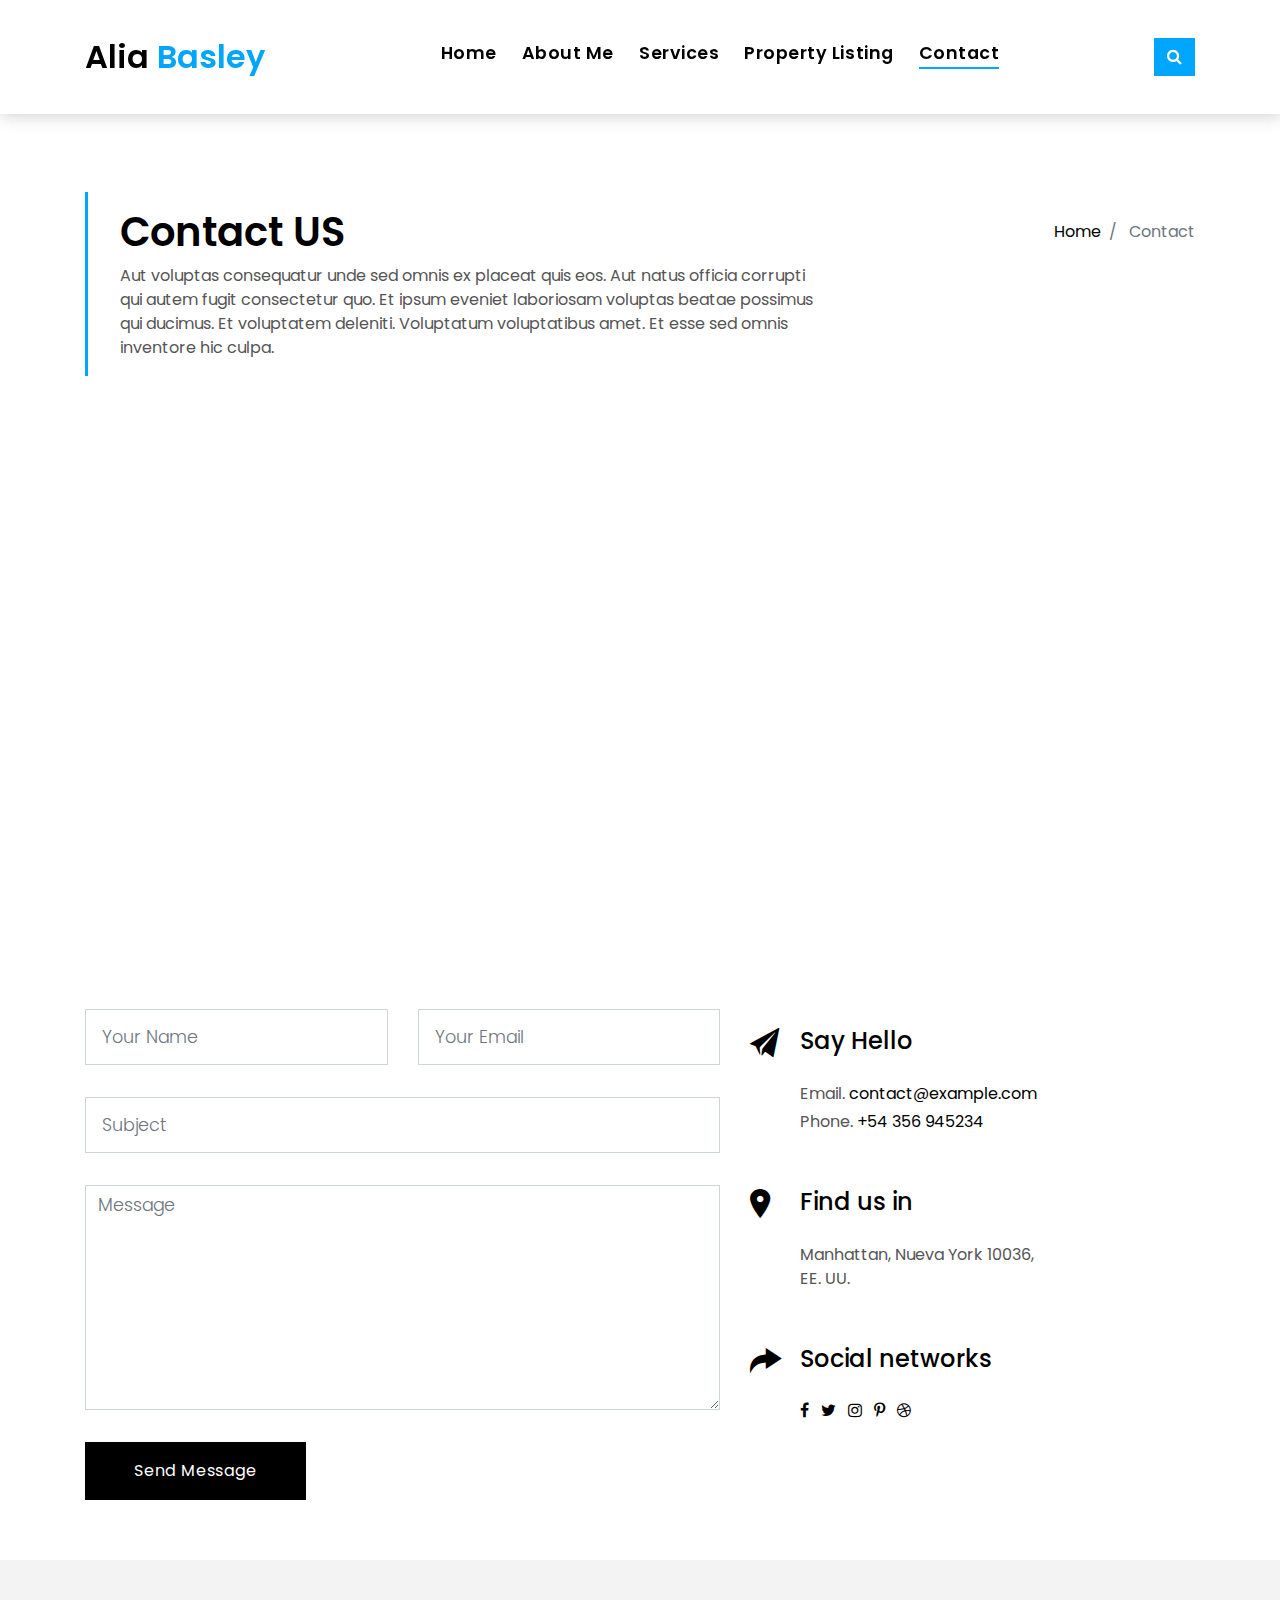
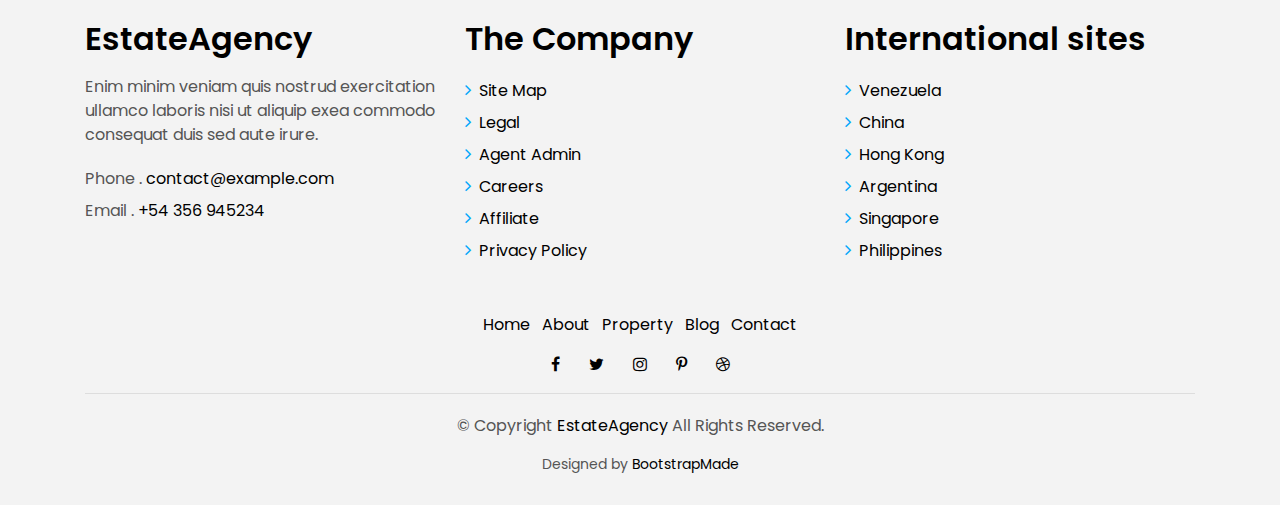
<file: contact.html>
<!DOCTYPE html>
<html lang="en">

<head>
    <meta charset="utf-8">
    <title>Contact Me</title>
    <meta content="width=device-width, initial-scale=1.0" name="viewport">
    <meta content="" name="keywords">
    <meta content="" name="description">

    <!-- Favicons -->
    <link href="img/favicon.png" rel="icon">
    <link href="img/apple-touch-icon.png" rel="apple-touch-icon">

    <!-- Google Fonts -->
    <link href="https://fonts.googleapis.com/css?family=Poppins:300,400,500,600,700" rel="stylesheet">

    <!-- Bootstrap CSS File -->
    <link href="lib/bootstrap/css/bootstrap.min.css" rel="stylesheet">

    <!-- Libraries CSS Files -->
    <link href="lib/font-awesome/css/font-awesome.min.css" rel="stylesheet">
    <link href="lib/animate/animate.min.css" rel="stylesheet">
    <link href="lib/ionicons/css/ionicons.min.css" rel="stylesheet">
    <link href="lib/owlcarousel/assets/owl.carousel.min.css" rel="stylesheet">

    <!-- Main Stylesheet File -->
    <link href="css/style.css" rel="stylesheet">

    <!-- =======================================================
    Theme Name: EstateAgency
    Theme URL: https://bootstrapmade.com/real-estate-agency-bootstrap-template/
    Author: BootstrapMade.com
    License: https://bootstrapmade.com/license/
  ======================================================= -->
</head>

<body>

    <div class="click-closed"></div>
    <!--/ Form Search Star /-->
    <div class="box-collapse">
        <div class="title-box-d">
            <h3 class="title-d">Search Property</h3>
        </div>
        <span class="close-box-collapse right-boxed ion-ios-close"></span>
        <div class="box-collapse-wrap form">
            <form class="form-a">
                <div class="row">
                    <div class="col-md-12 mb-2">
                        <div class="form-group">
                            <label for="Type">Keyword</label>
                            <input type="text" class="form-control form-control-lg form-control-a" placeholder="Keyword">
                        </div>
                    </div>
                    <div class="col-md-6 mb-2">
                        <div class="form-group">
                            <label for="Type">Type</label>
                            <select class="form-control form-control-lg form-control-a" id="Type">
                <option>All Type</option>
                <option>For Rent</option>
                <option>For Sale</option>
                <option>Open House</option>
              </select>
                        </div>
                    </div>
                    <div class="col-md-6 mb-2">
                        <div class="form-group">
                            <label for="city">City</label>
                            <select class="form-control form-control-lg form-control-a" id="city">
                <option>All City</option>
                <option>Alabama</option>
                <option>Arizona</option>
                <option>California</option>
                <option>Colorado</option>
              </select>
                        </div>
                    </div>
                    <div class="col-md-6 mb-2">
                        <div class="form-group">
                            <label for="bedrooms">Bedrooms</label>
                            <select class="form-control form-control-lg form-control-a" id="bedrooms">
                <option>Any</option>
                <option>01</option>
                <option>02</option>
                <option>03</option>
              </select>
                        </div>
                    </div>
                    <div class="col-md-6 mb-2">
                        <div class="form-group">
                            <label for="garages">Garages</label>
                            <select class="form-control form-control-lg form-control-a" id="garages">
                <option>Any</option>
                <option>01</option>
                <option>02</option>
                <option>03</option>
                <option>04</option>
              </select>
                        </div>
                    </div>
                    <div class="col-md-6 mb-2">
                        <div class="form-group">
                            <label for="bathrooms">Bathrooms</label>
                            <select class="form-control form-control-lg form-control-a" id="bathrooms">
                <option>Any</option>
                <option>01</option>
                <option>02</option>
                <option>03</option>
              </select>
                        </div>
                    </div>
                    <div class="col-md-6 mb-2">
                        <div class="form-group">
                            <label for="price">Min Price</label>
                            <select class="form-control form-control-lg form-control-a" id="price">
                <option>Unlimite</option>
                <option>$50,000</option>
                <option>$100,000</option>
                <option>$150,000</option>
                <option>$200,000</option>
              </select>
                        </div>
                    </div>
                    <div class="col-md-12">
                        <button type="submit" class="btn btn-b">Search Property</button>
                    </div>
                </div>
            </form>
        </div>
    </div>
    <!--/ Form Search End /-->

    <!--/ Nav Star /-->
    <nav class="navbar navbar-default navbar-trans navbar-expand-lg fixed-top">
        <div class="container">
            <button class="navbar-toggler collapsed" type="button" data-toggle="collapse" data-target="#navbarDefault" aria-controls="navbarDefault" aria-expanded="false" aria-label="Toggle navigation">
    <span></span>
    <span></span>
    <span></span>
  </button>
            <a class="navbar-brand text-brand" href="index.html">Alia <span class="color-b">Basley</span></a>
            <button type="button" class="btn btn-link nav-search navbar-toggle-box-collapse d-md-none" data-toggle="collapse" data-target="#navbarTogglerDemo01" aria-expanded="false">
    <span class="fa fa-search" aria-hidden="true"></span>
  </button>

            <!--Main Nav-->
            <div class="navbar-collapse collapse justify-content-center" id="navbarDefault">
                <ul class="navbar-nav">
                    <li class="nav-item">
                        <a class="nav-link" href="index.html">Home</a>
                    </li>
                    <li class="nav-item">
                        <a class="nav-link" href="about.html">About Me</a>
                    </li>
                    <li class="nav-item">
                        <a class="nav-link" href="services.html">Services</a>
                    </li>
                    <li class="nav-item">
                        <a class="nav-link" href="TBD.html">Property Listing</a>
                    </li>
                    <li class="nav-item">
                        <a class="nav-link active" href="TBD.html">Contact</a>
                    </li>
                </ul>
            </div>
            <button type="button" class="btn btn-b-n navbar-toggle-box-collapse d-none d-md-block" data-toggle="collapse" data-target="#navbarTogglerDemo01" aria-expanded="false">
    <span class="fa fa-search" aria-hidden="true"></span>
  </button>
        </div>
    </nav>
    <!--/ Nav End /-->

    <!--/ Intro Single star /-->
    <section class="intro-single">
        <div class="container">
            <div class="row">
                <div class="col-md-12 col-lg-8">
                    <div class="title-single-box">
                        <h1 class="title-single">Contact US</h1>
                        <span class="color-text-a">Aut voluptas consequatur unde sed omnis ex placeat quis eos. Aut natus officia corrupti qui autem fugit consectetur quo. Et ipsum eveniet laboriosam voluptas beatae possimus qui ducimus. Et voluptatem deleniti. Voluptatum voluptatibus amet. Et esse sed omnis inventore hic culpa.</span>
                    </div>
                </div>
                <div class="col-md-12 col-lg-4">
                    <nav aria-label="breadcrumb" class="breadcrumb-box d-flex justify-content-lg-end">
                        <ol class="breadcrumb">
                            <li class="breadcrumb-item">
                                <a href="index.html">Home</a>
                            </li>
                            <li class="breadcrumb-item active" aria-current="page">
                                Contact
                            </li>
                        </ol>
                    </nav>
                </div>
            </div>
        </div>
    </section>
    <!--/ Intro Single End /-->

    <!--/ Contact Star /-->
    <section class="contact">
        <div class="container">
            <div class="row">
                <div class="col-sm-12">
                    <div class="contact-map box">
                        <div id="map" class="contact-map">
                            <iframe src="https://www.google.com/maps/embed?pb=!1m18!1m12!1m3!1d3022.1422937950147!2d-73.98731968482413!3d40.75889497932681!2m3!1f0!2f0!3f0!3m2!1i1024!2i768!4f13.1!3m3!1m2!1s0x89c25855c6480299%3A0x55194ec5a1ae072e!2sTimes+Square!5e0!3m2!1ses-419!2sve!4v1510329142834"
                                width="100%" height="450" frameborder="0" style="border:0" allowfullscreen></iframe>
                        </div>
                    </div>
                </div>
                <div class="col-sm-12 section-t8">
                    <div class="row">
                        <div class="col-md-7">
                            <form class="form-a contactForm" action="" method="post" role="form">
                                <div id="sendmessage">Your message has been sent. Thank you!</div>
                                <div id="errormessage"></div>
                                <div class="row">
                                    <div class="col-md-6 mb-3">
                                        <div class="form-group">
                                            <input type="text" name="name" class="form-control form-control-lg form-control-a" placeholder="Your Name" data-rule="minlen:4" data-msg="Please enter at least 4 chars">
                                            <div class="validation"></div>
                                        </div>
                                    </div>
                                    <div class="col-md-6 mb-3">
                                        <div class="form-group">
                                            <input name="email" type="email" class="form-control form-control-lg form-control-a" placeholder="Your Email" data-rule="email" data-msg="Please enter a valid email">
                                            <div class="validation"></div>
                                        </div>
                                    </div>
                                    <div class="col-md-12 mb-3">
                                        <div class="form-group">
                                            <input type="url" name="subject" class="form-control form-control-lg form-control-a" placeholder="Subject" data-rule="minlen:4" data-msg="Please enter at least 8 chars of subject">
                                            <div class="validation"></div>
                                        </div>
                                    </div>
                                    <div class="col-md-12 mb-3">
                                        <div class="form-group">
                                            <textarea name="message" class="form-control" name="message" cols="45" rows="8" data-rule="required" data-msg="Please write something for us" placeholder="Message"></textarea>
                                            <div class="validation"></div>
                                        </div>
                                    </div>
                                    <div class="col-md-12">
                                        <button type="submit" class="btn btn-a">Send Message</button>
                                    </div>
                                </div>
                            </form>
                        </div>
                        <div class="col-md-5 section-md-t3">
                            <div class="icon-box section-b2">
                                <div class="icon-box-icon">
                                    <span class="ion-ios-paper-plane"></span>
                                </div>
                                <div class="icon-box-content table-cell">
                                    <div class="icon-box-title">
                                        <h4 class="icon-title">Say Hello</h4>
                                    </div>
                                    <div class="icon-box-content">
                                        <p class="mb-1">Email.
                                            <span class="color-a">contact@example.com</span>
                                        </p>
                                        <p class="mb-1">Phone.
                                            <span class="color-a">+54 356 945234</span>
                                        </p>
                                    </div>
                                </div>
                            </div>
                            <div class="icon-box section-b2">
                                <div class="icon-box-icon">
                                    <span class="ion-ios-pin"></span>
                                </div>
                                <div class="icon-box-content table-cell">
                                    <div class="icon-box-title">
                                        <h4 class="icon-title">Find us in</h4>
                                    </div>
                                    <div class="icon-box-content">
                                        <p class="mb-1">
                                            Manhattan, Nueva York 10036,
                                            <br> EE. UU.
                                        </p>
                                    </div>
                                </div>
                            </div>
                            <div class="icon-box">
                                <div class="icon-box-icon">
                                    <span class="ion-ios-redo"></span>
                                </div>
                                <div class="icon-box-content table-cell">
                                    <div class="icon-box-title">
                                        <h4 class="icon-title">Social networks</h4>
                                    </div>
                                    <div class="icon-box-content">
                                        <div class="socials-footer">
                                            <ul class="list-inline">
                                                <li class="list-inline-item">
                                                    <a href="#" class="link-one">
                                                        <i class="fa fa-facebook" aria-hidden="true"></i>
                                                    </a>
                                                </li>
                                                <li class="list-inline-item">
                                                    <a href="#" class="link-one">
                                                        <i class="fa fa-twitter" aria-hidden="true"></i>
                                                    </a>
                                                </li>
                                                <li class="list-inline-item">
                                                    <a href="#" class="link-one">
                                                        <i class="fa fa-instagram" aria-hidden="true"></i>
                                                    </a>
                                                </li>
                                                <li class="list-inline-item">
                                                    <a href="#" class="link-one">
                                                        <i class="fa fa-pinterest-p" aria-hidden="true"></i>
                                                    </a>
                                                </li>
                                                <li class="list-inline-item">
                                                    <a href="#" class="link-one">
                                                        <i class="fa fa-dribbble" aria-hidden="true"></i>
                                                    </a>
                                                </li>
                                            </ul>
                                        </div>
                                    </div>
                                </div>
                            </div>
                        </div>
                    </div>
                </div>
            </div>
        </div>
    </section>
    <!--/ Contact End /-->

    <!--/ footer Star /-->
    <section class="section-footer">
        <div class="container">
            <div class="row">
                <div class="col-sm-12 col-md-4">
                    <div class="widget-a">
                        <div class="w-header-a">
                            <h3 class="w-title-a text-brand">EstateAgency</h3>
                        </div>
                        <div class="w-body-a">
                            <p class="w-text-a color-text-a">
                                Enim minim veniam quis nostrud exercitation ullamco laboris nisi ut aliquip exea commodo consequat duis sed aute irure.
                            </p>
                        </div>
                        <div class="w-footer-a">
                            <ul class="list-unstyled">
                                <li class="color-a">
                                    <span class="color-text-a">Phone .</span> contact@example.com</li>
                                <li class="color-a">
                                    <span class="color-text-a">Email .</span> +54 356 945234</li>
                            </ul>
                        </div>
                    </div>
                </div>
                <div class="col-sm-12 col-md-4 section-md-t3">
                    <div class="widget-a">
                        <div class="w-header-a">
                            <h3 class="w-title-a text-brand">The Company</h3>
                        </div>
                        <div class="w-body-a">
                            <div class="w-body-a">
                                <ul class="list-unstyled">
                                    <li class="item-list-a">
                                        <i class="fa fa-angle-right"></i> <a href="#">Site Map</a>
                                    </li>
                                    <li class="item-list-a">
                                        <i class="fa fa-angle-right"></i> <a href="#">Legal</a>
                                    </li>
                                    <li class="item-list-a">
                                        <i class="fa fa-angle-right"></i> <a href="#">Agent Admin</a>
                                    </li>
                                    <li class="item-list-a">
                                        <i class="fa fa-angle-right"></i> <a href="#">Careers</a>
                                    </li>
                                    <li class="item-list-a">
                                        <i class="fa fa-angle-right"></i> <a href="#">Affiliate</a>
                                    </li>
                                    <li class="item-list-a">
                                        <i class="fa fa-angle-right"></i> <a href="#">Privacy Policy</a>
                                    </li>
                                </ul>
                            </div>
                        </div>
                    </div>
                </div>
                <div class="col-sm-12 col-md-4 section-md-t3">
                    <div class="widget-a">
                        <div class="w-header-a">
                            <h3 class="w-title-a text-brand">International sites</h3>
                        </div>
                        <div class="w-body-a">
                            <ul class="list-unstyled">
                                <li class="item-list-a">
                                    <i class="fa fa-angle-right"></i> <a href="#">Venezuela</a>
                                </li>
                                <li class="item-list-a">
                                    <i class="fa fa-angle-right"></i> <a href="#">China</a>
                                </li>
                                <li class="item-list-a">
                                    <i class="fa fa-angle-right"></i> <a href="#">Hong Kong</a>
                                </li>
                                <li class="item-list-a">
                                    <i class="fa fa-angle-right"></i> <a href="#">Argentina</a>
                                </li>
                                <li class="item-list-a">
                                    <i class="fa fa-angle-right"></i> <a href="#">Singapore</a>
                                </li>
                                <li class="item-list-a">
                                    <i class="fa fa-angle-right"></i> <a href="#">Philippines</a>
                                </li>
                            </ul>
                        </div>
                    </div>
                </div>
            </div>
        </div>
    </section>
    <footer>
        <div class="container">
            <div class="row">
                <div class="col-md-12">
                    <nav class="nav-footer">
                        <ul class="list-inline">
                            <li class="list-inline-item">
                                <a href="#">Home</a>
                            </li>
                            <li class="list-inline-item">
                                <a href="#">About</a>
                            </li>
                            <li class="list-inline-item">
                                <a href="#">Property</a>
                            </li>
                            <li class="list-inline-item">
                                <a href="#">Blog</a>
                            </li>
                            <li class="list-inline-item">
                                <a href="#">Contact</a>
                            </li>
                        </ul>
                    </nav>
                    <div class="socials-a">
                        <ul class="list-inline">
                            <li class="list-inline-item">
                                <a href="#">
                                    <i class="fa fa-facebook" aria-hidden="true"></i>
                                </a>
                            </li>
                            <li class="list-inline-item">
                                <a href="#">
                                    <i class="fa fa-twitter" aria-hidden="true"></i>
                                </a>
                            </li>
                            <li class="list-inline-item">
                                <a href="#">
                                    <i class="fa fa-instagram" aria-hidden="true"></i>
                                </a>
                            </li>
                            <li class="list-inline-item">
                                <a href="#">
                                    <i class="fa fa-pinterest-p" aria-hidden="true"></i>
                                </a>
                            </li>
                            <li class="list-inline-item">
                                <a href="#">
                                    <i class="fa fa-dribbble" aria-hidden="true"></i>
                                </a>
                            </li>
                        </ul>
                    </div>
                    <div class="copyright-footer">
                        <p class="copyright color-text-a">
                            &copy; Copyright
                            <span class="color-a">EstateAgency</span> All Rights Reserved.
                        </p>
                    </div>
                    <div class="credits">
                        <!--
              All the links in the footer should remain intact.
              You can delete the links only if you purchased the pro version.
              Licensing information: https://bootstrapmade.com/license/
              Purchase the pro version with working PHP/AJAX contact form: https://bootstrapmade.com/buy/?theme=EstateAgency
            -->
                        Designed by <a href="https://bootstrapmade.com/">BootstrapMade</a>
                    </div>
                </div>
            </div>
        </div>
    </footer>
    <!--/ Footer End /-->

    <a href="#" class="back-to-top"><i class="fa fa-chevron-up"></i></a>
    <div id="preloader"></div>

    <!-- JavaScript Libraries -->
    <script src="lib/jquery/jquery.min.js"></script>
    <script src="lib/jquery/jquery-migrate.min.js"></script>
    <script src="lib/popper/popper.min.js"></script>
    <script src="lib/bootstrap/js/bootstrap.min.js"></script>
    <script src="lib/easing/easing.min.js"></script>
    <script src="lib/owlcarousel/owl.carousel.min.js"></script>
    <script src="lib/scrollreveal/scrollreveal.min.js"></script>
    <!-- Contact Form JavaScript File -->
    <script src="contactform/contactform.js"></script>

    <!-- Template Main Javascript File -->
    <script src="js/main.js"></script>

</body>

</html>
</file>
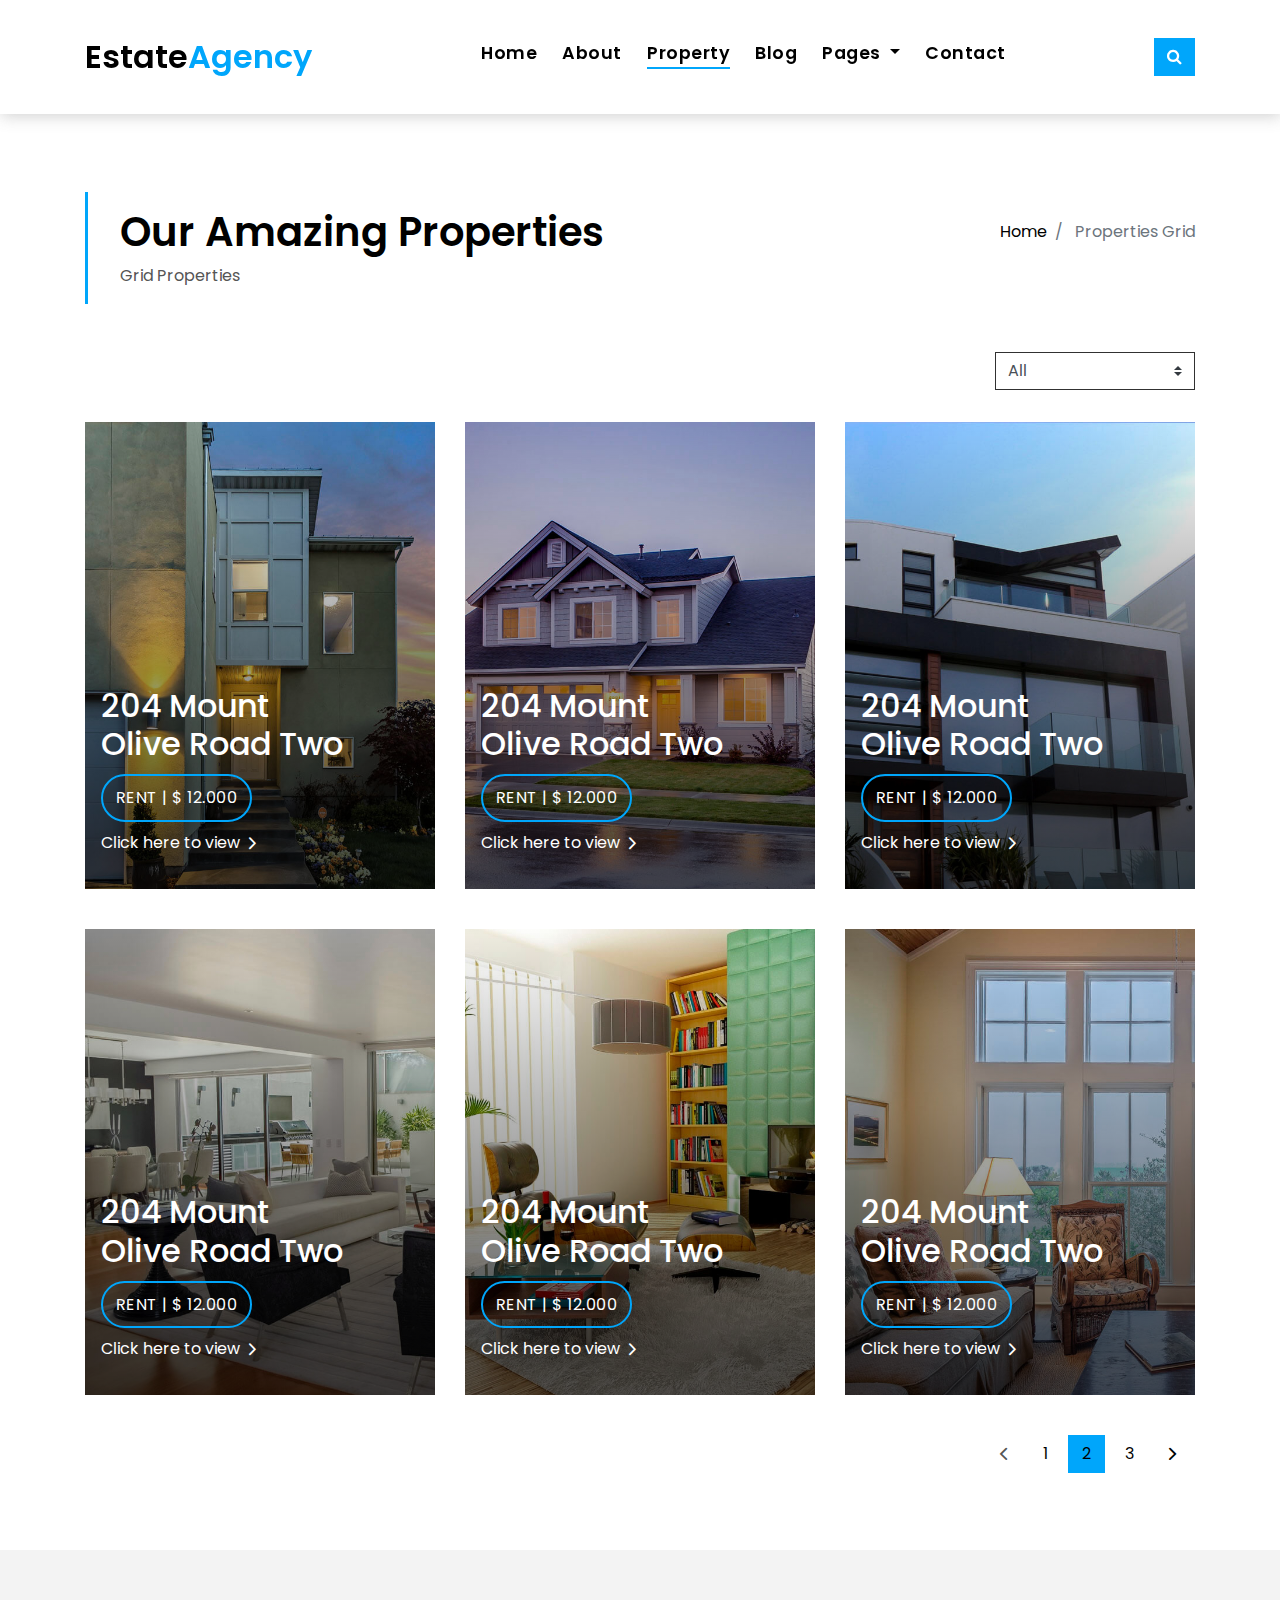
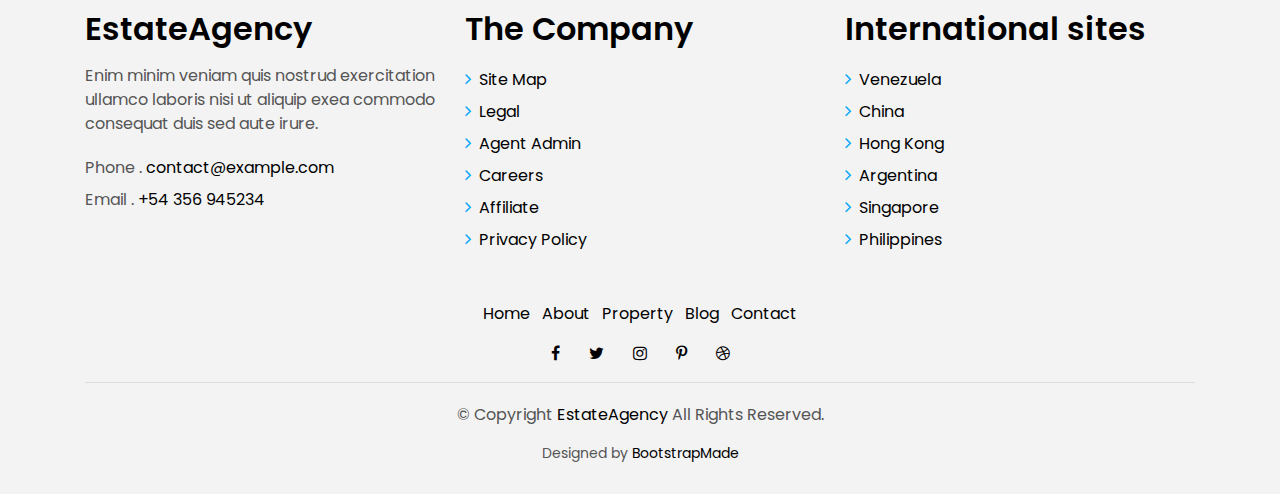
<file: property-grid.html>
<!DOCTYPE html>
<html lang="en">
<head>
  <meta charset="utf-8">
  <title>EstateAgency Bootstrap Template</title>
  <meta content="width=device-width, initial-scale=1.0" name="viewport">
  <meta content="" name="keywords">
  <meta content="" name="description">

  <!-- Favicons -->
  <link href="img/favicon.png" rel="icon">
  <link href="img/apple-touch-icon.png" rel="apple-touch-icon">

  <!-- Google Fonts -->
  <link href="https://fonts.googleapis.com/css?family=Poppins:300,400,500,600,700" rel="stylesheet">

  <!-- Bootstrap CSS File -->
  <link href="lib/bootstrap/css/bootstrap.min.css" rel="stylesheet">

  <!-- Libraries CSS Files -->
  <link href="lib/font-awesome/css/font-awesome.min.css" rel="stylesheet">
  <link href="lib/animate/animate.min.css" rel="stylesheet">
  <link href="lib/ionicons/css/ionicons.min.css" rel="stylesheet">
  <link href="lib/owlcarousel/assets/owl.carousel.min.css" rel="stylesheet">

  <!-- Main Stylesheet File -->
  <link href="css/style.css" rel="stylesheet">

  <!-- =======================================================
    Theme Name: EstateAgency
    Theme URL: https://bootstrapmade.com/real-estate-agency-bootstrap-template/
    Author: BootstrapMade.com
    License: https://bootstrapmade.com/license/
  ======================================================= -->
</head>

<body>

  <div class="click-closed"></div>
  <!--/ Form Search Star /-->
  <div class="box-collapse">
    <div class="title-box-d">
      <h3 class="title-d">Search Property</h3>
    </div>
    <span class="close-box-collapse right-boxed ion-ios-close"></span>
    <div class="box-collapse-wrap form">
      <form class="form-a">
        <div class="row">
          <div class="col-md-12 mb-2">
            <div class="form-group">
              <label for="Type">Keyword</label>
              <input type="text" class="form-control form-control-lg form-control-a" placeholder="Keyword">
            </div>
          </div>
          <div class="col-md-6 mb-2">
            <div class="form-group">
              <label for="Type">Type</label>
              <select class="form-control form-control-lg form-control-a" id="Type">
                <option>All Type</option>
                <option>For Rent</option>
                <option>For Sale</option>
                <option>Open House</option>
              </select>
            </div>
          </div>
          <div class="col-md-6 mb-2">
            <div class="form-group">
              <label for="city">City</label>
              <select class="form-control form-control-lg form-control-a" id="city">
                <option>All City</option>
                <option>Alabama</option>
                <option>Arizona</option>
                <option>California</option>
                <option>Colorado</option>
              </select>
            </div>
          </div>
          <div class="col-md-6 mb-2">
            <div class="form-group">
              <label for="bedrooms">Bedrooms</label>
              <select class="form-control form-control-lg form-control-a" id="bedrooms">
                <option>Any</option>
                <option>01</option>
                <option>02</option>
                <option>03</option>
              </select>
            </div>
          </div>
          <div class="col-md-6 mb-2">
            <div class="form-group">
              <label for="garages">Garages</label>
              <select class="form-control form-control-lg form-control-a" id="garages">
                <option>Any</option>
                <option>01</option>
                <option>02</option>
                <option>03</option>
                <option>04</option>
              </select>
            </div>
          </div>
          <div class="col-md-6 mb-2">
            <div class="form-group">
              <label for="bathrooms">Bathrooms</label>
              <select class="form-control form-control-lg form-control-a" id="bathrooms">
                <option>Any</option>
                <option>01</option>
                <option>02</option>
                <option>03</option>
              </select>
            </div>
          </div>
          <div class="col-md-6 mb-2">
            <div class="form-group">
              <label for="price">Min Price</label>
              <select class="form-control form-control-lg form-control-a" id="price">
                <option>Unlimite</option>
                <option>$50,000</option>
                <option>$100,000</option>
                <option>$150,000</option>
                <option>$200,000</option>
              </select>
            </div>
          </div>
          <div class="col-md-12">
            <button type="submit" class="btn btn-b">Search Property</button>
          </div>
        </div>
      </form>
    </div>
  </div>
  <!--/ Form Search End /-->

  <!--/ Nav Star /-->
  <nav class="navbar navbar-default navbar-trans navbar-expand-lg fixed-top">
    <div class="container">
      <button class="navbar-toggler collapsed" type="button" data-toggle="collapse" data-target="#navbarDefault"
        aria-controls="navbarDefault" aria-expanded="false" aria-label="Toggle navigation">
        <span></span>
        <span></span>
        <span></span>
      </button>
      <a class="navbar-brand text-brand" href="index.html">Estate<span class="color-b">Agency</span></a>
      <button type="button" class="btn btn-link nav-search navbar-toggle-box-collapse d-md-none" data-toggle="collapse"
        data-target="#navbarTogglerDemo01" aria-expanded="false">
        <span class="fa fa-search" aria-hidden="true"></span>
      </button>
      <div class="navbar-collapse collapse justify-content-center" id="navbarDefault">
        <ul class="navbar-nav">
          <li class="nav-item">
            <a class="nav-link" href="index.html">Home</a>
          </li>
          <li class="nav-item">
            <a class="nav-link" href="about.html">About</a>
          </li>
          <li class="nav-item">
            <a class="nav-link active" href="property-grid.html">Property</a>
          </li>
          <li class="nav-item">
            <a class="nav-link" href="blog-grid.html">Blog</a>
          </li>
          <li class="nav-item dropdown">
            <a class="nav-link dropdown-toggle" href="#" id="navbarDropdown" role="button" data-toggle="dropdown"
              aria-haspopup="true" aria-expanded="false">
              Pages
            </a>
            <div class="dropdown-menu" aria-labelledby="navbarDropdown">
              <a class="dropdown-item" href="property-single.html">Property Single</a>
              <a class="dropdown-item" href="blog-single.html">Blog Single</a>
              <a class="dropdown-item" href="agents-grid.html">Agents Grid</a>
              <a class="dropdown-item" href="agent-single.html">Agent Single</a>
            </div>
          </li>
          <li class="nav-item">
            <a class="nav-link" href="contact.html">Contact</a>
          </li>
        </ul>
      </div>
      <button type="button" class="btn btn-b-n navbar-toggle-box-collapse d-none d-md-block" data-toggle="collapse"
        data-target="#navbarTogglerDemo01" aria-expanded="false">
        <span class="fa fa-search" aria-hidden="true"></span>
      </button>
    </div>
  </nav>
  <!--/ Nav End /-->

  <!--/ Intro Single star /-->
  <section class="intro-single">
    <div class="container">
      <div class="row">
        <div class="col-md-12 col-lg-8">
          <div class="title-single-box">
            <h1 class="title-single">Our Amazing Properties</h1>
            <span class="color-text-a">Grid Properties</span>
          </div>
        </div>
        <div class="col-md-12 col-lg-4">
          <nav aria-label="breadcrumb" class="breadcrumb-box d-flex justify-content-lg-end">
            <ol class="breadcrumb">
              <li class="breadcrumb-item">
                <a href="#">Home</a>
              </li>
              <li class="breadcrumb-item active" aria-current="page">
                Properties Grid
              </li>
            </ol>
          </nav>
        </div>
      </div>
    </div>
  </section>
  <!--/ Intro Single End /-->

  <!--/ Property Grid Star /-->
  <section class="property-grid grid">
    <div class="container">
      <div class="row">
        <div class="col-sm-12">
          <div class="grid-option">
            <form>
              <select class="custom-select">
                <option selected>All</option>
                <option value="1">New to Old</option>
                <option value="2">For Rent</option>
                <option value="3">For Sale</option>
              </select>
            </form>
          </div>
        </div>
        <div class="col-md-4">
          <div class="card-box-a card-shadow">
            <div class="img-box-a">
              <img src="img/property-1.jpg" alt="" class="img-a img-fluid">
            </div>
            <div class="card-overlay">
              <div class="card-overlay-a-content">
                <div class="card-header-a">
                  <h2 class="card-title-a">
                    <a href="#">204 Mount
                      <br /> Olive Road Two</a>
                  </h2>
                </div>
                <div class="card-body-a">
                  <div class="price-box d-flex">
                    <span class="price-a">rent | $ 12.000</span>
                  </div>
                  <a href="property-single.html" class="link-a">Click here to view
                    <span class="ion-ios-arrow-forward"></span>
                  </a>
                </div>
                <div class="card-footer-a">
                  <ul class="card-info d-flex justify-content-around">
                    <li>
                      <h4 class="card-info-title">Area</h4>
                      <span>340m
                        <sup>2</sup>
                      </span>
                    </li>
                    <li>
                      <h4 class="card-info-title">Beds</h4>
                      <span>2</span>
                    </li>
                    <li>
                      <h4 class="card-info-title">Baths</h4>
                      <span>4</span>
                    </li>
                    <li>
                      <h4 class="card-info-title">Garages</h4>
                      <span>1</span>
                    </li>
                  </ul>
                </div>
              </div>
            </div>
          </div>
        </div>
        <div class="col-md-4">
          <div class="card-box-a card-shadow">
            <div class="img-box-a">
              <img src="img/property-3.jpg" alt="" class="img-a img-fluid">
            </div>
            <div class="card-overlay">
              <div class="card-overlay-a-content">
                <div class="card-header-a">
                  <h2 class="card-title-a">
                    <a href="#">204 Mount
                      <br /> Olive Road Two</a>
                  </h2>
                </div>
                <div class="card-body-a">
                  <div class="price-box d-flex">
                    <span class="price-a">rent | $ 12.000</span>
                  </div>
                  <a href="property-single.html" class="link-a">Click here to view
                    <span class="ion-ios-arrow-forward"></span>
                  </a>
                </div>
                <div class="card-footer-a">
                  <ul class="card-info d-flex justify-content-around">
                    <li>
                      <h4 class="card-info-title">Area</h4>
                      <span>340m
                        <sup>2</sup>
                      </span>
                    </li>
                    <li>
                      <h4 class="card-info-title">Beds</h4>
                      <span>2</span>
                    </li>
                    <li>
                      <h4 class="card-info-title">Baths</h4>
                      <span>4</span>
                    </li>
                    <li>
                      <h4 class="card-info-title">Garages</h4>
                      <span>1</span>
                    </li>
                  </ul>
                </div>
              </div>
            </div>
          </div>
        </div>
        <div class="col-md-4">
          <div class="card-box-a card-shadow">
            <div class="img-box-a">
              <img src="img/property-6.jpg" alt="" class="img-a img-fluid">
            </div>
            <div class="card-overlay">
              <div class="card-overlay-a-content">
                <div class="card-header-a">
                  <h2 class="card-title-a">
                    <a href="#">204 Mount
                      <br /> Olive Road Two</a>
                  </h2>
                </div>
                <div class="card-body-a">
                  <div class="price-box d-flex">
                    <span class="price-a">rent | $ 12.000</span>
                  </div>
                  <a href="property-single.html" class="link-a">Click here to view
                    <span class="ion-ios-arrow-forward"></span>
                  </a>
                </div>
                <div class="card-footer-a">
                  <ul class="card-info d-flex justify-content-around">
                    <li>
                      <h4 class="card-info-title">Area</h4>
                      <span>340m
                        <sup>2</sup>
                      </span>
                    </li>
                    <li>
                      <h4 class="card-info-title">Beds</h4>
                      <span>2</span>
                    </li>
                    <li>
                      <h4 class="card-info-title">Baths</h4>
                      <span>4</span>
                    </li>
                    <li>
                      <h4 class="card-info-title">Garages</h4>
                      <span>1</span>
                    </li>
                  </ul>
                </div>
              </div>
            </div>
          </div>
        </div>
        <div class="col-md-4">
          <div class="card-box-a card-shadow">
            <div class="img-box-a">
              <img src="img/property-7.jpg" alt="" class="img-a img-fluid">
            </div>
            <div class="card-overlay">
              <div class="card-overlay-a-content">
                <div class="card-header-a">
                  <h2 class="card-title-a">
                    <a href="#">204 Mount
                      <br /> Olive Road Two</a>
                  </h2>
                </div>
                <div class="card-body-a">
                  <div class="price-box d-flex">
                    <span class="price-a">rent | $ 12.000</span>
                  </div>
                  <a href="property-single.html" class="link-a">Click here to view
                    <span class="ion-ios-arrow-forward"></span>
                  </a>
                </div>
                <div class="card-footer-a">
                  <ul class="card-info d-flex justify-content-around">
                    <li>
                      <h4 class="card-info-title">Area</h4>
                      <span>340m
                        <sup>2</sup>
                      </span>
                    </li>
                    <li>
                      <h4 class="card-info-title">Beds</h4>
                      <span>2</span>
                    </li>
                    <li>
                      <h4 class="card-info-title">Baths</h4>
                      <span>4</span>
                    </li>
                    <li>
                      <h4 class="card-info-title">Garages</h4>
                      <span>1</span>
                    </li>
                  </ul>
                </div>
              </div>
            </div>
          </div>
        </div>
        <div class="col-md-4">
          <div class="card-box-a card-shadow">
            <div class="img-box-a">
              <img src="img/property-8.jpg" alt="" class="img-a img-fluid">
            </div>
            <div class="card-overlay">
              <div class="card-overlay-a-content">
                <div class="card-header-a">
                  <h2 class="card-title-a">
                    <a href="#">204 Mount
                      <br /> Olive Road Two</a>
                  </h2>
                </div>
                <div class="card-body-a">
                  <div class="price-box d-flex">
                    <span class="price-a">rent | $ 12.000</span>
                  </div>
                  <a href="property-single.html" class="link-a">Click here to view
                    <span class="ion-ios-arrow-forward"></span>
                  </a>
                </div>
                <div class="card-footer-a">
                  <ul class="card-info d-flex justify-content-around">
                    <li>
                      <h4 class="card-info-title">Area</h4>
                      <span>340m
                        <sup>2</sup>
                      </span>
                    </li>
                    <li>
                      <h4 class="card-info-title">Beds</h4>
                      <span>2</span>
                    </li>
                    <li>
                      <h4 class="card-info-title">Baths</h4>
                      <span>4</span>
                    </li>
                    <li>
                      <h4 class="card-info-title">Garages</h4>
                      <span>1</span>
                    </li>
                  </ul>
                </div>
              </div>
            </div>
          </div>
        </div>
        <div class="col-md-4">
          <div class="card-box-a card-shadow">
            <div class="img-box-a">
              <img src="img/property-10.jpg" alt="" class="img-a img-fluid">
            </div>
            <div class="card-overlay">
              <div class="card-overlay-a-content">
                <div class="card-header-a">
                  <h2 class="card-title-a">
                    <a href="#">204 Mount
                      <br /> Olive Road Two</a>
                  </h2>
                </div>
                <div class="card-body-a">
                  <div class="price-box d-flex">
                    <span class="price-a">rent | $ 12.000</span>
                  </div>
                  <a href="property-single.html" class="link-a">Click here to view
                    <span class="ion-ios-arrow-forward"></span>
                  </a>
                </div>
                <div class="card-footer-a">
                  <ul class="card-info d-flex justify-content-around">
                    <li>
                      <h4 class="card-info-title">Area</h4>
                      <span>340m
                        <sup>2</sup>
                      </span>
                    </li>
                    <li>
                      <h4 class="card-info-title">Beds</h4>
                      <span>2</span>
                    </li>
                    <li>
                      <h4 class="card-info-title">Baths</h4>
                      <span>4</span>
                    </li>
                    <li>
                      <h4 class="card-info-title">Garages</h4>
                      <span>1</span>
                    </li>
                  </ul>
                </div>
              </div>
            </div>
          </div>
        </div>
      </div>
      <div class="row">
        <div class="col-sm-12">
          <nav class="pagination-a">
            <ul class="pagination justify-content-end">
              <li class="page-item disabled">
                <a class="page-link" href="#" tabindex="-1">
                  <span class="ion-ios-arrow-back"></span>
                </a>
              </li>
              <li class="page-item">
                <a class="page-link" href="#">1</a>
              </li>
              <li class="page-item active">
                <a class="page-link" href="#">2</a>
              </li>
              <li class="page-item">
                <a class="page-link" href="#">3</a>
              </li>
              <li class="page-item next">
                <a class="page-link" href="#">
                  <span class="ion-ios-arrow-forward"></span>
                </a>
              </li>
            </ul>
          </nav>
        </div>
      </div>
    </div>
  </section>
  <!--/ Property Grid End /-->

  <!--/ footer Star /-->
  <section class="section-footer">
    <div class="container">
      <div class="row">
        <div class="col-sm-12 col-md-4">
          <div class="widget-a">
            <div class="w-header-a">
              <h3 class="w-title-a text-brand">EstateAgency</h3>
            </div>
            <div class="w-body-a">
              <p class="w-text-a color-text-a">
                Enim minim veniam quis nostrud exercitation ullamco laboris nisi ut aliquip exea commodo consequat duis
                sed aute irure.
              </p>
            </div>
            <div class="w-footer-a">
              <ul class="list-unstyled">
                <li class="color-a">
                  <span class="color-text-a">Phone .</span> contact@example.com</li>
                <li class="color-a">
                  <span class="color-text-a">Email .</span> +54 356 945234</li>
              </ul>
            </div>
          </div>
        </div>
        <div class="col-sm-12 col-md-4 section-md-t3">
          <div class="widget-a">
            <div class="w-header-a">
              <h3 class="w-title-a text-brand">The Company</h3>
            </div>
            <div class="w-body-a">
              <div class="w-body-a">
                <ul class="list-unstyled">
                  <li class="item-list-a">
                    <i class="fa fa-angle-right"></i> <a href="#">Site Map</a>
                  </li>
                  <li class="item-list-a">
                    <i class="fa fa-angle-right"></i> <a href="#">Legal</a>
                  </li>
                  <li class="item-list-a">
                    <i class="fa fa-angle-right"></i> <a href="#">Agent Admin</a>
                  </li>
                  <li class="item-list-a">
                    <i class="fa fa-angle-right"></i> <a href="#">Careers</a>
                  </li>
                  <li class="item-list-a">
                    <i class="fa fa-angle-right"></i> <a href="#">Affiliate</a>
                  </li>
                  <li class="item-list-a">
                    <i class="fa fa-angle-right"></i> <a href="#">Privacy Policy</a>
                  </li>
                </ul>
              </div>
            </div>
          </div>
        </div>
        <div class="col-sm-12 col-md-4 section-md-t3">
          <div class="widget-a">
            <div class="w-header-a">
              <h3 class="w-title-a text-brand">International sites</h3>
            </div>
            <div class="w-body-a">
              <ul class="list-unstyled">
                <li class="item-list-a">
                  <i class="fa fa-angle-right"></i> <a href="#">Venezuela</a>
                </li>
                <li class="item-list-a">
                  <i class="fa fa-angle-right"></i> <a href="#">China</a>
                </li>
                <li class="item-list-a">
                  <i class="fa fa-angle-right"></i> <a href="#">Hong Kong</a>
                </li>
                <li class="item-list-a">
                  <i class="fa fa-angle-right"></i> <a href="#">Argentina</a>
                </li>
                <li class="item-list-a">
                  <i class="fa fa-angle-right"></i> <a href="#">Singapore</a>
                </li>
                <li class="item-list-a">
                  <i class="fa fa-angle-right"></i> <a href="#">Philippines</a>
                </li>
              </ul>
            </div>
          </div>
        </div>
      </div>
    </div>
  </section>
  <footer>
    <div class="container">
      <div class="row">
        <div class="col-md-12">
          <nav class="nav-footer">
            <ul class="list-inline">
              <li class="list-inline-item">
                <a href="#">Home</a>
              </li>
              <li class="list-inline-item">
                <a href="#">About</a>
              </li>
              <li class="list-inline-item">
                <a href="#">Property</a>
              </li>
              <li class="list-inline-item">
                <a href="#">Blog</a>
              </li>
              <li class="list-inline-item">
                <a href="#">Contact</a>
              </li>
            </ul>
          </nav>
          <div class="socials-a">
            <ul class="list-inline">
              <li class="list-inline-item">
                <a href="#">
                  <i class="fa fa-facebook" aria-hidden="true"></i>
                </a>
              </li>
              <li class="list-inline-item">
                <a href="#">
                  <i class="fa fa-twitter" aria-hidden="true"></i>
                </a>
              </li>
              <li class="list-inline-item">
                <a href="#">
                  <i class="fa fa-instagram" aria-hidden="true"></i>
                </a>
              </li>
              <li class="list-inline-item">
                <a href="#">
                  <i class="fa fa-pinterest-p" aria-hidden="true"></i>
                </a>
              </li>
              <li class="list-inline-item">
                <a href="#">
                  <i class="fa fa-dribbble" aria-hidden="true"></i>
                </a>
              </li>
            </ul>
          </div>
          <div class="copyright-footer">
            <p class="copyright color-text-a">
              &copy; Copyright
              <span class="color-a">EstateAgency</span> All Rights Reserved.
            </p>
          </div>
          <div class="credits">
            <!--
              All the links in the footer should remain intact.
              You can delete the links only if you purchased the pro version.
              Licensing information: https://bootstrapmade.com/license/
              Purchase the pro version with working PHP/AJAX contact form: https://bootstrapmade.com/buy/?theme=EstateAgency
            -->
            Designed by <a href="https://bootstrapmade.com/">BootstrapMade</a>
          </div>
        </div>
      </div>
    </div>
  </footer>
  <!--/ Footer End /-->

  <a href="#" class="back-to-top"><i class="fa fa-chevron-up"></i></a>
  <div id="preloader"></div>

  <!-- JavaScript Libraries -->
  <script src="lib/jquery/jquery.min.js"></script>
  <script src="lib/jquery/jquery-migrate.min.js"></script>
  <script src="lib/popper/popper.min.js"></script>
  <script src="lib/bootstrap/js/bootstrap.min.js"></script>
  <script src="lib/easing/easing.min.js"></script>
  <script src="lib/owlcarousel/owl.carousel.min.js"></script>
  <script src="lib/scrollreveal/scrollreveal.min.js"></script>
  <!-- Contact Form JavaScript File -->
  <script src="contactform/contactform.js"></script>

  <!-- Template Main Javascript File -->
  <script src="js/main.js"></script>

</body>
</html>
</file>
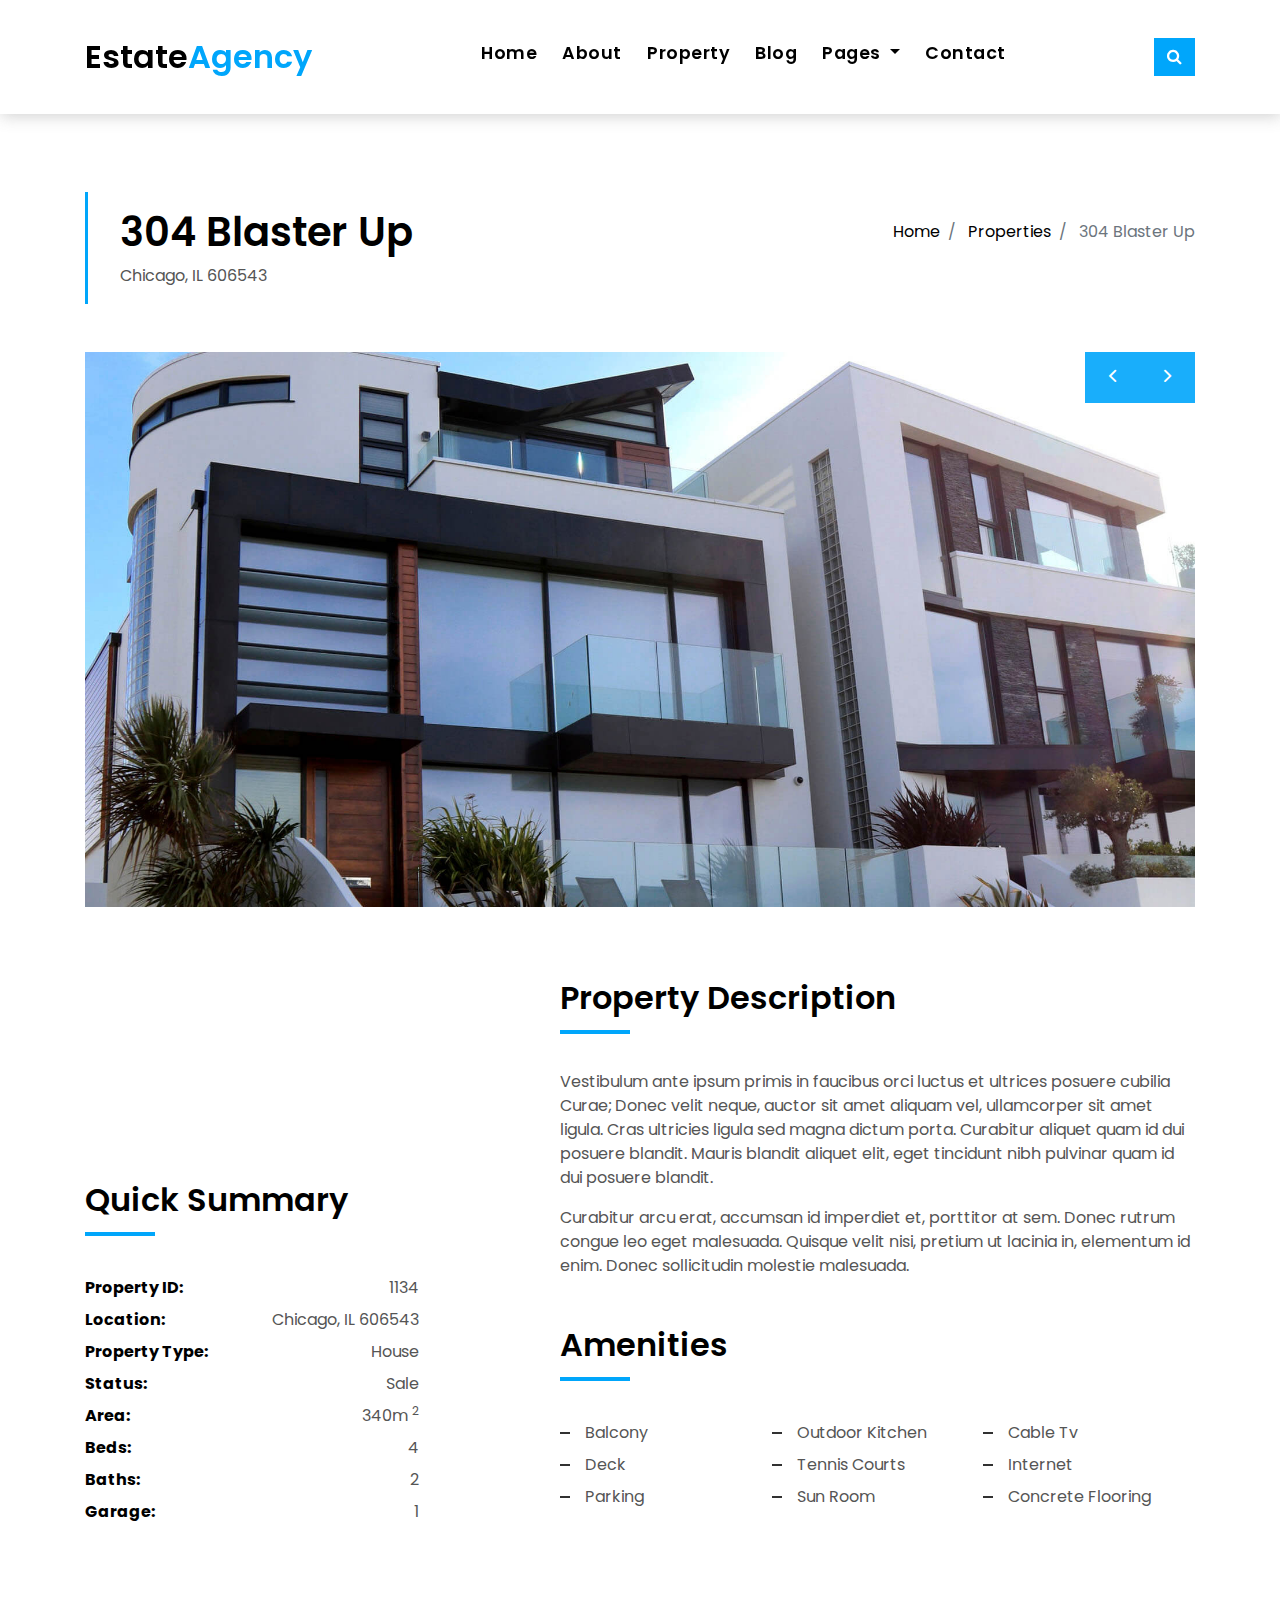
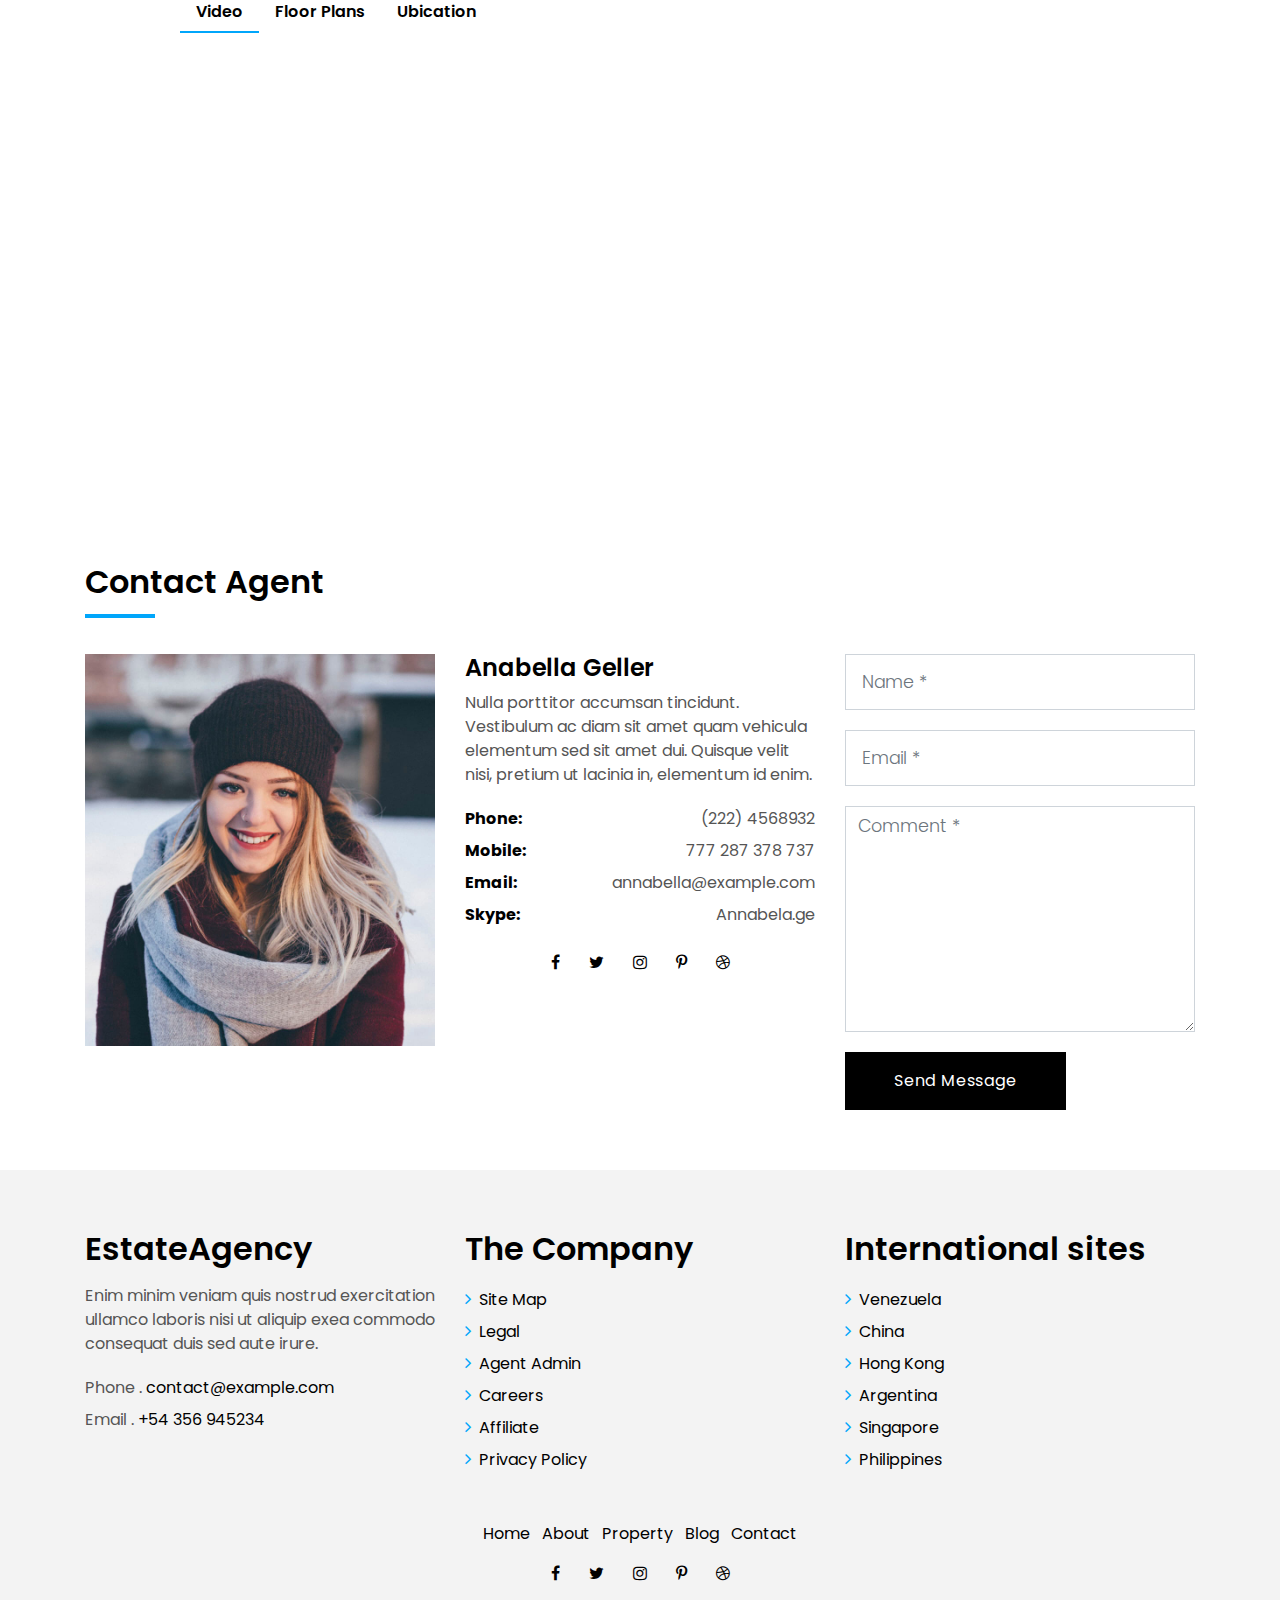
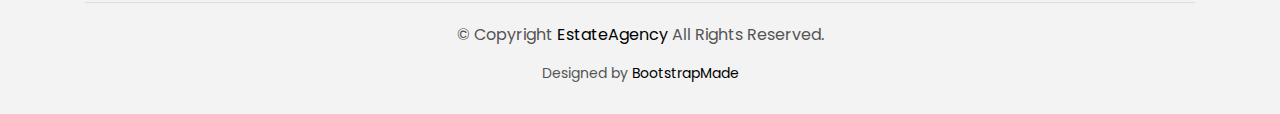
<file: property-single.html>
<!DOCTYPE html>
<html lang="en">
<head>
  <meta charset="utf-8">
  <title>EstateAgency Bootstrap Template</title>
  <meta content="width=device-width, initial-scale=1.0" name="viewport">
  <meta content="" name="keywords">
  <meta content="" name="description">

  <!-- Favicons -->
  <link href="img/favicon.png" rel="icon">
  <link href="img/apple-touch-icon.png" rel="apple-touch-icon">

  <!-- Google Fonts -->
  <link href="https://fonts.googleapis.com/css?family=Poppins:300,400,500,600,700" rel="stylesheet">

  <!-- Bootstrap CSS File -->
  <link href="lib/bootstrap/css/bootstrap.min.css" rel="stylesheet">

  <!-- Libraries CSS Files -->
  <link href="lib/font-awesome/css/font-awesome.min.css" rel="stylesheet">
  <link href="lib/animate/animate.min.css" rel="stylesheet">
  <link href="lib/ionicons/css/ionicons.min.css" rel="stylesheet">
  <link href="lib/owlcarousel/assets/owl.carousel.min.css" rel="stylesheet">

  <!-- Main Stylesheet File -->
  <link href="css/style.css" rel="stylesheet">

  <!-- =======================================================
    Theme Name: EstateAgency
    Theme URL: https://bootstrapmade.com/real-estate-agency-bootstrap-template/
    Author: BootstrapMade.com
    License: https://bootstrapmade.com/license/
  ======================================================= -->
</head>

<body>

  <div class="click-closed"></div>
  <!--/ Form Search Star /-->
  <div class="box-collapse">
    <div class="title-box-d">
      <h3 class="title-d">Search Property</h3>
    </div>
    <span class="close-box-collapse right-boxed ion-ios-close"></span>
    <div class="box-collapse-wrap form">
      <form class="form-a">
        <div class="row">
          <div class="col-md-12 mb-2">
            <div class="form-group">
              <label for="Type">Keyword</label>
              <input type="text" class="form-control form-control-lg form-control-a" placeholder="Keyword">
            </div>
          </div>
          <div class="col-md-6 mb-2">
            <div class="form-group">
              <label for="Type">Type</label>
              <select class="form-control form-control-lg form-control-a" id="Type">
                <option>All Type</option>
                <option>For Rent</option>
                <option>For Sale</option>
                <option>Open House</option>
              </select>
            </div>
          </div>
          <div class="col-md-6 mb-2">
            <div class="form-group">
              <label for="city">City</label>
              <select class="form-control form-control-lg form-control-a" id="city">
                <option>All City</option>
                <option>Alabama</option>
                <option>Arizona</option>
                <option>California</option>
                <option>Colorado</option>
              </select>
            </div>
          </div>
          <div class="col-md-6 mb-2">
            <div class="form-group">
              <label for="bedrooms">Bedrooms</label>
              <select class="form-control form-control-lg form-control-a" id="bedrooms">
                <option>Any</option>
                <option>01</option>
                <option>02</option>
                <option>03</option>
              </select>
            </div>
          </div>
          <div class="col-md-6 mb-2">
            <div class="form-group">
              <label for="garages">Garages</label>
              <select class="form-control form-control-lg form-control-a" id="garages">
                <option>Any</option>
                <option>01</option>
                <option>02</option>
                <option>03</option>
                <option>04</option>
              </select>
            </div>
          </div>
          <div class="col-md-6 mb-2">
            <div class="form-group">
              <label for="bathrooms">Bathrooms</label>
              <select class="form-control form-control-lg form-control-a" id="bathrooms">
                <option>Any</option>
                <option>01</option>
                <option>02</option>
                <option>03</option>
              </select>
            </div>
          </div>
          <div class="col-md-6 mb-2">
            <div class="form-group">
              <label for="price">Min Price</label>
              <select class="form-control form-control-lg form-control-a" id="price">
                <option>Unlimite</option>
                <option>$50,000</option>
                <option>$100,000</option>
                <option>$150,000</option>
                <option>$200,000</option>
              </select>
            </div>
          </div>
          <div class="col-md-12">
            <button type="submit" class="btn btn-b">Search Property</button>
          </div>
        </div>
      </form>
    </div>
  </div>
  <!--/ Form Search End /-->

  <!--/ Nav Star /-->
  <nav class="navbar navbar-default navbar-trans navbar-expand-lg fixed-top">
    <div class="container">
      <button class="navbar-toggler collapsed" type="button" data-toggle="collapse" data-target="#navbarDefault"
        aria-controls="navbarDefault" aria-expanded="false" aria-label="Toggle navigation">
        <span></span>
        <span></span>
        <span></span>
      </button>
      <a class="navbar-brand text-brand" href="index.html">Estate<span class="color-b">Agency</span></a>
      <button type="button" class="btn btn-link nav-search navbar-toggle-box-collapse d-md-none" data-toggle="collapse"
        data-target="#navbarTogglerDemo01" aria-expanded="false">
        <span class="fa fa-search" aria-hidden="true"></span>
      </button>
      <div class="navbar-collapse collapse justify-content-center" id="navbarDefault">
        <ul class="navbar-nav">
          <li class="nav-item">
            <a class="nav-link" href="index.html">Home</a>
          </li>
          <li class="nav-item">
            <a class="nav-link" href="about.html">About</a>
          </li>
          <li class="nav-item">
            <a class="nav-link" href="property-grid.html">Property</a>
          </li>
          <li class="nav-item">
            <a class="nav-link" href="blog-grid.html">Blog</a>
          </li>
          <li class="nav-item dropdown">
            <a class="nav-link dropdown-toggle" href="#" id="navbarDropdown" role="button" data-toggle="dropdown"
              aria-haspopup="true" aria-expanded="false">
              Pages
            </a>
            <div class="dropdown-menu" aria-labelledby="navbarDropdown">
              <a class="dropdown-item active" href="property-single.html">Property Single</a>
              <a class="dropdown-item" href="blog-single.html">Blog Single</a>
              <a class="dropdown-item" href="agents-grid.html">Agents Grid</a>
              <a class="dropdown-item" href="agent-single.html">Agent Single</a>
            </div>
          </li>
          <li class="nav-item">
            <a class="nav-link" href="contact.html">Contact</a>
          </li>
        </ul>
      </div>
      <button type="button" class="btn btn-b-n navbar-toggle-box-collapse d-none d-md-block" data-toggle="collapse"
        data-target="#navbarTogglerDemo01" aria-expanded="false">
        <span class="fa fa-search" aria-hidden="true"></span>
      </button>
    </div>
  </nav>
  <!--/ Nav End /-->

  <!--/ Intro Single star /-->
  <section class="intro-single">
    <div class="container">
      <div class="row">
        <div class="col-md-12 col-lg-8">
          <div class="title-single-box">
            <h1 class="title-single">304 Blaster Up</h1>
            <span class="color-text-a">Chicago, IL 606543</span>
          </div>
        </div>
        <div class="col-md-12 col-lg-4">
          <nav aria-label="breadcrumb" class="breadcrumb-box d-flex justify-content-lg-end">
            <ol class="breadcrumb">
              <li class="breadcrumb-item">
                <a href="index.html">Home</a>
              </li>
              <li class="breadcrumb-item">
                <a href="property-grid.html">Properties</a>
              </li>
              <li class="breadcrumb-item active" aria-current="page">
                304 Blaster Up
              </li>
            </ol>
          </nav>
        </div>
      </div>
    </div>
  </section>
  <!--/ Intro Single End /-->

  <!--/ Property Single Star /-->
  <section class="property-single nav-arrow-b">
    <div class="container">
      <div class="row">
        <div class="col-sm-12">
          <div id="property-single-carousel" class="owl-carousel owl-arrow gallery-property">
            <div class="carousel-item-b">
              <img src="img/slide-2.jpg" alt="">
            </div>
            <div class="carousel-item-b">
              <img src="img/slide-3.jpg" alt="">
            </div>
            <div class="carousel-item-b">
              <img src="img/slide-1.jpg" alt="">
            </div>
          </div>
          <div class="row justify-content-between">
            <div class="col-md-5 col-lg-4">
              <div class="property-price d-flex justify-content-center foo">
                <div class="card-header-c d-flex">
                  <div class="card-box-ico">
                    <span class="ion-money">$</span>
                  </div>
                  <div class="card-title-c align-self-center">
                    <h5 class="title-c">15000</h5>
                  </div>
                </div>
              </div>
              <div class="property-summary">
                <div class="row">
                  <div class="col-sm-12">
                    <div class="title-box-d section-t4">
                      <h3 class="title-d">Quick Summary</h3>
                    </div>
                  </div>
                </div>
                <div class="summary-list">
                  <ul class="list">
                    <li class="d-flex justify-content-between">
                      <strong>Property ID:</strong>
                      <span>1134</span>
                    </li>
                    <li class="d-flex justify-content-between">
                      <strong>Location:</strong>
                      <span>Chicago, IL 606543</span>
                    </li>
                    <li class="d-flex justify-content-between">
                      <strong>Property Type:</strong>
                      <span>House</span>
                    </li>
                    <li class="d-flex justify-content-between">
                      <strong>Status:</strong>
                      <span>Sale</span>
                    </li>
                    <li class="d-flex justify-content-between">
                      <strong>Area:</strong>
                      <span>340m
                        <sup>2</sup>
                      </span>
                    </li>
                    <li class="d-flex justify-content-between">
                      <strong>Beds:</strong>
                      <span>4</span>
                    </li>
                    <li class="d-flex justify-content-between">
                      <strong>Baths:</strong>
                      <span>2</span>
                    </li>
                    <li class="d-flex justify-content-between">
                      <strong>Garage:</strong>
                      <span>1</span>
                    </li>
                  </ul>
                </div>
              </div>
            </div>
            <div class="col-md-7 col-lg-7 section-md-t3">
              <div class="row">
                <div class="col-sm-12">
                  <div class="title-box-d">
                    <h3 class="title-d">Property Description</h3>
                  </div>
                </div>
              </div>
              <div class="property-description">
                <p class="description color-text-a">
                  Vestibulum ante ipsum primis in faucibus orci luctus et ultrices posuere cubilia Curae; Donec velit
                  neque, auctor sit amet
                  aliquam vel, ullamcorper sit amet ligula. Cras ultricies ligula sed magna dictum porta.
                  Curabitur aliquet quam id dui posuere blandit. Mauris blandit aliquet elit, eget tincidunt
                  nibh pulvinar quam id dui posuere blandit.
                </p>
                <p class="description color-text-a no-margin">
                  Curabitur arcu erat, accumsan id imperdiet et, porttitor at sem. Donec rutrum congue leo eget
                  malesuada. Quisque velit nisi,
                  pretium ut lacinia in, elementum id enim. Donec sollicitudin molestie malesuada.
                </p>
              </div>
              <div class="row section-t3">
                <div class="col-sm-12">
                  <div class="title-box-d">
                    <h3 class="title-d">Amenities</h3>
                  </div>
                </div>
              </div>
              <div class="amenities-list color-text-a">
                <ul class="list-a no-margin">
                  <li>Balcony</li>
                  <li>Outdoor Kitchen</li>
                  <li>Cable Tv</li>
                  <li>Deck</li>
                  <li>Tennis Courts</li>
                  <li>Internet</li>
                  <li>Parking</li>
                  <li>Sun Room</li>
                  <li>Concrete Flooring</li>
                </ul>
              </div>
            </div>
          </div>
        </div>
        <div class="col-md-10 offset-md-1">
          <ul class="nav nav-pills-a nav-pills mb-3 section-t3" id="pills-tab" role="tablist">
            <li class="nav-item">
              <a class="nav-link active" id="pills-video-tab" data-toggle="pill" href="#pills-video" role="tab"
                aria-controls="pills-video" aria-selected="true">Video</a>
            </li>
            <li class="nav-item">
              <a class="nav-link" id="pills-plans-tab" data-toggle="pill" href="#pills-plans" role="tab" aria-controls="pills-plans"
                aria-selected="false">Floor Plans</a>
            </li>
            <li class="nav-item">
              <a class="nav-link" id="pills-map-tab" data-toggle="pill" href="#pills-map" role="tab" aria-controls="pills-map"
                aria-selected="false">Ubication</a>
            </li>
          </ul>
          <div class="tab-content" id="pills-tabContent">
            <div class="tab-pane fade show active" id="pills-video" role="tabpanel" aria-labelledby="pills-video-tab">
              <iframe src="https://player.vimeo.com/video/73221098" width="100%" height="460" frameborder="0"
                webkitallowfullscreen mozallowfullscreen allowfullscreen></iframe>
            </div>
            <div class="tab-pane fade" id="pills-plans" role="tabpanel" aria-labelledby="pills-plans-tab">
              <img src="img/plan2.jpg" alt="" class="img-fluid">
            </div>
            <div class="tab-pane fade" id="pills-map" role="tabpanel" aria-labelledby="pills-map-tab">
              <iframe src="https://www.google.com/maps/embed?pb=!1m18!1m12!1m3!1d3022.1422937950147!2d-73.98731968482413!3d40.75889497932681!2m3!1f0!2f0!3f0!3m2!1i1024!2i768!4f13.1!3m3!1m2!1s0x89c25855c6480299%3A0x55194ec5a1ae072e!2sTimes+Square!5e0!3m2!1ses-419!2sve!4v1510329142834"
                width="100%" height="460" frameborder="0" style="border:0" allowfullscreen></iframe>
            </div>
          </div>
        </div>
        <div class="col-md-12">
          <div class="row section-t3">
            <div class="col-sm-12">
              <div class="title-box-d">
                <h3 class="title-d">Contact Agent</h3>
              </div>
            </div>
          </div>
          <div class="row">
            <div class="col-md-6 col-lg-4">
              <img src="img/agent-4.jpg" alt="" class="img-fluid">
            </div>
            <div class="col-md-6 col-lg-4">
              <div class="property-agent">
                <h4 class="title-agent">Anabella Geller</h4>
                <p class="color-text-a">
                  Nulla porttitor accumsan tincidunt. Vestibulum ac diam sit amet quam vehicula elementum sed sit amet
                  dui. Quisque velit nisi,
                  pretium ut lacinia in, elementum id enim.
                </p>
                <ul class="list-unstyled">
                  <li class="d-flex justify-content-between">
                    <strong>Phone:</strong>
                    <span class="color-text-a">(222) 4568932</span>
                  </li>
                  <li class="d-flex justify-content-between">
                    <strong>Mobile:</strong>
                    <span class="color-text-a">777 287 378 737</span>
                  </li>
                  <li class="d-flex justify-content-between">
                    <strong>Email:</strong>
                    <span class="color-text-a">annabella@example.com</span>
                  </li>
                  <li class="d-flex justify-content-between">
                    <strong>Skype:</strong>
                    <span class="color-text-a">Annabela.ge</span>
                  </li>
                </ul>
                <div class="socials-a">
                  <ul class="list-inline">
                    <li class="list-inline-item">
                      <a href="#">
                        <i class="fa fa-facebook" aria-hidden="true"></i>
                      </a>
                    </li>
                    <li class="list-inline-item">
                      <a href="#">
                        <i class="fa fa-twitter" aria-hidden="true"></i>
                      </a>
                    </li>
                    <li class="list-inline-item">
                      <a href="#">
                        <i class="fa fa-instagram" aria-hidden="true"></i>
                      </a>
                    </li>
                    <li class="list-inline-item">
                      <a href="#">
                        <i class="fa fa-pinterest-p" aria-hidden="true"></i>
                      </a>
                    </li>
                    <li class="list-inline-item">
                      <a href="#">
                        <i class="fa fa-dribbble" aria-hidden="true"></i>
                      </a>
                    </li>
                  </ul>
                </div>
              </div>
            </div>
            <div class="col-md-12 col-lg-4">
              <div class="property-contact">
                <form class="form-a">
                  <div class="row">
                    <div class="col-md-12 mb-1">
                      <div class="form-group">
                        <input type="text" class="form-control form-control-lg form-control-a" id="inputName"
                          placeholder="Name *" required>
                      </div>
                    </div>
                    <div class="col-md-12 mb-1">
                      <div class="form-group">
                        <input type="email" class="form-control form-control-lg form-control-a" id="inputEmail1"
                          placeholder="Email *" required>
                      </div>
                    </div>
                    <div class="col-md-12 mb-1">
                      <div class="form-group">
                        <textarea id="textMessage" class="form-control" placeholder="Comment *" name="message" cols="45"
                          rows="8" required></textarea>
                      </div>
                    </div>
                    <div class="col-md-12">
                      <button type="submit" class="btn btn-a">Send Message</button>
                    </div>
                  </div>
                </form>
              </div>
            </div>
          </div>
        </div>
      </div>
    </div>
  </section>
  <!--/ Property Single End /-->

  <!--/ footer Star /-->
  <section class="section-footer">
    <div class="container">
      <div class="row">
        <div class="col-sm-12 col-md-4">
          <div class="widget-a">
            <div class="w-header-a">
              <h3 class="w-title-a text-brand">EstateAgency</h3>
            </div>
            <div class="w-body-a">
              <p class="w-text-a color-text-a">
                Enim minim veniam quis nostrud exercitation ullamco laboris nisi ut aliquip exea commodo consequat duis
                sed aute irure.
              </p>
            </div>
            <div class="w-footer-a">
              <ul class="list-unstyled">
                <li class="color-a">
                  <span class="color-text-a">Phone .</span> contact@example.com</li>
                <li class="color-a">
                  <span class="color-text-a">Email .</span> +54 356 945234</li>
              </ul>
            </div>
          </div>
        </div>
        <div class="col-sm-12 col-md-4 section-md-t3">
          <div class="widget-a">
            <div class="w-header-a">
              <h3 class="w-title-a text-brand">The Company</h3>
            </div>
            <div class="w-body-a">
              <div class="w-body-a">
                <ul class="list-unstyled">
                  <li class="item-list-a">
                    <i class="fa fa-angle-right"></i> <a href="#">Site Map</a>
                  </li>
                  <li class="item-list-a">
                    <i class="fa fa-angle-right"></i> <a href="#">Legal</a>
                  </li>
                  <li class="item-list-a">
                    <i class="fa fa-angle-right"></i> <a href="#">Agent Admin</a>
                  </li>
                  <li class="item-list-a">
                    <i class="fa fa-angle-right"></i> <a href="#">Careers</a>
                  </li>
                  <li class="item-list-a">
                    <i class="fa fa-angle-right"></i> <a href="#">Affiliate</a>
                  </li>
                  <li class="item-list-a">
                    <i class="fa fa-angle-right"></i> <a href="#">Privacy Policy</a>
                  </li>
                </ul>
              </div>
            </div>
          </div>
        </div>
        <div class="col-sm-12 col-md-4 section-md-t3">
          <div class="widget-a">
            <div class="w-header-a">
              <h3 class="w-title-a text-brand">International sites</h3>
            </div>
            <div class="w-body-a">
              <ul class="list-unstyled">
                <li class="item-list-a">
                  <i class="fa fa-angle-right"></i> <a href="#">Venezuela</a>
                </li>
                <li class="item-list-a">
                  <i class="fa fa-angle-right"></i> <a href="#">China</a>
                </li>
                <li class="item-list-a">
                  <i class="fa fa-angle-right"></i> <a href="#">Hong Kong</a>
                </li>
                <li class="item-list-a">
                  <i class="fa fa-angle-right"></i> <a href="#">Argentina</a>
                </li>
                <li class="item-list-a">
                  <i class="fa fa-angle-right"></i> <a href="#">Singapore</a>
                </li>
                <li class="item-list-a">
                  <i class="fa fa-angle-right"></i> <a href="#">Philippines</a>
                </li>
              </ul>
            </div>
          </div>
        </div>
      </div>
    </div>
  </section>
  <footer>
    <div class="container">
      <div class="row">
        <div class="col-md-12">
          <nav class="nav-footer">
            <ul class="list-inline">
              <li class="list-inline-item">
                <a href="#">Home</a>
              </li>
              <li class="list-inline-item">
                <a href="#">About</a>
              </li>
              <li class="list-inline-item">
                <a href="#">Property</a>
              </li>
              <li class="list-inline-item">
                <a href="#">Blog</a>
              </li>
              <li class="list-inline-item">
                <a href="#">Contact</a>
              </li>
            </ul>
          </nav>
          <div class="socials-a">
            <ul class="list-inline">
              <li class="list-inline-item">
                <a href="#">
                  <i class="fa fa-facebook" aria-hidden="true"></i>
                </a>
              </li>
              <li class="list-inline-item">
                <a href="#">
                  <i class="fa fa-twitter" aria-hidden="true"></i>
                </a>
              </li>
              <li class="list-inline-item">
                <a href="#">
                  <i class="fa fa-instagram" aria-hidden="true"></i>
                </a>
              </li>
              <li class="list-inline-item">
                <a href="#">
                  <i class="fa fa-pinterest-p" aria-hidden="true"></i>
                </a>
              </li>
              <li class="list-inline-item">
                <a href="#">
                  <i class="fa fa-dribbble" aria-hidden="true"></i>
                </a>
              </li>
            </ul>
          </div>
          <div class="copyright-footer">
            <p class="copyright color-text-a">
              &copy; Copyright
              <span class="color-a">EstateAgency</span> All Rights Reserved.
            </p>
          </div>
          <div class="credits">
            <!--
              All the links in the footer should remain intact.
              You can delete the links only if you purchased the pro version.
              Licensing information: https://bootstrapmade.com/license/
              Purchase the pro version with working PHP/AJAX contact form: https://bootstrapmade.com/buy/?theme=EstateAgency
            -->
            Designed by <a href="https://bootstrapmade.com/">BootstrapMade</a>
          </div>
        </div>
      </div>
    </div>
  </footer>
  <!--/ Footer End /-->

  <a href="#" class="back-to-top"><i class="fa fa-chevron-up"></i></a>
  <div id="preloader"></div>

  <!-- JavaScript Libraries -->
  <script src="lib/jquery/jquery.min.js"></script>
  <script src="lib/jquery/jquery-migrate.min.js"></script>
  <script src="lib/popper/popper.min.js"></script>
  <script src="lib/bootstrap/js/bootstrap.min.js"></script>
  <script src="lib/easing/easing.min.js"></script>
  <script src="lib/owlcarousel/owl.carousel.min.js"></script>
  <script src="lib/scrollreveal/scrollreveal.min.js"></script>
  <!-- Contact Form JavaScript File -->
  <script src="contactform/contactform.js"></script>

  <!-- Template Main Javascript File -->
  <script src="js/main.js"></script>

</body>
</html>
</file>
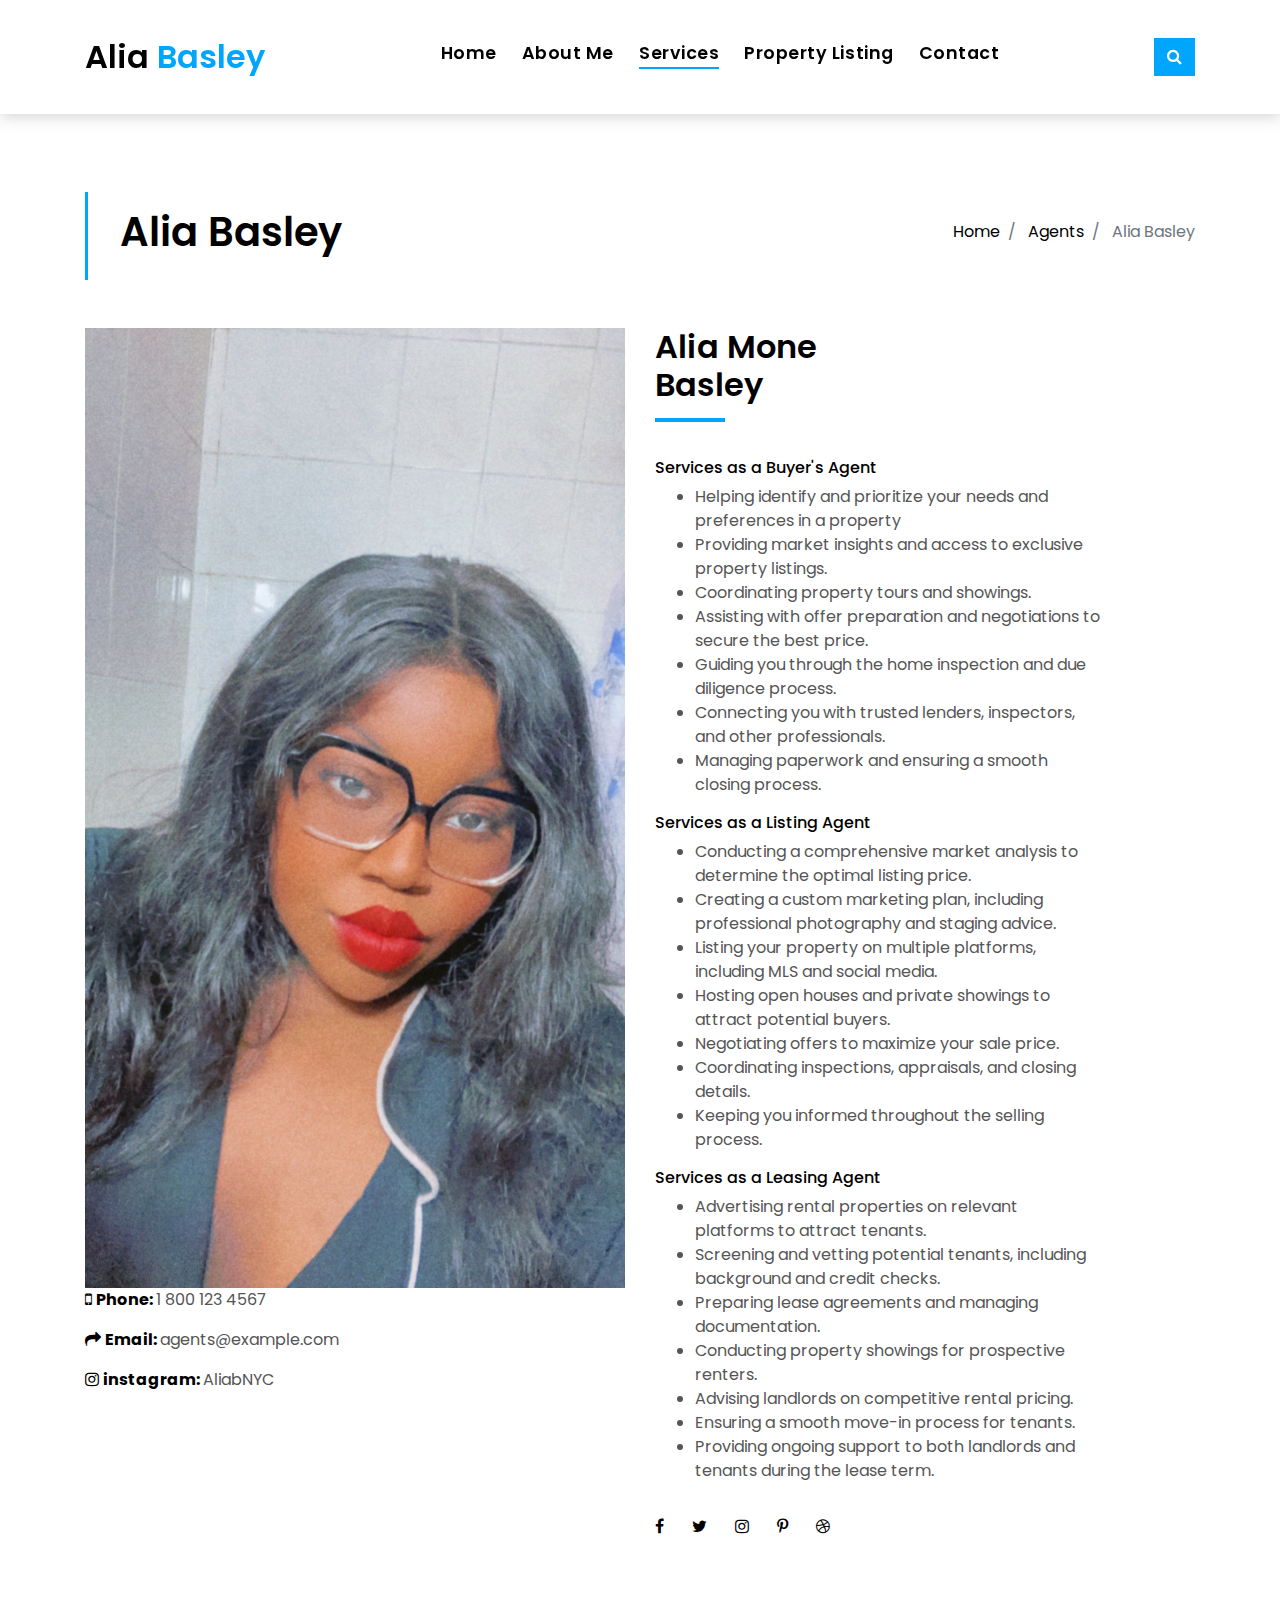
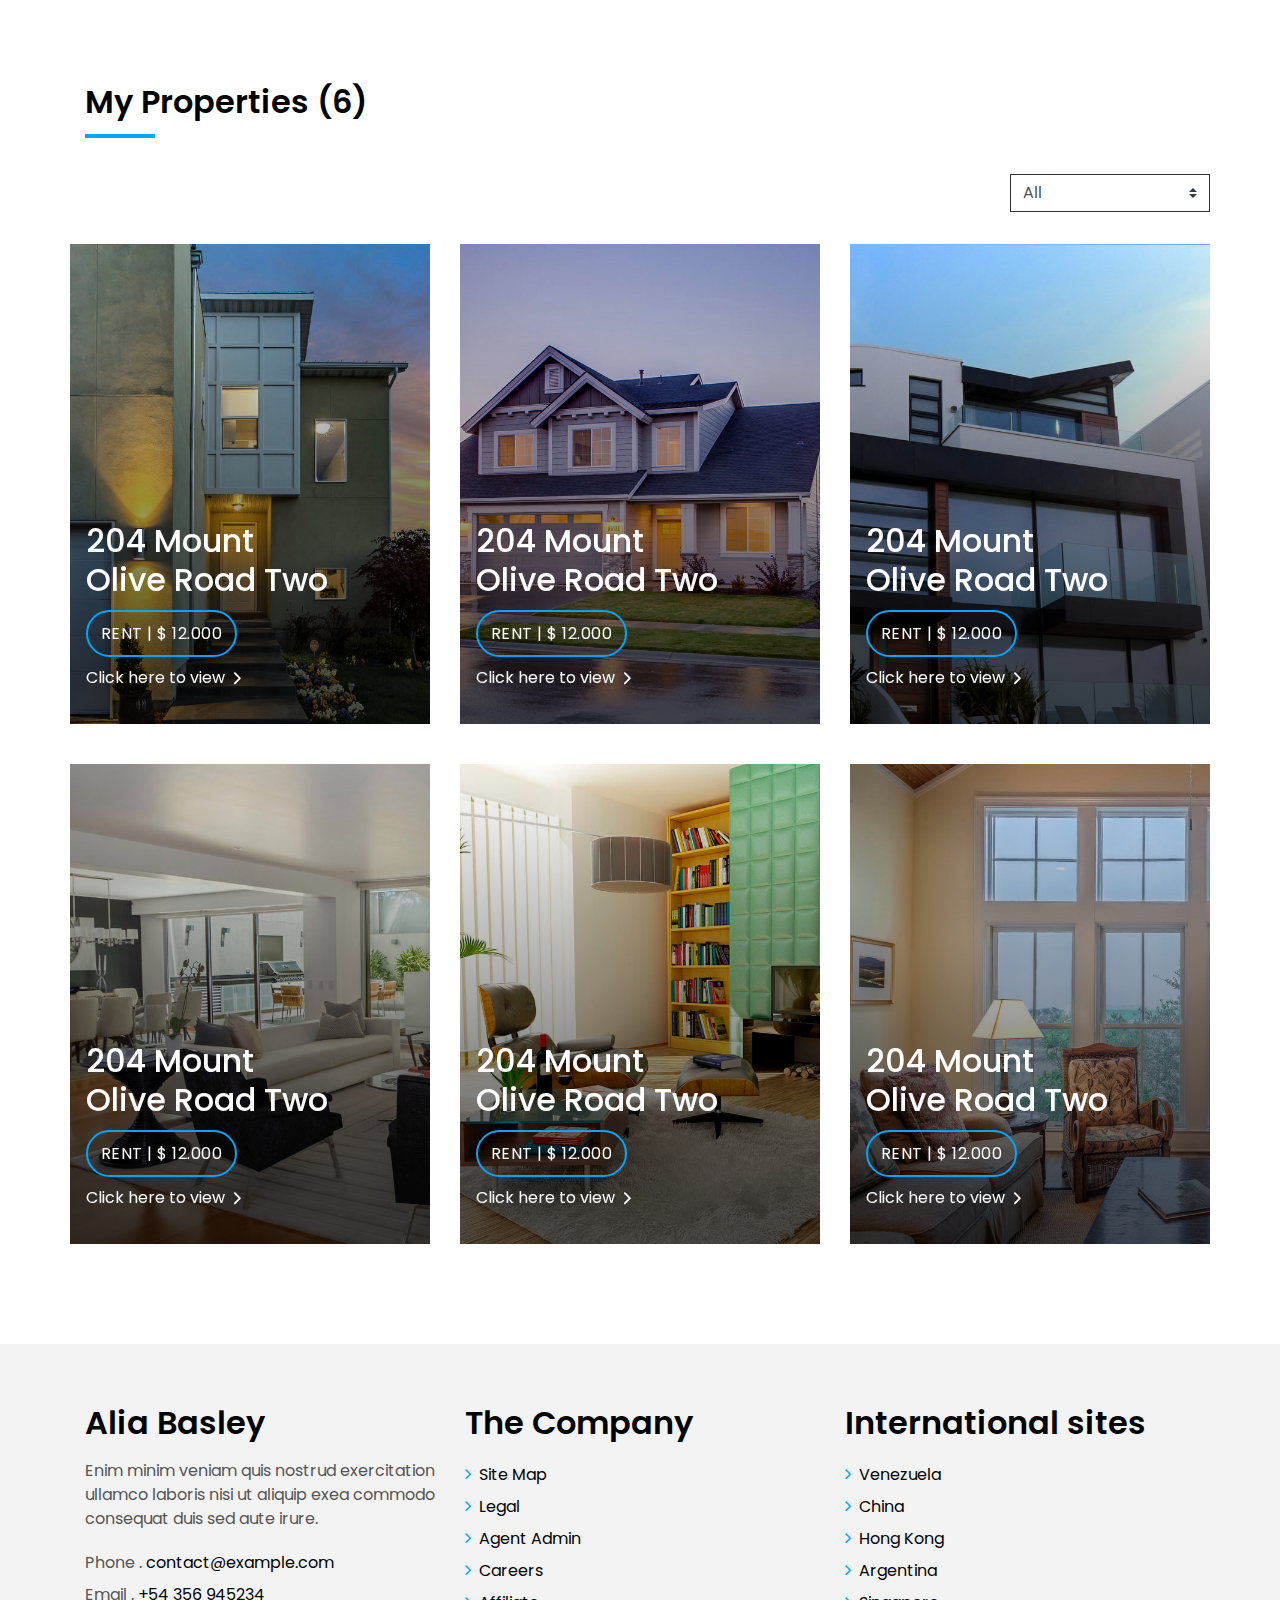
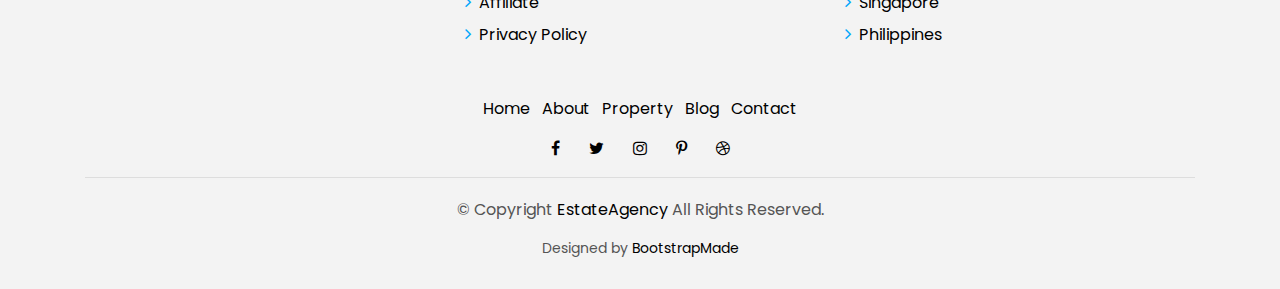
<file: services.html>
<!DOCTYPE html>
<html lang="en">

<head>
    <meta charset="utf-8">
    <title>Services</title>
    <meta content="width=device-width, initial-scale=1.0" name="viewport">
    <meta content="" name="keywords">
    <meta content="" name="description">

    <!-- Favicons -->
    <link href="img/favicon.png" rel="icon">
    <link href="img/apple-touch-icon.png" rel="apple-touch-icon">

    <!-- Google Fonts -->
    <link href="https://fonts.googleapis.com/css?family=Poppins:300,400,500,600,700" rel="stylesheet">

    <!-- Bootstrap CSS File -->
    <link href="lib/bootstrap/css/bootstrap.min.css" rel="stylesheet">

    <!-- Libraries CSS Files -->
    <link href="lib/font-awesome/css/font-awesome.min.css" rel="stylesheet">
    <link href="lib/animate/animate.min.css" rel="stylesheet">
    <link href="lib/ionicons/css/ionicons.min.css" rel="stylesheet">
    <link href="lib/owlcarousel/assets/owl.carousel.min.css" rel="stylesheet">

    <!-- Main Stylesheet File -->
    <link href="css/style.css" rel="stylesheet">

    <!-- =======================================================
    Theme Name: EstateAgency
    Theme URL: https://bootstrapmade.com/real-estate-agency-bootstrap-template/
    Author: BootstrapMade.com
    License: https://bootstrapmade.com/license/
  ======================================================= -->
</head>

<body>

    <div class="click-closed"></div>
    <!--/ Form Search Star /-->
    <div class="box-collapse">
        <div class="title-box-d">
            <h3 class="title-d">Search Property</h3>
        </div>
        <span class="close-box-collapse right-boxed ion-ios-close"></span>
        <div class="box-collapse-wrap form">
            <form class="form-a">
                <div class="row">
                    <div class="col-md-12 mb-2">
                        <div class="form-group">
                            <label for="Type">Keyword</label>
                            <input type="text" class="form-control form-control-lg form-control-a" placeholder="Keyword">
                        </div>
                    </div>
                    <div class="col-md-6 mb-2">
                        <div class="form-group">
                            <label for="Type">Type</label>
                            <select class="form-control form-control-lg form-control-a" id="Type">
                <option>All Type</option>
                <option>For Rent</option>
                <option>For Sale</option>
                <option>Open House</option>
              </select>
                        </div>
                    </div>
                    <div class="col-md-6 mb-2">
                        <div class="form-group">
                            <label for="city">City</label>
                            <select class="form-control form-control-lg form-control-a" id="city">
                <option>All City</option>
                <option>Alabama</option>
                <option>Arizona</option>
                <option>California</option>
                <option>Colorado</option>
              </select>
                        </div>
                    </div>
                    <div class="col-md-6 mb-2">
                        <div class="form-group">
                            <label for="bedrooms">Bedrooms</label>
                            <select class="form-control form-control-lg form-control-a" id="bedrooms">
                <option>Any</option>
                <option>01</option>
                <option>02</option>
                <option>03</option>
              </select>
                        </div>
                    </div>
                    <div class="col-md-6 mb-2">
                        <div class="form-group">
                            <label for="garages">Garages</label>
                            <select class="form-control form-control-lg form-control-a" id="garages">
                <option>Any</option>
                <option>01</option>
                <option>02</option>
                <option>03</option>
                <option>04</option>
              </select>
                        </div>
                    </div>
                    <div class="col-md-6 mb-2">
                        <div class="form-group">
                            <label for="bathrooms">Bathrooms</label>
                            <select class="form-control form-control-lg form-control-a" id="bathrooms">
                <option>Any</option>
                <option>01</option>
                <option>02</option>
                <option>03</option>
              </select>
                        </div>
                    </div>
                    <div class="col-md-6 mb-2">
                        <div class="form-group">
                            <label for="price">Min Price</label>
                            <select class="form-control form-control-lg form-control-a" id="price">
                <option>Unlimite</option>
                <option>$50,000</option>
                <option>$100,000</option>
                <option>$150,000</option>
                <option>$200,000</option>
              </select>
                        </div>
                    </div>
                    <div class="col-md-12">
                        <button type="submit" class="btn btn-b">Search Property</button>
                    </div>
                </div>
            </form>
        </div>
    </div>
    <!--/ Form Search End /-->

    <!--/ Nav Star /-->
    <nav class="navbar navbar-default navbar-trans navbar-expand-lg fixed-top">
        <div class="container">
            <button class="navbar-toggler collapsed" type="button" data-toggle="collapse" data-target="#navbarDefault" aria-controls="navbarDefault" aria-expanded="false" aria-label="Toggle navigation">
    <span></span>
    <span></span>
    <span></span>
  </button>
            <a class="navbar-brand text-brand" href="index.html">Alia <span class="color-b">Basley</span></a>
            <button type="button" class="btn btn-link nav-search navbar-toggle-box-collapse d-md-none" data-toggle="collapse" data-target="#navbarTogglerDemo01" aria-expanded="false">
    <span class="fa fa-search" aria-hidden="true"></span>
  </button>

            <!--Main Nav-->
            <div class="navbar-collapse collapse justify-content-center" id="navbarDefault">
                <ul class="navbar-nav">
                    <li class="nav-item">
                        <a class="nav-link" href="index.html">Home</a>
                    </li>
                    <li class="nav-item">
                        <a class="nav-link" href="about.html">About Me</a>
                    </li>
                    <li class="nav-item">
                        <a class="nav-link active" href="services.html">Services</a>
                    </li>
                    <li class="nav-item">
                        <a class="nav-link" href="TBD.html">Property Listing</a>
                    </li>
                    <li class="nav-item">
                        <a class="nav-link" href="TBD.html">Contact</a>
                    </li>
                </ul>
            </div>
            <button type="button" class="btn btn-b-n navbar-toggle-box-collapse d-none d-md-block" data-toggle="collapse" data-target="#navbarTogglerDemo01" aria-expanded="false">
    <span class="fa fa-search" aria-hidden="true"></span>
  </button>
        </div>
    </nav>
    <!--/ Nav End /-->

    <!--/ Intro Single star /-->
    <section class="intro-single">
        <div class="container">
            <div class="row">
                <div class="col-md-12 col-lg-8">
                    <div class="title-single-box">
                        <h1 class="title-single">Alia Basley</h1>
                        <span class="color-text-a"></span>
                    </div>
                </div>
                <div class="col-md-12 col-lg-4">
                    <nav aria-label="breadcrumb" class="breadcrumb-box d-flex justify-content-lg-end">
                        <ol class="breadcrumb">
                            <li class="breadcrumb-item">
                                <a href="#">Home</a>
                            </li>
                            <li class="breadcrumb-item">
                                <a href="#">Agents</a>
                            </li>
                            <li class="breadcrumb-item active" aria-current="page">
                                Alia Basley
                            </li>
                        </ol>
                    </nav>
                </div>
            </div>
        </div>
    </section>
    <!--/ Intro Single End /-->

    <!--/ Agent Single Star /-->
    <section class="agent-single">
        <div class="container">
            <div class="row">
                <div class="col-sm-12">
                    <div class="row">
                        <div class="col-md-6">
                            <div class="agent-avatar-box">
                                <img src="img/agent-1.jpg" alt="" class="agent-avatar img-fluid">
                                <div class="info-agents color-a">
                                    <p>
                                    <span class="fa fa-mobile-phone"></span>
                                        <strong>Phone: </strong>
                                        <span class="color-text-a"> 1 800 123 4567</span>
                                    </p>
                                    <p>
                                        <span class="fa fa-mail-forward"></span>
                                        <strong>Email: </strong>
                                        <span class="color-text-a"> agents@example.com</span>
                                    </p>
                                    <p>
                                        <span class="fa fa-instagram"></span>
                                        <strong>instagram: </strong>
                                        <span class="color-text-a"> AliabNYC</span>
                                    </p>
                                </div>
                            </div>
                        </div>
                        <div class="col-md-5 section-md-t3">
                            <div class="agent-info-box">
                                <div class="agent-title">
                                    <div class="title-box-d">
                                        <h3 class="title-d">Alia Mone
                                            <br> Basley</h3>
                                    </div>
                                </div>
                                <div class="agent-content mb-3">
                                    
                                    <!-- Listing Of Service -->
                                    <p class="content-d color-text-a">
                                        <h6>
                                            Services as a Buyer's Agent
                                        </h6>
                                        <ul>
                                            <li>Helping identify and prioritize your needs and preferences in a property</li>
                                            <li>Providing market insights and access to exclusive property listings.</li>
                                            <li>Coordinating property tours and showings.</li>
                                            <li>Assisting with offer preparation and negotiations to secure the best price.</li>
                                            <li>Guiding you through the home inspection and due diligence process.</li>
                                            <li>Connecting you with trusted lenders, inspectors, and other professionals.</li>
                                            <li>Managing paperwork and ensuring a smooth closing process.</li>
                                        </ul>
                                        <h6>
                                            Services as a Listing Agent
                                        </h6>
                                        <ul>
                                            <li>Conducting a comprehensive market analysis to determine the optimal listing price.</li>
                                            <li>Creating a custom marketing plan, including professional photography and staging advice.</li>
                                            <li>Listing your property on multiple platforms, including MLS and social media.</li>
                                            <li>Hosting open houses and private showings to attract potential buyers.</li>
                                            <li>Negotiating offers to maximize your sale price.</li>
                                            <li>Coordinating inspections, appraisals, and closing details.</li>
                                            <li>Keeping you informed throughout the selling process.</li>
                                        </ul>
                                        <h6>
                                            Services as a Leasing Agent
                                        </h6>
                                        <ul>
                                            <li>Advertising rental properties on relevant platforms to attract tenants.</li>
                                            <li>Screening and vetting potential tenants, including background and credit checks.</li>
                                            <li>Preparing lease agreements and managing documentation.</li>
                                            <li>Conducting property showings for prospective renters.</li>
                                            <li>Advising landlords on competitive rental pricing.</li>
                                            <li>Ensuring a smooth move-in process for tenants.</li>
                                            <li>Providing ongoing support to both landlords and tenants during the lease term.</li>
                                        </ul>
                                    </p>
                                </div>
                                <div class="socials-footer">
                                    <ul class="list-inline">
                                        <li class="list-inline-item">
                                            <a href="#" class="link-one">
                                                <i class="fa fa-facebook" aria-hidden="true"></i>
                                            </a>
                                        </li>
                                        <li class="list-inline-item">
                                            <a href="#" class="link-one">
                                                <i class="fa fa-twitter" aria-hidden="true"></i>
                                            </a>
                                        </li>
                                        <li class="list-inline-item">
                                            <a href="https://www.instagram.com/aliabnyc" class="link-one">
                                                <i class="fa fa-instagram" aria-hidden="true"></i>
                                            </a>
                                        </li>
                                        <li class="list-inline-item">
                                            <a href="#" class="link-one">
                                                <i class="fa fa-pinterest-p" aria-hidden="true"></i>
                                            </a>
                                        </li>
                                        <li class="list-inline-item">
                                            <a href="#" class="link-one">
                                                <i class="fa fa-dribbble" aria-hidden="true"></i>
                                            </a>
                                        </li>
                                    </ul>
                                </div>
                            </div>
                        </div>
                    </div>
                </div>
                <div class="col-md-12 section-t8">
                    <div class="title-box-d">
                        <h3 class="title-d">My Properties (6)</h3>
                    </div>
                </div>
                <div class="row property-grid grid">
                    <div class="col-sm-12">
                        <div class="grid-option">
                            <form>
                                <select class="custom-select">
                  <option selected>All</option>
                  <option value="1">New to Old</option>
                  <option value="2">For Rent</option>
                  <option value="3">For Sale</option>
                </select>
                            </form>
                        </div>
                    </div>
                    <div class="col-md-4">
                        <div class="card-box-a card-shadow">
                            <div class="img-box-a">
                                <img src="img/property-1.jpg" alt="" class="img-a img-fluid">
                            </div>
                            <div class="card-overlay">
                                <div class="card-overlay-a-content">
                                    <div class="card-header-a">
                                        <h2 class="card-title-a">
                                            <a href="#">204 Mount
                        <br /> Olive Road Two</a>
                                        </h2>
                                    </div>
                                    <div class="card-body-a">
                                        <div class="price-box d-flex">
                                            <span class="price-a">rent | $ 12.000</span>
                                        </div>
                                        <a href="#" class="link-a">Click here to view
                      <span class="ion-ios-arrow-forward"></span>
                    </a>
                                    </div>
                                    <div class="card-footer-a">
                                        <ul class="card-info d-flex justify-content-around">
                                            <li>
                                                <h4 class="card-info-title">Area</h4>
                                                <span>340m
                          <sup>2</sup>
                        </span>
                                            </li>
                                            <li>
                                                <h4 class="card-info-title">Beds</h4>
                                                <span>2</span>
                                            </li>
                                            <li>
                                                <h4 class="card-info-title">Baths</h4>
                                                <span>4</span>
                                            </li>
                                            <li>
                                                <h4 class="card-info-title">Garages</h4>
                                                <span>1</span>
                                            </li>
                                        </ul>
                                    </div>
                                </div>
                            </div>
                        </div>
                    </div>
                    <div class="col-md-4">
                        <div class="card-box-a card-shadow">
                            <div class="img-box-a">
                                <img src="img/property-3.jpg" alt="" class="img-a img-fluid">
                            </div>
                            <div class="card-overlay">
                                <div class="card-overlay-a-content">
                                    <div class="card-header-a">
                                        <h2 class="card-title-a">
                                            <a href="#">204 Mount
                        <br /> Olive Road Two</a>
                                        </h2>
                                    </div>
                                    <div class="card-body-a">
                                        <div class="price-box d-flex">
                                            <span class="price-a">rent | $ 12.000</span>
                                        </div>
                                        <a href="#" class="link-a">Click here to view
                      <span class="ion-ios-arrow-forward"></span>
                    </a>
                                    </div>
                                    <div class="card-footer-a">
                                        <ul class="card-info d-flex justify-content-around">
                                            <li>
                                                <h4 class="card-info-title">Area</h4>
                                                <span>340m
                          <sup>2</sup>
                        </span>
                                            </li>
                                            <li>
                                                <h4 class="card-info-title">Beds</h4>
                                                <span>2</span>
                                            </li>
                                            <li>
                                                <h4 class="card-info-title">Baths</h4>
                                                <span>4</span>
                                            </li>
                                            <li>
                                                <h4 class="card-info-title">Garages</h4>
                                                <span>1</span>
                                            </li>
                                        </ul>
                                    </div>
                                </div>
                            </div>
                        </div>
                    </div>
                    <div class="col-md-4">
                        <div class="card-box-a card-shadow">
                            <div class="img-box-a">
                                <img src="img/property-6.jpg" alt="" class="img-a img-fluid">
                            </div>
                            <div class="card-overlay">
                                <div class="card-overlay-a-content">
                                    <div class="card-header-a">
                                        <h2 class="card-title-a">
                                            <a href="#">204 Mount
                        <br /> Olive Road Two</a>
                                        </h2>
                                    </div>
                                    <div class="card-body-a">
                                        <div class="price-box d-flex">
                                            <span class="price-a">rent | $ 12.000</span>
                                        </div>
                                        <a href="#" class="link-a">Click here to view
                      <span class="ion-ios-arrow-forward"></span>
                    </a>
                                    </div>
                                    <div class="card-footer-a">
                                        <ul class="card-info d-flex justify-content-around">
                                            <li>
                                                <h4 class="card-info-title">Area</h4>
                                                <span>340m
                          <sup>2</sup>
                        </span>
                                            </li>
                                            <li>
                                                <h4 class="card-info-title">Beds</h4>
                                                <span>2</span>
                                            </li>
                                            <li>
                                                <h4 class="card-info-title">Baths</h4>
                                                <span>4</span>
                                            </li>
                                            <li>
                                                <h4 class="card-info-title">Garages</h4>
                                                <span>1</span>
                                            </li>
                                        </ul>
                                    </div>
                                </div>
                            </div>
                        </div>
                    </div>
                    <div class="col-md-4">
                        <div class="card-box-a card-shadow">
                            <div class="img-box-a">
                                <img src="img/property-7.jpg" alt="" class="img-a img-fluid">
                            </div>
                            <div class="card-overlay">
                                <div class="card-overlay-a-content">
                                    <div class="card-header-a">
                                        <h2 class="card-title-a">
                                            <a href="#">204 Mount
                        <br /> Olive Road Two</a>
                                        </h2>
                                    </div>
                                    <div class="card-body-a">
                                        <div class="price-box d-flex">
                                            <span class="price-a">rent | $ 12.000</span>
                                        </div>
                                        <a href="#" class="link-a">Click here to view
                      <span class="ion-ios-arrow-forward"></span>
                    </a>
                                    </div>
                                    <div class="card-footer-a">
                                        <ul class="card-info d-flex justify-content-around">
                                            <li>
                                                <h4 class="card-info-title">Area</h4>
                                                <span>340m
                          <sup>2</sup>
                        </span>
                                            </li>
                                            <li>
                                                <h4 class="card-info-title">Beds</h4>
                                                <span>2</span>
                                            </li>
                                            <li>
                                                <h4 class="card-info-title">Baths</h4>
                                                <span>4</span>
                                            </li>
                                            <li>
                                                <h4 class="card-info-title">Garages</h4>
                                                <span>1</span>
                                            </li>
                                        </ul>
                                    </div>
                                </div>
                            </div>
                        </div>
                    </div>
                    <div class="col-md-4">
                        <div class="card-box-a card-shadow">
                            <div class="img-box-a">
                                <img src="img/property-8.jpg" alt="" class="img-a img-fluid">
                            </div>
                            <div class="card-overlay">
                                <div class="card-overlay-a-content">
                                    <div class="card-header-a">
                                        <h2 class="card-title-a">
                                            <a href="#">204 Mount
                        <br /> Olive Road Two</a>
                                        </h2>
                                    </div>
                                    <div class="card-body-a">
                                        <div class="price-box d-flex">
                                            <span class="price-a">rent | $ 12.000</span>
                                        </div>
                                        <a href="#" class="link-a">Click here to view
                      <span class="ion-ios-arrow-forward"></span>
                    </a>
                                    </div>
                                    <div class="card-footer-a">
                                        <ul class="card-info d-flex justify-content-around">
                                            <li>
                                                <h4 class="card-info-title">Area</h4>
                                                <span>340m
                          <sup>2</sup>
                        </span>
                                            </li>
                                            <li>
                                                <h4 class="card-info-title">Beds</h4>
                                                <span>2</span>
                                            </li>
                                            <li>
                                                <h4 class="card-info-title">Baths</h4>
                                                <span>4</span>
                                            </li>
                                            <li>
                                                <h4 class="card-info-title">Garages</h4>
                                                <span>1</span>
                                            </li>
                                        </ul>
                                    </div>
                                </div>
                            </div>
                        </div>
                    </div>
                    <div class="col-md-4">
                        <div class="card-box-a card-shadow">
                            <div class="img-box-a">
                                <img src="img/property-10.jpg" alt="" class="img-a img-fluid">
                            </div>
                            <div class="card-overlay">
                                <div class="card-overlay-a-content">
                                    <div class="card-header-a">
                                        <h2 class="card-title-a">
                                            <a href="#">204 Mount
                        <br /> Olive Road Two</a>
                                        </h2>
                                    </div>
                                    <div class="card-body-a">
                                        <div class="price-box d-flex">
                                            <span class="price-a">rent | $ 12.000</span>
                                        </div>
                                        <a href="#" class="link-a">Click here to view
                      <span class="ion-ios-arrow-forward"></span>
                    </a>
                                    </div>
                                    <div class="card-footer-a">
                                        <ul class="card-info d-flex justify-content-around">
                                            <li>
                                                <h4 class="card-info-title">Area</h4>
                                                <span>340m
                          <sup>2</sup>
                        </span>
                                            </li>
                                            <li>
                                                <h4 class="card-info-title">Beds</h4>
                                                <span>2</span>
                                            </li>
                                            <li>
                                                <h4 class="card-info-title">Baths</h4>
                                                <span>4</span>
                                            </li>
                                            <li>
                                                <h4 class="card-info-title">Garages</h4>
                                                <span>1</span>
                                            </li>
                                        </ul>
                                    </div>
                                </div>
                            </div>
                        </div>
                    </div>
                </div>
            </div>
        </div>
    </section>
    <!--/ Agent Single End /-->

    <!--/ footer Star /-->
    <section class="section-footer">
        <div class="container">
            <div class="row">
                <div class="col-sm-12 col-md-4">
                    <div class="widget-a">
                        <div class="w-header-a">
                            <h3 class="w-title-a text-brand">Alia Basley</h3>
                        </div>
                        <div class="w-body-a">
                            <p class="w-text-a color-text-a">
                                Enim minim veniam quis nostrud exercitation ullamco laboris nisi ut aliquip exea commodo consequat duis sed aute irure.
                            </p>
                        </div>
                        <div class="w-footer-a">
                            <ul class="list-unstyled">
                                <li class="color-a">
                                    <span class="color-text-a">Phone .</span> contact@example.com</li>
                                <li class="color-a">
                                    <span class="color-text-a">Email .</span> +54 356 945234</li>
                            </ul>
                        </div>
                    </div>
                </div>
                <div class="col-sm-12 col-md-4 section-md-t3">
                    <div class="widget-a">
                        <div class="w-header-a">
                            <h3 class="w-title-a text-brand">The Company</h3>
                        </div>
                        <div class="w-body-a">
                            <div class="w-body-a">
                                <ul class="list-unstyled">
                                    <li class="item-list-a">
                                        <i class="fa fa-angle-right"></i> <a href="#">Site Map</a>
                                    </li>
                                    <li class="item-list-a">
                                        <i class="fa fa-angle-right"></i> <a href="#">Legal</a>
                                    </li>
                                    <li class="item-list-a">
                                        <i class="fa fa-angle-right"></i> <a href="#">Agent Admin</a>
                                    </li>
                                    <li class="item-list-a">
                                        <i class="fa fa-angle-right"></i> <a href="#">Careers</a>
                                    </li>
                                    <li class="item-list-a">
                                        <i class="fa fa-angle-right"></i> <a href="#">Affiliate</a>
                                    </li>
                                    <li class="item-list-a">
                                        <i class="fa fa-angle-right"></i> <a href="#">Privacy Policy</a>
                                    </li>
                                </ul>
                            </div>
                        </div>
                    </div>
                </div>
                <div class="col-sm-12 col-md-4 section-md-t3">
                    <div class="widget-a">
                        <div class="w-header-a">
                            <h3 class="w-title-a text-brand">International sites</h3>
                        </div>
                        <div class="w-body-a">
                            <ul class="list-unstyled">
                                <li class="item-list-a">
                                    <i class="fa fa-angle-right"></i> <a href="#">Venezuela</a>
                                </li>
                                <li class="item-list-a">
                                    <i class="fa fa-angle-right"></i> <a href="#">China</a>
                                </li>
                                <li class="item-list-a">
                                    <i class="fa fa-angle-right"></i> <a href="#">Hong Kong</a>
                                </li>
                                <li class="item-list-a">
                                    <i class="fa fa-angle-right"></i> <a href="#">Argentina</a>
                                </li>
                                <li class="item-list-a">
                                    <i class="fa fa-angle-right"></i> <a href="#">Singapore</a>
                                </li>
                                <li class="item-list-a">
                                    <i class="fa fa-angle-right"></i> <a href="#">Philippines</a>
                                </li>
                            </ul>
                        </div>
                    </div>
                </div>
            </div>
        </div>
    </section>
    <footer>
        <div class="container">
            <div class="row">
                <div class="col-md-12">
                    <nav class="nav-footer">
                        <ul class="list-inline">
                            <li class="list-inline-item">
                                <a href="#">Home</a>
                            </li>
                            <li class="list-inline-item">
                                <a href="#">About</a>
                            </li>
                            <li class="list-inline-item">
                                <a href="#">Property</a>
                            </li>
                            <li class="list-inline-item">
                                <a href="#">Blog</a>
                            </li>
                            <li class="list-inline-item">
                                <a href="#">Contact</a>
                            </li>
                        </ul>
                    </nav>
                    <div class="socials-a">
                        <ul class="list-inline">
                            <li class="list-inline-item">
                                <a href="#">
                                    <i class="fa fa-facebook" aria-hidden="true"></i>
                                </a>
                            </li>
                            <li class="list-inline-item">
                                <a href="#">
                                    <i class="fa fa-twitter" aria-hidden="true"></i>
                                </a>
                            </li>
                            <li class="list-inline-item">
                                <a href="#">
                                    <i class="fa fa-instagram" aria-hidden="true"></i>
                                </a>
                            </li>
                            <li class="list-inline-item">
                                <a href="#">
                                    <i class="fa fa-pinterest-p" aria-hidden="true"></i>
                                </a>
                            </li>
                            <li class="list-inline-item">
                                <a href="#">
                                    <i class="fa fa-dribbble" aria-hidden="true"></i>
                                </a>
                            </li>
                        </ul>
                    </div>
                    <div class="copyright-footer">
                        <p class="copyright color-text-a">
                            &copy; Copyright
                            <span class="color-a">EstateAgency</span> All Rights Reserved.
                        </p>
                    </div>
                    <div class="credits">
                        <!--
              All the links in the footer should remain intact.
              You can delete the links only if you purchased the pro version.
              Licensing information: https://bootstrapmade.com/license/
              Purchase the pro version with working PHP/AJAX contact form: https://bootstrapmade.com/buy/?theme=EstateAgency
            -->
                        Designed by <a href="https://bootstrapmade.com/">BootstrapMade</a>
                    </div>
                </div>
            </div>
        </div>
    </footer>
    <!--/ Footer End /-->

    <a href="#" class="back-to-top"><i class="fa fa-chevron-up"></i></a>
    <div id="preloader"></div>

    <!-- JavaScript Libraries -->
    <script src="lib/jquery/jquery.min.js"></script>
    <script src="lib/jquery/jquery-migrate.min.js"></script>
    <script src="lib/popper/popper.min.js"></script>
    <script src="lib/bootstrap/js/bootstrap.min.js"></script>
    <script src="lib/easing/easing.min.js"></script>
    <script src="lib/owlcarousel/owl.carousel.min.js"></script>
    <script src="lib/scrollreveal/scrollreveal.min.js"></script>
    <!-- Contact Form JavaScript File -->
    <script src="contactform/contactform.js"></script>

    <!-- Template Main Javascript File -->
    <script src="js/main.js"></script>

</body>

</html>
</file>
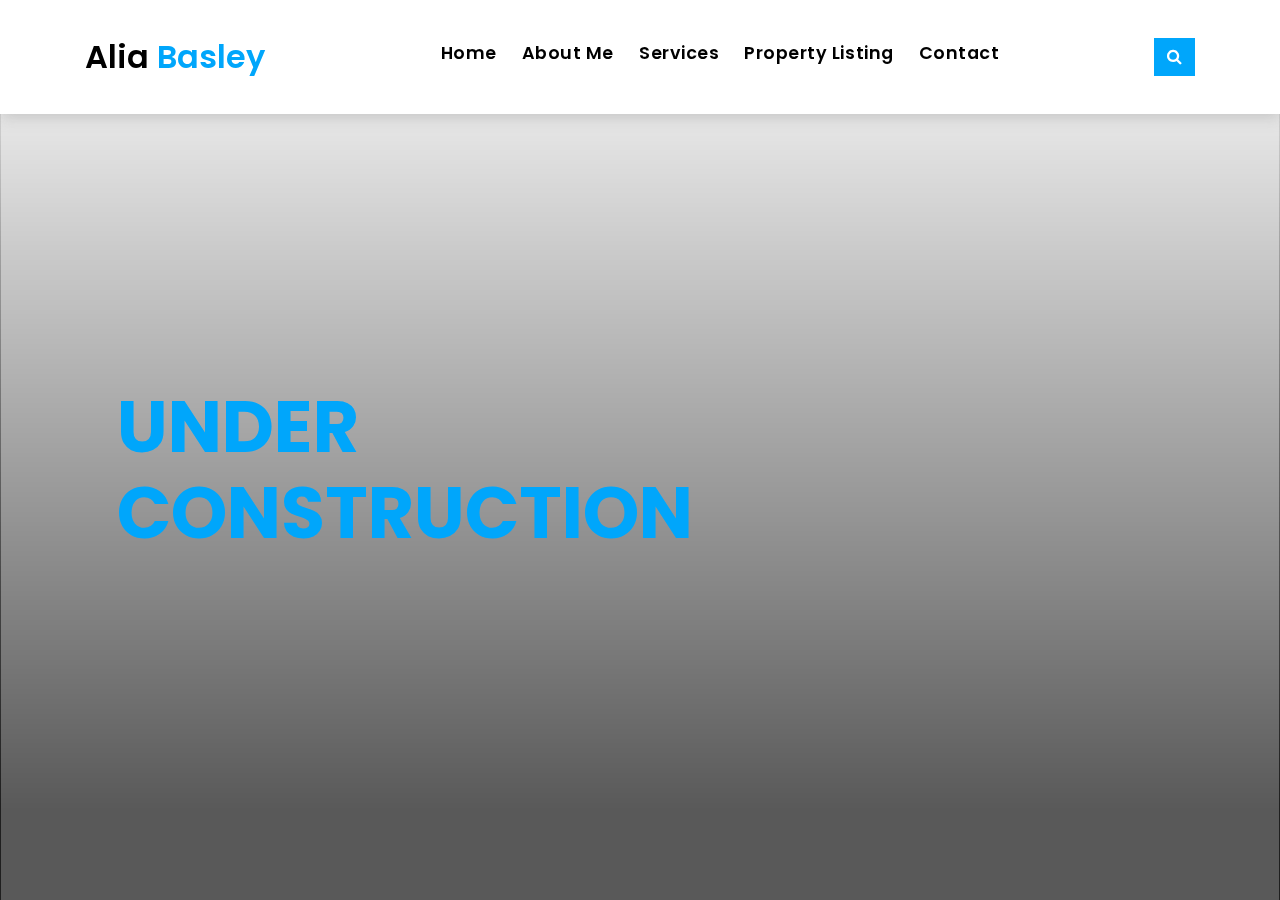
<file: TBD.html>
<!DOCTYPE html>
<html lang="en">

<head>
    <meta charset="utf-8">
    <title>Underconstruction</title>
    <meta content="width=device-width, initial-scale=1.0" name="viewport">
    <meta content="" name="keywords">
    <meta content="" name="description">

    <!-- Favicons -->
    <link href="img/favicon.png" rel="icon">
    <link href="img/apple-touch-icon.png" rel="apple-touch-icon">

    <!-- Google Fonts -->
    <link href="https://fonts.googleapis.com/css?family=Poppins:300,400,500,600,700" rel="stylesheet">

    <!-- Bootstrap CSS File -->
    <link href="lib/bootstrap/css/bootstrap.min.css" rel="stylesheet">

    <!-- Libraries CSS Files -->
    <link href="lib/font-awesome/css/font-awesome.min.css" rel="stylesheet">
    <link href="lib/animate/animate.min.css" rel="stylesheet">
    <link href="lib/ionicons/css/ionicons.min.css" rel="stylesheet">
    <link href="lib/owlcarousel/assets/owl.carousel.min.css" rel="stylesheet">

    <!-- Main Stylesheet File -->
    <link href="css/style.css" rel="stylesheet">

    <!-- =======================================================
    Theme Name: EstateAgency
    Theme URL: https://bootstrapmade.com/real-estate-agency-bootstrap-template/
    Author: BootstrapMade.com
    License: https://bootstrapmade.com/license/
  ======================================================= -->
</head>

<body>

    <div class="click-closed"></div>
    <!--/ Form Search Star /-->
    <div class="box-collapse">
        <div class="title-box-d">
            <h3 class="title-d">Search Property</h3>
        </div>
        <span class="close-box-collapse right-boxed ion-ios-close"></span>
        <div class="box-collapse-wrap form">
            <form class="form-a">
                <div class="row">
                    <div class="col-md-12 mb-2">
                        <div class="form-group">
                            <label for="Type">Keyword</label>
                            <input type="text" class="form-control form-control-lg form-control-a" placeholder="Keyword">
                        </div>
                    </div>
                    <div class="col-md-6 mb-2">
                        <div class="form-group">
                            <label for="Type">Type</label>
                            <select class="form-control form-control-lg form-control-a" id="Type">
                <option>All Type</option>
                <option>For Rent</option>
                <option>For Sale</option>
                <option>Open House</option>
              </select>
                        </div>
                    </div>
                    <div class="col-md-6 mb-2">
                        <div class="form-group">
                            <label for="city">City</label>
                            <select class="form-control form-control-lg form-control-a" id="city">
                <option>All City</option>
                <option>Alabama</option>
                <option>Arizona</option>
                <option>California</option>
                <option>Colorado</option>
              </select>
                        </div>
                    </div>
                    <div class="col-md-6 mb-2">
                        <div class="form-group">
                            <label for="bedrooms">Bedrooms</label>
                            <select class="form-control form-control-lg form-control-a" id="bedrooms">
                <option>Any</option>
                <option>01</option>
                <option>02</option>
                <option>03</option>
              </select>
                        </div>
                    </div>
                    <div class="col-md-6 mb-2">
                        <div class="form-group">
                            <label for="garages">Garages</label>
                            <select class="form-control form-control-lg form-control-a" id="garages">
                <option>Any</option>
                <option>01</option>
                <option>02</option>
                <option>03</option>
                <option>04</option>
              </select>
                        </div>
                    </div>
                    <div class="col-md-6 mb-2">
                        <div class="form-group">
                            <label for="bathrooms">Bathrooms</label>
                            <select class="form-control form-control-lg form-control-a" id="bathrooms">
                <option>Any</option>
                <option>01</option>
                <option>02</option>
                <option>03</option>
              </select>
                        </div>
                    </div>
                    <div class="col-md-6 mb-2">
                        <div class="form-group">
                            <label for="price">Min Price</label>
                            <select class="form-control form-control-lg form-control-a" id="price">
                <option>Unlimite</option>
                <option>$50,000</option>
                <option>$100,000</option>
                <option>$150,000</option>
                <option>$200,000</option>
              </select>
                        </div>
                    </div>
                    <div class="col-md-12">
                        <button type="submit" class="btn btn-b">Search Property</button>
                    </div>
                </div>
            </form>
        </div>
    </div>
    <!--/ Form Search End /-->

    <!--/ Nav Star /-->
    <nav class="navbar navbar-default navbar-trans navbar-expand-lg fixed-top">
        <div class="container">
            <button class="navbar-toggler collapsed" type="button" data-toggle="collapse" data-target="#navbarDefault" aria-controls="navbarDefault" aria-expanded="false" aria-label="Toggle navigation">
        <span></span>
        <span></span>
        <span></span>
      </button>
            <a class="navbar-brand text-brand" href="index.html">Alia <span class="color-b">Basley</span></a>
            <button type="button" class="btn btn-link nav-search navbar-toggle-box-collapse d-md-none" data-toggle="collapse" data-target="#navbarTogglerDemo01" aria-expanded="false">
        <span class="fa fa-search" aria-hidden="true"></span>
      </button>

            <!--Main Nav-->
            <div class="navbar-collapse collapse justify-content-center" id="navbarDefault">
                <ul class="navbar-nav">
                    <li class="nav-item">
                        <a class="nav-link" href="index.html">Home</a>
                    </li>
                    <li class="nav-item">
                        <a class="nav-link" href="about.html">About Me</a>
                    </li>
                    <li class="nav-item">
                        <a class="nav-link" href="services.html">Services</a>
                    </li>
                    <li class="nav-item">
                        <a class="nav-link" href="TBD.html">Property Listing</a>
                    </li>
                    <li class="nav-item">
                        <a class="nav-link" href="TBD.html">Contact</a>
                    </li>
                </ul>
            </div>
            <button type="button" class="btn btn-b-n navbar-toggle-box-collapse d-none d-md-block" data-toggle="collapse" data-target="#navbarTogglerDemo01" aria-expanded="false">
        <span class="fa fa-search" aria-hidden="true"></span>
      </button>
        </div>
    </nav>
    <!--/ Nav End /-->

    <!--/ Carousel Star /-->
    <div class="intro intro-carousel">
        <div id="carousel" class="owl-carousel owl-theme">
            <div class="carousel-item-a intro-item bg-image" style="background-image: url(https://pngimg.com/d/under_construction_PNG63.png)">
                <div class="overlay overlay-a"></div>
                <div class="intro-content display-table">
                    <div class="table-cell">
                        <div class="container">
                            <div class="row">
                                <div class="col-lg-8">
                                    <div class="intro-body">
                                        <h1 class="intro-title mb-4">
                                            <span class="color-b">Under Construction </span></h1>
                                    </div>
                                </div>
                            </div>
                        </div>
                    </div>
                </div>
            </div>
        </div>
    </div>
    </div>
    <!--/ Carousel end /-->

    <!-- JavaScript Libraries -->
    <script src="lib/jquery/jquery.min.js"></script>
    <script src="lib/jquery/jquery-migrate.min.js"></script>
    <script src="lib/popper/popper.min.js"></script>
    <script src="lib/bootstrap/js/bootstrap.min.js"></script>
    <script src="lib/easing/easing.min.js"></script>
    <script src="lib/owlcarousel/owl.carousel.min.js"></script>
    <script src="lib/scrollreveal/scrollreveal.min.js"></script>
    <!-- Contact Form JavaScript File -->
    <script src="contactform/contactform.js"></script>

    <!-- Template Main Javascript File -->
    <script src="js/main.js"></script>

</body>

</html>
</file>
<file: css/style.css>
/*
#00A6FB
#0582CA
#006494
#00a6fb
#051923
*/


/*======================================
//--//-->   STYLES GENERALES
======================================*/

body {
    font-family: 'Poppins', sans-serif;
    color: #555555;
}

h1,
h2,
h3,
h4,
h5,
h6 {
    color: #000000;
}

a {
    color: #000000;
    transition: all .5s ease;
}

a:hover {
    color: #00a6fb;
    text-decoration: none;
}

.link-two {
    color: #000000;
    transition: all .5s ease;
}

.link-two:hover {
    text-decoration: underline;
    color: #000000;
}

.link-one {
    color: #000000;
    transition: all .5s ease;
}

.link-one:hover {
    color: #000000;
    text-decoration: none;
}

.link-icon {
    color: #000000;
    font-weight: 500;
}

.link-icon span {
    font-size: 14px;
    padding-left: 4px;
    vertical-align: middle;
}

.link-a {
    color: #ffffff;
    text-decoration: none;
}

.link-a:hover {
    color: #ffffff;
    text-decoration: none;
}

.link-a span {
    font-size: 18px;
    vertical-align: middle;
    margin-left: 5px;
}

.text-brand {
    color: #000000;
    font-size: 2rem;
    font-weight: 600;
}

.color-a {
    color: #000000;
}

.color-b {
    color: #00a6fb;
}

.color-d {
    color: #adadad;
}

.color-text-a {
    color: #555555;
}

.no-margin {
    margin: 0;
}


/*------/ Nav Pills  /------*/

.nav-pills-a.nav-pills .nav-link {
    color: #000000;
    position: relative;
    font-weight: 600;
}

.nav-pills-a.nav-pills .nav-link.active {
    background-color: transparent;
}

.nav-pills-a.nav-pills .nav-link.active:after {
    content: '';
    position: absolute;
    left: 0;
    bottom: -1px;
    width: 100%;
    height: 2px;
    background-color: #00a6fb;
    z-index: 2;
}


/*------/ Bg Image /------*/

.bg-image {
    background-repeat: no-repeat;
    background-attachment: fixed;
    background-size: cover;
    background-position: center center;
}


/*------/ List a /------*/

.list-a {
    display: inline-block;
    line-height: 2;
    padding: 0;
    list-style: none;
}

.list-a li {
    position: relative;
    width: 50%;
    float: left;
    padding-left: 25px;
    padding-right: 5px;
}

.list-a li:before {
    content: '';
    width: 10px;
    height: 2px;
    position: absolute;
    background-color: #313131;
    top: 15px;
    left: 0;
}


/*------/ Pagination-a /------*/

.pagination-a .pagination .page-link {
    margin: 0 .2rem;
    border-color: transparent;
    padding: .5rem .8rem;
    color: #000000;
}

.pagination-a .pagination .page-link:hover,
.pagination-a .pagination .page-link:active,
.pagination-a .pagination .page-link:focus {
    background-color: #0582CA;
}

.pagination-a .pagination .page-link span {
    font-size: 1.2rem;
}

.pagination-a .pagination .next .page-link {
    padding: .4rem .9rem;
}

.pagination-a .pagination .page-item:last-child .page-link {
    border-top-right-radius: 0;
    border-bottom-right-radius: 0;
}

.pagination-a .pagination .page-item:first-child .page-link {
    border-top-left-radius: 0;
    border-bottom-left-radius: 0;
}

.pagination-a .pagination .page-item.disabled .page-link {
    padding: .4rem .9rem;
    color: #555555;
}

.pagination-a .pagination .page-item.active .page-link {
    background-color: #00a6fb;
}

.a {
    color: #00a6fb;
    font-size: 1.3rem;
}


/*------/ Icon Box /------*/

.icon-box .icon-box-icon {
    display: table-cell;
    vertical-align: top;
    font-size: 36px;
    color: #000000;
    width: 50px;
    padding-top: 8px;
}

.icon-box .icon-box-content {
    padding-top: 18px;
}


/*------/ Space Padding /------*/

.section-t8 {
    padding-top: 8rem;
}

.section-t4 {
    padding-top: 4rem;
}

.section-t3 {
    padding-top: 3rem;
}

.section-b2 {
    padding-bottom: 2rem;
}

.section-tb85 {
    padding: 8rem 0 5rem 0;
}


/*------/ Title /------*/

.title-wrap {
    padding-bottom: 4rem;
}

.title-a {
    font-size: 2.6rem;
    font-weight: 600;
}

.title-link {
    font-size: 1.2rem;
    font-weight: 300;
    padding-top: 1.2rem;
}

.title-link a {
    color: #313131;
}

.title-link span {
    font-size: 20px;
    padding-left: 4px;
    vertical-align: middle;
}

.title-box-d {
    padding-bottom: 1.8rem;
    margin-bottom: 1rem;
    position: relative;
}

.title-box-d .title-d {
    font-weight: 600;
    font-size: 2rem;
}

.title-box-d .title-d:after {
    content: '';
    position: absolute;
    width: 70px;
    height: 4px;
    background-color: #00a6fb;
    bottom: 20px;
    left: 0;
}


/*------/ Display Table & Table Cell /------*/

.display-table {
    width: 100%;
    height: 100%;
    display: table;
}

.table-cell {
    display: table-cell;
    vertical-align: middle;
}


/*------/ Ul Resect /------*/

.ul-resect ul,
.list-a ul,
.box-comments ul {
    list-style: none;
    padding-left: 0;
    margin-bottom: 0;
}


/*------/ Overlay /------*/

.overlay-a {
    background: linear-gradient(to bottom, rgba(0, 0, 0, 0) 0%, rgba(0, 0, 0, 0.2) 27%, rgba(0, 0, 0, 0.65) 90%);
}

.overlay {
    position: absolute;
    top: 0;
    left: 0px;
    padding: 0;
    height: 100%;
    width: 100%;
}


/*------/ Owl carousel /------*/

.owl-theme .owl-dots {
    text-align: center;
    margin-top: 18px;
}

.owl-theme .owl-dots .owl-dot {
    display: inline-block;
}

.owl-theme .owl-dots .owl-dot span {
    width: 16px;
    height: 9px;
    margin: 5px 5px;
    background: #000000;
    border: 0px solid #000000;
    display: block;
    transition: all 0.6s ease-in-out;
    cursor: pointer;
    border-radius: 0px;
}

.owl-theme .owl-dots .owl-dot:hover span {
    background-color: #00a6fb;
}

.owl-theme .owl-dots .owl-dot.active span {
    background-color: #00a6fb;
    width: 35px;
}

.owl-arrow .owl-nav {
    position: absolute;
    top: 0;
    right: 0;
    font-size: 1.8rem;
}

.owl-arrow .owl-nav .owl-prev,
.owl-arrow .owl-nav .owl-next {
    display: inline-block;
    transition: all 0.6s ease-in-out;
    color: #000000;
}

.owl-arrow .owl-nav .owl-prev.disabled,
.owl-arrow .owl-nav .owl-next.disabled {
    transition: all 0.6s ease-in-out;
    color: #adadad;
}

.owl-arrow .owl-nav .owl-next {
    margin-left: 15px;
}

.nav-arrow-a .owl-arrow .owl-nav {
    font-size: 1.8rem;
    margin-top: -110px;
}

.nav-arrow-a .owl-arrow .owl-nav .owl-next {
    margin-left: 15px;
}

.nav-arrow-b .owl-arrow .owl-nav {
    position: absolute;
    top: 0;
    right: 0;
    font-size: 1.2rem;
}

.nav-arrow-b .owl-arrow .owl-nav .owl-prev,
.nav-arrow-b .owl-arrow .owl-nav .owl-next {
    padding: .7rem 1.5rem !important;
    display: inline-block;
    transition: all 0.6s ease-in-out;
    color: #ffffff;
    background-color: #00a6fb;
    opacity: .9;
}

.nav-arrow-b .owl-arrow .owl-nav .owl-prev.disabled,
.nav-arrow-b .owl-arrow .owl-nav .owl-next.disabled {
    transition: all 0.6s ease-in-out;
    color: #ffffff;
}

.nav-arrow-b .owl-arrow .owl-nav .owl-prev:hover,
.nav-arrow-b .owl-arrow .owl-nav .owl-next:hover {
    background-color: #26a356;
}

.nav-arrow-b .owl-arrow .owl-nav .owl-next {
    margin-left: 0px;
}


/*------/ Socials /------*/

.socials-a .list-inline-item:not(:last-child) {
    margin-right: 25px;
}


/* Back to top button */

.back-to-top {
    position: fixed;
    display: none;
    background: #00a6fb;
    color: #fff;
    width: 44px;
    height: 44px;
    text-align: center;
    line-height: 1;
    font-size: 16px;
    border-radius: 50%;
    right: 15px;
    bottom: 15px;
    transition: background 0.5s;
    z-index: 11;
}

.back-to-top i {
    padding-top: 12px;
    color: #fff;
}


/* Prelaoder */

#preloader {
    position: fixed;
    top: 0;
    left: 0;
    right: 0;
    bottom: 0;
    z-index: 9999;
    overflow: hidden;
    background: #fff;
}

#preloader:before {
    content: "";
    position: fixed;
    top: calc(50% - 30px);
    left: calc(50% - 30px);
    border: 6px solid #f2f2f2;
    border-top: 6px solid #00a6fb;
    border-radius: 50%;
    width: 60px;
    height: 60px;
    -webkit-animation: animate-preloader 1s linear infinite;
    animation: animate-preloader 1s linear infinite;
}

@-webkit-keyframes animate-preloader {
    0% {
        -webkit-transform: rotate(0deg);
        transform: rotate(0deg);
    }
    100% {
        -webkit-transform: rotate(360deg);
        transform: rotate(360deg);
    }
}

@keyframes animate-preloader {
    0% {
        -webkit-transform: rotate(0deg);
        transform: rotate(0deg);
    }
    100% {
        -webkit-transform: rotate(360deg);
        transform: rotate(360deg);
    }
}


/*======================================
//--//-->   NAVBAR
======================================*/

.navbar-default {
    transition: all .5s ease-in-out;
    background-color: #ffffff;
    padding-top: 28px;
    padding-bottom: 28px;
    -webkit-backface-visibility: hidden;
    backface-visibility: hidden;
    box-shadow: 1px 2px 15px rgba(100, 100, 100, 0.3);
}

.navbar-default .nav-search {
    color: #000000;
    font-size: 1.5rem;
}

.navbar-default.navbar-reduce {
    box-shadow: 1px 2px 15px rgba(100, 100, 100, 0.3);
}

.navbar-default.navbar-trans,
.navbar-default.navbar-reduce {
    -webkit-backface-visibility: hidden;
    backface-visibility: hidden;
}

.navbar-default.navbar-trans .nav-item,
.navbar-default.navbar-reduce .nav-item {
    position: relative;
    padding-right: 10px;
    padding-bottom: 8px;
    margin-left: 0;
}

.navbar-default.navbar-trans .nav-link,
.navbar-default.navbar-reduce .nav-link {
    font-size: 1.1rem;
    color: #000000;
    font-weight: 600;
    letter-spacing: 0.030em;
    transition: all 0.1s ease-in-out;
    position: relative;
    padding-left: 0;
    padding-right: 0;
}

.navbar-default.navbar-trans .nav-link:before,
.navbar-default.navbar-reduce .nav-link:before {
    content: '';
    position: absolute;
    bottom: 5px;
    left: 0;
    width: 100%;
    height: 2px;
    z-index: 0;
    background-color: #00a6fb;
    -webkit-transform: scaleX(0);
    transform: scaleX(0);
    -webkit-transform-origin: right;
    transform-origin: right;
    transition: opacity .2s ease-out 0.3s, -webkit-transform .2s ease-out;
    transition: transform .2s ease-out, opacity .2s ease-out 0.3s;
    transition: transform .2s ease-out, opacity .2s ease-out 0.3s, -webkit-transform .2s ease-out;
}

.navbar-default.navbar-trans .nav-link:hover,
.navbar-default.navbar-reduce .nav-link:hover {
    color: #000000;
}

.navbar-default.navbar-trans .nav-link:hover:before,
.navbar-default.navbar-reduce .nav-link:hover:before {
    -webkit-transform: scaleX(1);
    transform: scaleX(1);
    -webkit-transform-origin: left;
    transform-origin: left;
}

.navbar-default.navbar-trans .show>.nav-link:before,
.navbar-default.navbar-trans .active>.nav-link:before,
.navbar-default.navbar-trans .nav-link.show:before,
.navbar-default.navbar-trans .nav-link.active:before,
.navbar-default.navbar-reduce .show>.nav-link:before,
.navbar-default.navbar-reduce .active>.nav-link:before,
.navbar-default.navbar-reduce .nav-link.show:before,
.navbar-default.navbar-reduce .nav-link.active:before {
    -webkit-transform: scaleX(1);
    transform: scaleX(1);
}

.navbar-default.navbar-trans .nav-link:before {
    background-color: #00a6fb;
}

.navbar-default.navbar-trans .nav-link:hover {
    color: #000000;
}

.navbar-default.navbar-trans .show>.nav-link,
.navbar-default.navbar-trans .active>.nav-link,
.navbar-default.navbar-trans .nav-link.show,
.navbar-default.navbar-trans .nav-link.active {
    color: #000000;
}

.navbar-default.navbar-reduce {
    transition: all .5s ease-in-out;
    padding-top: 19px;
    padding-bottom: 19px;
}

.navbar-default.navbar-reduce .nav-link {
    color: #000000;
}

.navbar-default.navbar-reduce .nav-link:before {
    background-color: #00a6fb;
}

.navbar-default.navbar-reduce .nav-link:hover {
    color: #000000;
}

.navbar-default.navbar-reduce .show>.nav-link,
.navbar-default.navbar-reduce .active>.nav-link,
.navbar-default.navbar-reduce .nav-link.show,
.navbar-default.navbar-reduce .nav-link.active {
    color: #000000;
}

.navbar-default.navbar-reduce .navbar-brand {
    color: #000000;
}

.navbar-default .dropdown .dropdown-menu {
    border-top: 0;
    border-left: 4px solid #00a6fb;
    border-right: 0;
    border-bottom: 0;
    -webkit-transform: translate3d(0px, -40px, 0px);
    transform: translate3d(0px, -40px, 0px);
    opacity: 0;
    filter: alpha(opacity=0);
    visibility: hidden;
    transition: all 0.5s cubic-bezier(0.3, 0.65, 0.355, 1) 0s, opacity 0.31s ease 0s, height 0s linear 0.36s;
    margin: 0;
    border-radius: 0;
    padding: 12px 0;
}

.navbar-default .dropdown .dropdown-menu .dropdown-item {
    padding: 12px 18px;
    transition: all 500ms ease;
    font-weight: 600;
    min-width: 220px;
}

.navbar-default .dropdown .dropdown-menu .dropdown-item:hover {
    background-color: #ffffff;
    color: #00a6fb;
    transition: all 500ms ease;
}

.navbar-default .dropdown .dropdown-menu .dropdown-item.active {
    background-color: #ffffff;
    color: #00a6fb;
}

.navbar-default .dropdown:hover .dropdown-menu {
    -webkit-transform: translate3d(0px, 0px, 0px);
    transform: translate3d(0px, 0px, 0px);
    visibility: visible;
    opacity: 1;
    filter: alpha(opacity=1);
}


/*------/ Hamburger Navbar /------*/

.navbar-toggler {
    position: relative;
}

.navbar-toggler:focus,
.navbar-toggler:active {
    outline: 0;
}

.navbar-toggler span {
    display: block;
    background-color: #000000;
    height: 3px;
    width: 25px;
    margin-top: 4px;
    margin-bottom: 4px;
    -webkit-transform: rotate(0deg);
    transform: rotate(0deg);
    left: 0;
    opacity: 1;
}

.navbar-toggler span:nth-child(1),
.navbar-toggler span:nth-child(3) {
    transition: -webkit-transform .35s ease-in-out;
    transition: transform .35s ease-in-out;
    transition: transform .35s ease-in-out, -webkit-transform .35s ease-in-out;
}

.navbar-toggler:not(.collapsed) span:nth-child(1) {
    position: absolute;
    left: 12px;
    top: 10px;
    -webkit-transform: rotate(135deg);
    transform: rotate(135deg);
    opacity: 0.9;
}

.navbar-toggler:not(.collapsed) span:nth-child(2) {
    height: 12px;
    visibility: hidden;
    background-color: transparent;
}

.navbar-toggler:not(.collapsed) span:nth-child(3) {
    position: absolute;
    left: 12px;
    top: 10px;
    -webkit-transform: rotate(-135deg);
    transform: rotate(-135deg);
    opacity: 0.9;
}


/*======================================
//--//-->   BOX COLAPSE
======================================*/

.box-collapse {
    position: fixed;
    top: 0;
    bottom: 0;
    right: 0;
    width: 100%;
    z-index: 1040;
    background-color: #ffffff;
    -webkit-transform: translateX(100%);
    transform: translateX(100%);
    transition: all 0.6s ease;
}

.box-collapse .title-box-d {
    top: 30px;
    left: 60px;
    opacity: 0;
    transition: all 1s ease;
    transition-delay: .3s;
}

.box-collapse-wrap {
    opacity: 0;
    position: absolute;
    left: 0;
    top: 6.5rem;
    bottom: 5rem;
    padding-left: 10%;
    padding-right: 10%;
    overflow-x: hidden;
    overflow-y: auto;
    margin: 0;
    -webkit-transform: translateY(3rem);
    transform: translateY(3rem);
    transition: opacity 0.5s 0.5s ease, -webkit-transform 0.5s 0.5s ease;
    transition: transform 0.5s 0.5s ease, opacity 0.5s 0.5s ease;
    transition: transform 0.5s 0.5s ease, opacity 0.5s 0.5s ease, -webkit-transform 0.5s 0.5s ease;
}

.box-collapse-open .click-closed {
    visibility: visible;
}

.box-collapse-open .box-collapse {
    -webkit-transform: translateX(0);
    transform: translateX(0);
    box-shadow: 0 0 65px rgba(0, 0, 0, 0.07);
    opacity: 1;
}

.box-collapse-open .box-collapse .title-box-d {
    -webkit-transform: translate(0);
    transform: translate(0);
    opacity: 1;
}

.box-collapse-open .box-collapse-wrap {
    -webkit-transform: translate(0);
    transform: translate(0);
    opacity: 1;
}

.box-collapse-closed .box-collapse {
    opacity: .7;
    transition-delay: 0s;
}

.box-collapse-closed .box-collapse .title-box-d {
    opacity: 0;
    transition-delay: 0s;
}

.box-collapse-closed .box-collapse .form-a {
    opacity: 0;
    transition-delay: 0s;
}

.click-closed {
    position: fixed;
    top: 0;
    left: 0;
    width: 100%;
    height: 100%;
    visibility: hidden;
    z-index: 1035;
    background-color: #000000;
    opacity: .4;
}

.close-box-collapse {
    position: absolute;
    z-index: 1050;
    top: 2rem;
    font-size: 3.5rem;
    line-height: 1;
    color: #000000;
    cursor: pointer;
    transition: all 0.3s ease;
}

.right-boxed {
    right: 4.2857rem;
}


/*======================================
//--//-->   INTRO
======================================*/

.intro {
    height: 100vh;
    position: relative;
    color: #ffffff;
}

.intro .owl-theme .owl-dots {
    position: absolute;
    bottom: 70px;
    right: 50px;
}

.intro .owl-theme .owl-dots .owl-dot span {
    background: #ffffff;
    border: 0px solid #ffffff;
}

.intro .owl-theme .owl-dots .owl-dot:hover span {
    background-color: #00a6fb;
}

.intro .owl-theme .owl-dots .owl-dot.active span {
    background-color: #00a6fb;
}

.intro .intro-item {
    padding-top: 2rem;
}

.intro .carousel-item-a {
    position: relative;
    height: 100vh;
}

.intro .carousel-item-a.bg-image {
    background-attachment: scroll;
}

.intro .intro-content {
    position: absolute;
}

.intro .intro-body {
    padding-left: 1rem;
}

.intro .intro-body .price-a {
    color: #ffffff;
    padding: 1rem 1.5rem;
    border: 2px solid #00a6fb;
    border-radius: 50px;
    text-transform: uppercase;
    letter-spacing: 0.030em;
}

.intro .spacial {
    -webkit-animation-delay: .2s;
    animation-delay: .2s;
    color: #ffffff;
}

.intro .intro-title-top {
    -webkit-animation-delay: .6s;
    animation-delay: .6s;
    margin-bottom: 1rem;
    font-size: .9rem;
    color: #ffffff;
    letter-spacing: .05em;
}

.intro .intro-title {
    transition-duration: 9s !important;
    color: #ffffff;
    font-weight: 700;
    font-size: 2.8rem;
    text-transform: uppercase;
}

.intro .intro-subtitle {
    font-size: 1.5rem;
    font-weight: 300;
}

.intro .intro-subtitle.intro-price {
    padding-top: 1rem;
    font-size: 1.2rem;
}


/*------/ Intro Single /------*/

.intro-single {
    padding: 12rem 0 3rem;
}

.intro-single .title-single-box {
    padding: 1rem 0 1rem 2rem;
}

.intro-single .title-single-box {
    border-left: 3px solid #00a6fb;
}

.intro-single .title-single-box .title-single {
    font-weight: 600;
    font-size: 2.2rem;
}

.intro-single .breadcrumb-box {
    padding: 1rem 0 0 .5rem;
}

.intro-single .breadcrumb {
    background-color: transparent;
    padding-right: 0;
    padding-left: 0;
}


/*======================================
//--//-->   CARD GENERAL
======================================*/

.card-box-a,
.card-box-b,
.card-box-d {
    position: relative;
    overflow: hidden;
    -webkit-backface-visibility: hidden;
    backface-visibility: hidden;
}

.card-box-a .img-a,
.card-box-a .img-b,
.card-box-b .img-a,
.card-box-b .img-b {
    transition: .8s all ease-in-out;
}

.card-overlay {
    position: absolute;
    width: 100%;
    height: 100%;
    top: 0;
    left: 0;
}

.card-shadow {
    -webkit-backface-visibility: hidden;
    backface-visibility: hidden;
}

.card-shadow:before {
    content: ' ';
    position: absolute;
    top: 0;
    left: 0;
    width: 100%;
    height: 100%;
    z-index: 1;
    background: linear-gradient(to bottom, rgba(0, 0, 0, 0) 0%, rgba(0, 0, 0, 0.2) 27%, rgba(0, 0, 0, 0.65) 90%);
}


/*======================================
//--//-->   PROPERTY - CARD-A
======================================*/

.card-overlay-a-content {
    transition: all .5s ease-in;
    position: absolute;
    width: 100%;
    bottom: 0px;
    z-index: 2;
}

.card-header-a {
    padding: 0 1rem;
}

.card-header-a .card-title-a {
    color: #ffffff;
    margin-bottom: 0;
    padding-bottom: .7rem;
}

.card-header-a .card-title-a a {
    color: #ffffff;
    text-decoration: none;
}

.card-body-a {
    z-index: 2;
    transition: all .5s ease-in;
    padding: 0rem 1rem 2rem 1rem;
}

.card-body-a .price-box {
    padding-bottom: .5rem;
}

.price-a {
    color: #ffffff;
    padding: .6rem .8rem;
    border: 2px solid #00a6fb;
    border-radius: 50px;
    text-transform: uppercase;
    letter-spacing: 0.030em;
}

.card-footer-a {
    width: 100%;
    position: absolute;
    z-index: 2;
    background-color: #00a6fb;
}

.card-info {
    list-style: none;
    margin-bottom: 0;
    padding: .5rem 0;
}

.card-info .card-info-title {
    font-size: 1rem;
    color: #313131;
}

.card-info li span {
    color: #ffffff;
    font-size: .9rem;
}


/*------/ Property Grid /-----*/

.property-grid .grid-option {
    text-align: right;
    margin-bottom: 2rem;
}

.property-grid .grid-option .custom-select {
    border-radius: 0;
    width: 200px;
    border-color: #313131;
}

.property-grid .grid-option .custom-select:hover,
.property-grid .grid-option .custom-select:active,
.property-grid .grid-option .custom-select:focus {
    border-color: #313131;
}

.property-grid .grid-option .custom-select option {
    border-color: #313131;
}


/*------/ Property Single /-----*/

.gallery-property {
    margin-bottom: 3rem;
}

.property-price {
    margin: 0 auto;
}

.property-price .card-header-c {
    padding: 0;
}

.summary-list {
    padding-right: 1rem;
    color: #000000;
}

.summary-list .list {
    padding: 0;
    line-height: 2;
}

.summary-list .list span {
    color: #555555;
}

.property-agent .title-agent {
    font-weight: 600;
}

.property-agent ul {
    line-height: 2;
    color: #000000;
}

.property-agent .socials-a {
    text-align: center;
}


/*======================================
//--//-->   NEWS - CARD-B
======================================*/

.card-header-b {
    padding: 1rem;
    color: #ffffff;
    position: absolute;
    bottom: 20px;
    z-index: 2;
}

.card-header-b .category-b {
    font-size: .9rem;
    background-color: #00a6fb;
    padding: .3rem .7rem;
    color: #313131;
    letter-spacing: 0.030em;
    border-radius: 50px;
    text-decoration: none;
}

.card-header-b .title-2 {
    margin-bottom: 0;
    padding: .6rem 0;
    font-size: 1.5rem;
}

.card-header-b .title-2 a {
    color: #ffffff;
    text-decoration: none;
}

.card-header-b .date-b {
    color: #d8d8d8;
    font-size: 1rem;
}


/*------/ News Single /------*/

.post-information {
    padding: 3rem 0;
}

.post-content {
    font-size: 1.1rem;
    font-weight: 300;
    line-height: 1.6;
}

.post-content .post-intro {
    font-size: 1.7rem;
    font-weight: 300;
    margin-bottom: 4rem;
    line-height: 1.6;
    color: #000000;
    font-weight: 400;
}

.post-content p {
    margin-bottom: 1.7rem;
}

.post-content .blockquote {
    padding: 1rem 3rem 1.7rem 3rem;
    border-left: 3px solid #00a6fb;
    color: #000000;
}

.post-content .blockquote footer {
    text-align: left;
    padding: 0;
}

.post-footer {
    padding: 3rem 0 4rem;
}

.post-share .socials {
    display: inline-block;
}

.post-share .socials li {
    margin-left: .6rem;
}


/*------/ Comments /------*/

.box-comments .list-comments li {
    padding-bottom: 3.5rem;
}

.box-comments .list-comments .comment-avatar {
    display: table-cell;
    vertical-align: top;
}

.box-comments .list-comments .comment-avatar img {
    width: 80px;
    height: 80px;
}

.box-comments .list-comments .comment-author {
    font-size: 1.3rem;
}

.box-comments .list-comments .comment-details {
    display: table-cell;
    vertical-align: top;
    padding-left: 25px;
}

.box-comments .list-comments .comment-description {
    padding: .8rem 0 .5rem 0;
}

.box-comments .list-comments a {
    color: #000000;
}

.box-comments .list-comments span {
    display: block;
    color: #2B2A2A;
    font-style: italic;
}

.box-comments .comment-children {
    margin-left: 40px;
}


/*======================================
//--//-->   SERVICES - CARD-C
======================================*/

.card-box-c {
    position: relative;
}

.card-header-c {
    padding: 0 1rem 1rem 1rem;
}

.card-body-c {
    padding: .5rem .5rem 0 .5rem;
}

.card-footer-c {
    padding-left: .5rem;
}

.card-box-ico {
    padding: 1rem 3rem 1rem 2.5rem;
    border: 5px solid #00a6fb;
}

.card-box-ico span {
    font-size: 4rem;
    color: #000000;
}

.title-c {
    font-size: 2.5rem;
    font-weight: 600;
    margin-left: -40px;
}


/*======================================
//--//-->   AGENTS - CARD-D
======================================*/

.card-box-d .card-overlay-hover {
    transition: all .2s ease-in-out;
    padding: 15px 40px 15px 35px;
}

.card-box-d .title-d {
    transition: .3s ease-in-out;
    font-size: 2rem;
    font-weight: 600;
    margin: 1rem 0;
    -webkit-transform: translateY(-20px);
    transform: translateY(-20px);
    opacity: 0;
}

.card-box-d .content-d {
    opacity: 0;
    transition: .5s ease-in-out;
    -webkit-transform: translateY(-40px);
    transform: translateY(-40px);
}

.card-box-d .info-agents {
    opacity: 0;
    transition: .5s ease-in-out;
}

.card-box-d .card-footer-d {
    transition: .5s ease-in-out;
    -webkit-transform: translateY(40px);
    transform: translateY(40px);
    opacity: 0;
    position: absolute;
    width: 100%;
    bottom: 10px;
    left: 0;
}

.card-box-d .list-inline-item:not(:last-child) {
    margin-right: 25px;
}

.card-box-d:hover .card-overlay-hover {
    background-color: #00a6fb;
    opacity: .9;
}

.card-box-d:hover .title-d,
.card-box-d:hover .content-d,
.card-box-d:hover .info-agents,
.card-box-d:hover .card-footer-d {
    opacity: 1;
    -webkit-transform: translateY(0);
    transform: translateY(0);
}


/*------/ Agent Single /------*/

.agent-info-box .socials-footer {
    margin-top: 2rem;
}

.agent-info-box .socials-footer li {
    margin-right: 1.5rem;
}


/*======================================
//--//-->   ABOUT
======================================*/

.section-about .title-vertical {
    position: absolute;
    letter-spacing: 0;
    -webkit-transform: rotate(-90deg);
    transform: rotate(-90deg);
    top: 50px;
    text-align: left;
    font-size: 1.8rem;
    width: 300px;
    font-weight: 700;
    text-align: right;
}

.about-img-box {
    padding-left: 1rem;
    position: relative;
}

.sinse-box {
    background-color: #00a6fb;
    padding: 1rem 2rem;
    position: absolute;
    left: 15px;
    bottom: 10px;
}

.sinse-box .sinse-title {
    font-weight: 700;
    letter-spacing: 0.043em;
    font-size: 1rem;
}

.sinse-box .sinse-title span {
    position: absolute;
}

.sinse-box .sinse-title span:after {
    content: ' ';
    width: 35px;
    height: 2px;
    background-color: #000000;
    position: absolute;
    bottom: -15px;
}

.sinse-box p {
    margin-bottom: 0;
    font-size: .7rem;
}


/*======================================
//--//-->   TESTIMONIALS
======================================*/

.testimonials-box {
    padding: 1rem 0;
}

.testimonials-box .testimonial-avatar {
    width: 80px !important;
    display: -webkit-inline-box !important;
    display: -webkit-inline-flex !important;
    display: -ms-inline-flexbox !important;
    display: inline-flex !important;
    border-radius: 50%;
}

.testimonial-ico {
    text-align: center;
}

.testimonial-ico span {
    font-size: 1.8rem;
    background-color: #00a6fb;
    color: #ffffff;
    padding: .4rem 1rem;
    border-radius: 50px;
}

.testimonial-text {
    font-style: italic;
    margin-top: 25px;
    padding: 1.5rem 1.5rem;
    background-color: #f3f3f3;
    position: relative;
}

.testimonial-text:after {
    content: "";
    position: absolute;
    top: 100%;
    left: 25px;
    width: 0px;
    height: 0px;
    border-top: 15px solid #f3f3f3;
    border-left: 15px solid transparent;
    border-right: 15px solid transparent;
}

.testimonial-author-box {
    margin-top: 2rem;
}

.testimonial-author {
    margin-left: 1rem;
    display: -webkit-inline-box;
    display: -webkit-inline-flex;
    display: -ms-inline-flexbox;
    display: inline-flex;
    font-size: 1.2rem;
    color: #000000;
}


/*======================================
//--//-->   FOOTER
======================================*/

.section-footer {
    padding-top: 60px;
    margin-top: 60px;
    background: #f3f3f3;
}

.section-footer ul {
    line-height: 2;
}

.section-footer .item-list-a i {
    font-size: 18px;
    padding-right: 4px;
    color: #00a6fb;
}

.section-footer .widget-a .w-title-a {
    margin-bottom: 1rem;
}

footer {
    background: #f3f3f3;
    text-align: center;
    padding: 30px 0;
}

footer .copyright-footer {
    border-top: 1px solid #ddd;
    padding-top: 20px;
}

footer .credits {
    font-size: 14px;
}


/*======================================
//--//-->   FORM INPUT
======================================*/

.form-a #sendmessage {
    color: #00a6fb;
    border: 1px solid #26a356;
    display: none;
    text-align: center;
    padding: 15px;
    font-weight: 600;
    margin-bottom: 15px;
}

.form-a #errormessage {
    color: red;
    display: none;
    border: 1px solid red;
    text-align: center;
    padding: 15px;
    font-weight: 600;
    margin-bottom: 15px;
}

.form-a #sendmessage.show,
.form-a #errormessage.show,
.form-a .show {
    display: block;
}

.form-a .validation {
    color: red;
    display: none;
    margin: 4px 0 20px 0;
    font-weight: 400;
    font-size: 13px;
}

.form-a label {
    color: #000000;
    position: relative;
}

.form-a select.form-control-lg:not([size]):not([multiple]) {
    height: 3.5rem;
}

.form-a .form-control {
    border-radius: 0;
    font-size: 1.1rem;
    font-weight: 300;
}

.form-a .form-control.form-control-a {
    height: 3.5rem;
}

.form-a .form-control:focus {
    box-shadow: none;
    border-color: #00a6fb;
}


/*======================================
//--//-->   BUTTON
======================================*/

.btn {
    transition: .5s ease;
}

.btn.btn-a,
.btn.btn-b {
    border-radius: 0;
    padding: 1rem 3rem;
    letter-spacing: .05rem;
}

.btn.btn-a {
    background-color: #000000;
    color: #ffffff;
}

.btn.btn-a:hover {
    background-color: #00a6fb;
    color: #000000;
}

.btn.btn-b {
    background-color: #00a6fb;
    color: #000000;
}

.btn.btn-b:hover {
    background-color: #000000;
    color: #ffffff;
}

.btn.btn-b-n {
    background-color: #00a6fb;
    color: #ffffff;
    border-radius: 0;
}

.btn.btn-b-n:hover {
    background-color: #26a356;
    color: #ffffff;
}

@media (min-width: 576px) {
    .intro .intro-title {
        font-size: 3.5rem;
    }
    .intro .intro-subtitle.intro-price {
        font-size: 1.3rem;
    }
    .about-img-box {
        padding-left: 4rem;
    }
    .sinse-box {
        padding: 1.5rem 2.5rem;
        bottom: 20px;
    }
    .sinse-box .sinse-title {
        font-size: 1.3rem;
    }
    .sinse-box p {
        font-size: .8rem;
    }
    .sinse-box p {
        font-size: 1rem;
    }
}

@media (min-width: 768px) {
    .link-a {
        font-size: .9rem;
    }
    .link-a span {
        font-size: 1.5rem;
    }
    .navbar-default.navbar-trans .nav-item,
    .navbar-default.navbar-reduce .nav-item {
        margin-left: 15px;
    }
    .navbar-default .dropdown .dropdown-menu {
        border-top: 4px solid #00a6fb;
        border-left: 0;
        display: block;
        position: absolute;
        box-shadow: 0 2px rgba(17, 16, 15, 0.1), 0 2px 10px rgba(20, 19, 18, 0.1);
    }
    .box-collapse {
        width: 50%;
    }
    .intro .owl-theme .owl-dots {
        right: 200px;
    }
    .intro .intro-body {
        padding-left: 2rem;
    }
    .intro .intro-title-top {
        font-size: 1rem;
        margin-bottom: 1rem;
    }
    .intro .intro-title {
        font-size: 4rem;
    }
    .intro .intro-subtitle {
        font-size: 2.5rem;
    }
    .intro .intro-subtitle.intro-price {
        padding-top: 2rem;
        font-size: 1.5rem;
    }
    .intro-single .title-single-box .title-single {
        font-size: 2.1rem;
    }
    .grid .card-box-a,
    .grid .card-box-b,
    .grid .card-box-c,
    .grid .card-box-d {
        margin-bottom: 2.5rem;
    }
    .card-box-a:hover .img-a,
    .card-box-a:hover .img-b,
    .card-box-b:hover .img-a,
    .card-box-b:hover .img-b {
        -webkit-transform: scale(1.2);
        transform: scale(1.2);
    }
    .card-box-a .price-a,
    .card-box-b .price-a {
        font-size: .9rem;
    }
    .card-box-a:hover .card-overlay-a-content {
        bottom: 60px;
    }
    .card-box-a:hover .card-body-a {
        padding-bottom: 1rem;
    }
    .card-overlay-a-content {
        bottom: -20px;
    }
    .card-header-a .card-title-a {
        font-size: 1.3rem;
    }
    .card-info .card-info-title {
        font-size: .9rem;
    }
    .card-info li span {
        font-size: .8rem;
    }
    .card-header-b {
        bottom: 0px;
    }
    .card-header-b .title-2 {
        font-size: 1rem;
    }
    .card-header-b .date-b {
        font-size: .9rem;
    }
    .box-comments .list-comments .comment-author {
        font-size: 1.5rem;
    }
    .title-c {
        font-size: 1.8rem;
    }
    .card-box-d .card-overlay-hover {
        padding: 5px 15px 5px 10px;
    }
    .card-box-d .title-d {
        font-size: 1.1rem;
        margin: .5rem 0;
    }
    .card-box-d .content-d {
        font-size: .8rem;
        margin: .5rem 0;
    }
    .card-box-d .card-body-d p {
        margin-bottom: 8px;
        font-size: .8rem;
    }
    .about-img-box {
        padding-left: 5rem;
    }
    .sinse-box {
        padding: 1.5rem 3rem;
    }
    .sinse-box .sinse-title {
        font-size: 1.8rem;
    }
}

@media (min-width: 768px) and (min-width: 768px) {
    .card-box-a:hover .card-overlay-a-content {
        bottom: 60px;
    }
}

@media (min-width: 768px) and (min-width: 992px) {
    .card-box-a:hover .card-overlay-a-content {
        bottom: 64px;
    }
}

@media (min-width: 992px) {
    .link-a {
        font-size: 1rem;
    }
    .link-a span {
        font-size: 18px;
    }
    .list-a li {
        width: 33.333%;
    }
    .intro .intro-title-top {
        font-size: 1rem;
        margin-bottom: 2rem;
    }
    .intro .intro-title {
        font-size: 4.5rem;
    }
    .intro .intro-subtitle.intro-price {
        padding-top: 3rem;
    }
    .intro-single .title-single-box .title-single {
        font-size: 2.5rem;
    }
    .card-box-a .price-a,
    .card-box-b .price-a {
        font-size: 1rem;
    }
    .card-overlay-a-content {
        bottom: 0px;
    }
    .card-header-a .card-title-a {
        font-size: 2rem;
    }
    .card-info .card-info-title {
        font-size: 1rem;
    }
    .card-info li span {
        font-size: 1rem;
    }
    .card-header-b {
        bottom: 20px;
    }
    .card-header-b .title-2 {
        font-size: 1.6rem;
    }
    .card-header-b .date-b {
        font-size: 1rem;
    }
    .title-c {
        font-size: 2.5rem;
    }
    .card-box-d .card-overlay-hover {
        padding: 5px 40px 5px 35px;
    }
    .card-box-d .title-d {
        font-size: 1.5rem;
        margin: 1rem 0;
    }
    .card-box-d .card-body-d p {
        margin-bottom: 12px;
        font-size: 1rem;
    }
    .sinse-box {
        padding: 3rem 4.5rem;
    }
    .sinse-box .sinse-title {
        font-size: 2.2rem;
    }
}

@media (min-width: 1200px) {
    .card-box-d .card-overlay-hover {
        padding: 15px 40px 5px 35px;
    }
    .card-box-d .title-d {
        font-size: 2rem;
        margin: 1rem 0;
    }
}

@media (max-width: 991px) {
    .property-contact {
        margin-top: 2.5rem;
    }
}

@media (max-width: 768px) {
    .back-to-top {
        bottom: 15px;
    }
}

@media (max-width: 767px) {
    .text-brand {
        font-size: 1.8rem;
    }
    .section-t8 {
        padding-top: 4rem;
    }
    .section-t4 {
        padding-top: 2rem;
    }
    .section-md-t3 {
        padding-top: 3rem;
    }
    .section-tb85 {
        padding: 4rem 0 2.5rem 0;
    }
    .intro-single {
        padding-top: 9rem;
    }
    .card-box-a,
    .card-box-b,
    .card-box-c,
    .card-box-d {
        margin-bottom: 2.5rem;
    }
    .card-box-a .card-overlay-a-content {
        bottom: 65px;
    }
    .card-box-a .card-body-a {
        padding-bottom: 1rem;
    }
    .property-agent {
        margin-top: 2.5rem;
    }
    .card-box-c {
        margin-bottom: 2rem;
    }
    .card-body-c {
        padding: 0;
    }
}

@media (max-width: 575px) {
    .box-collapse .title-box-d {
        left: 35px;
    }
    .box-collapse .title-box-d .title-d {
        font-size: 1.3rem;
    }
}
</file>
